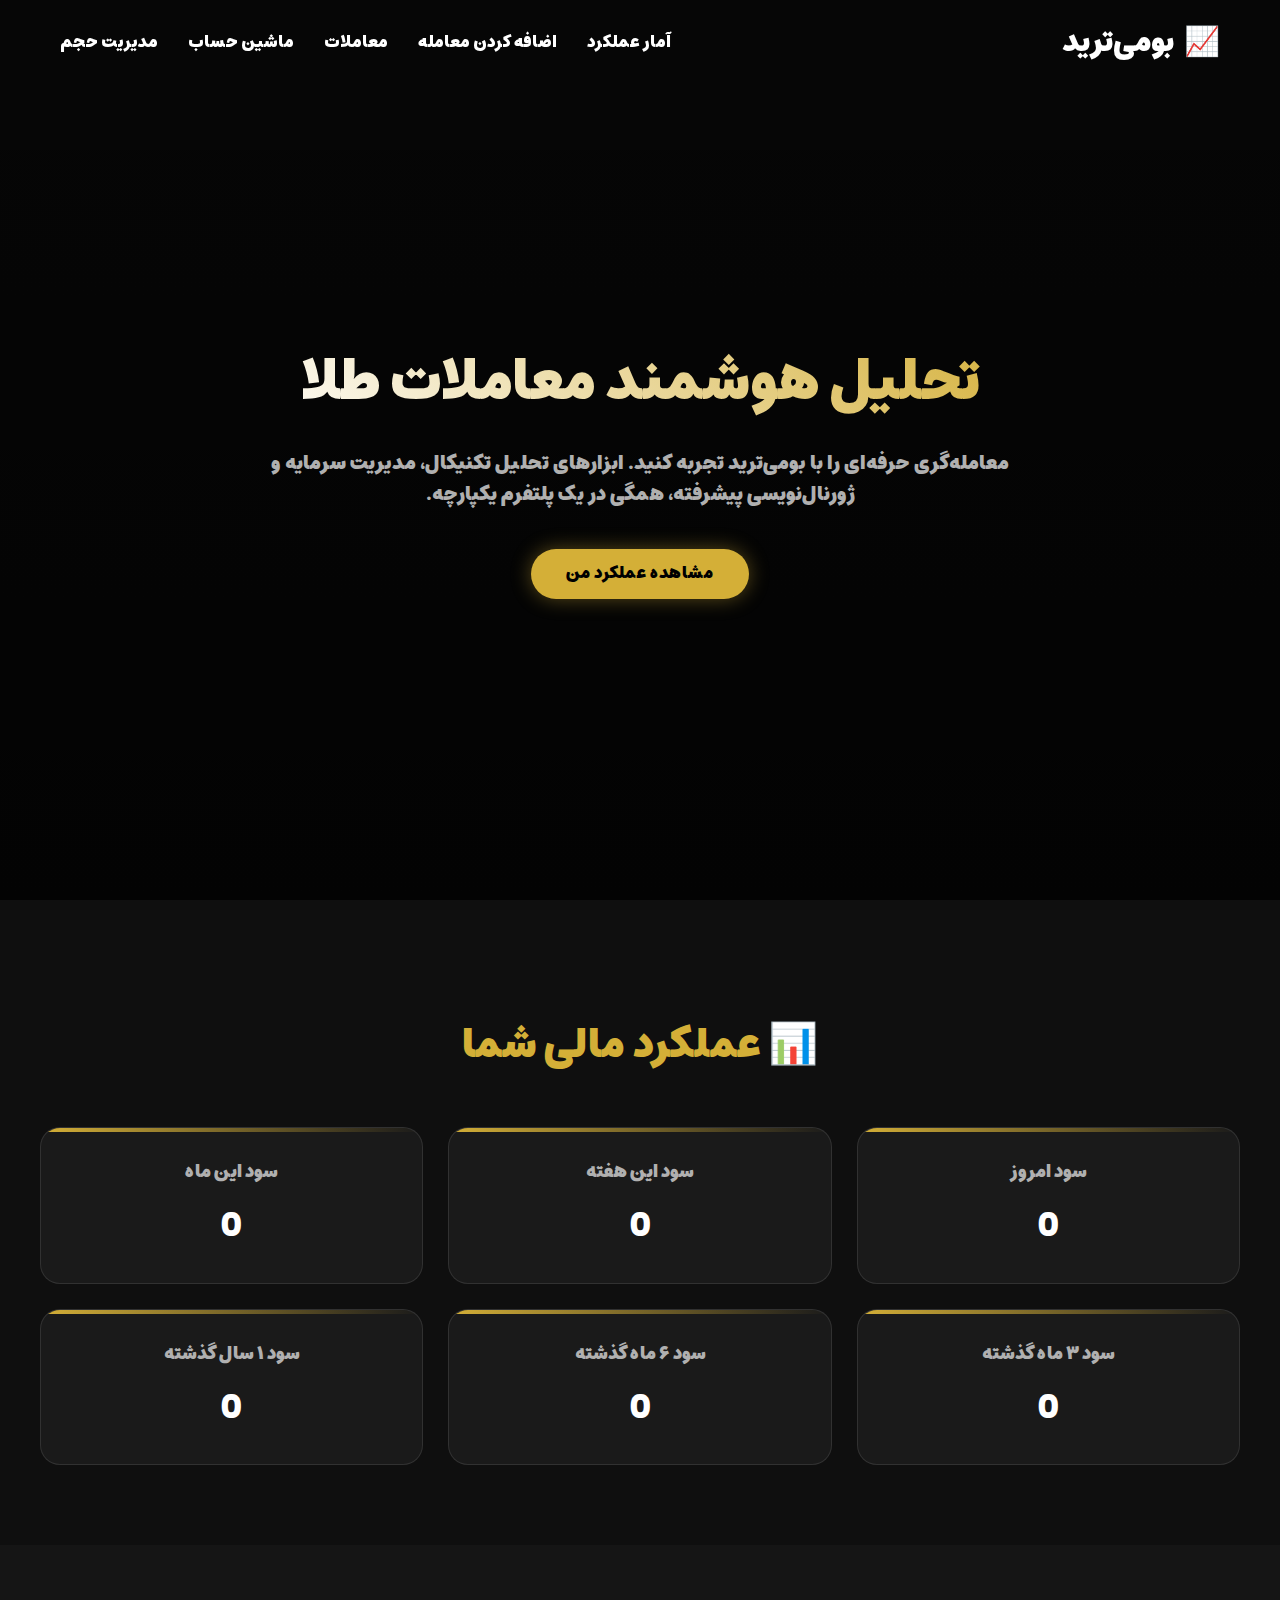
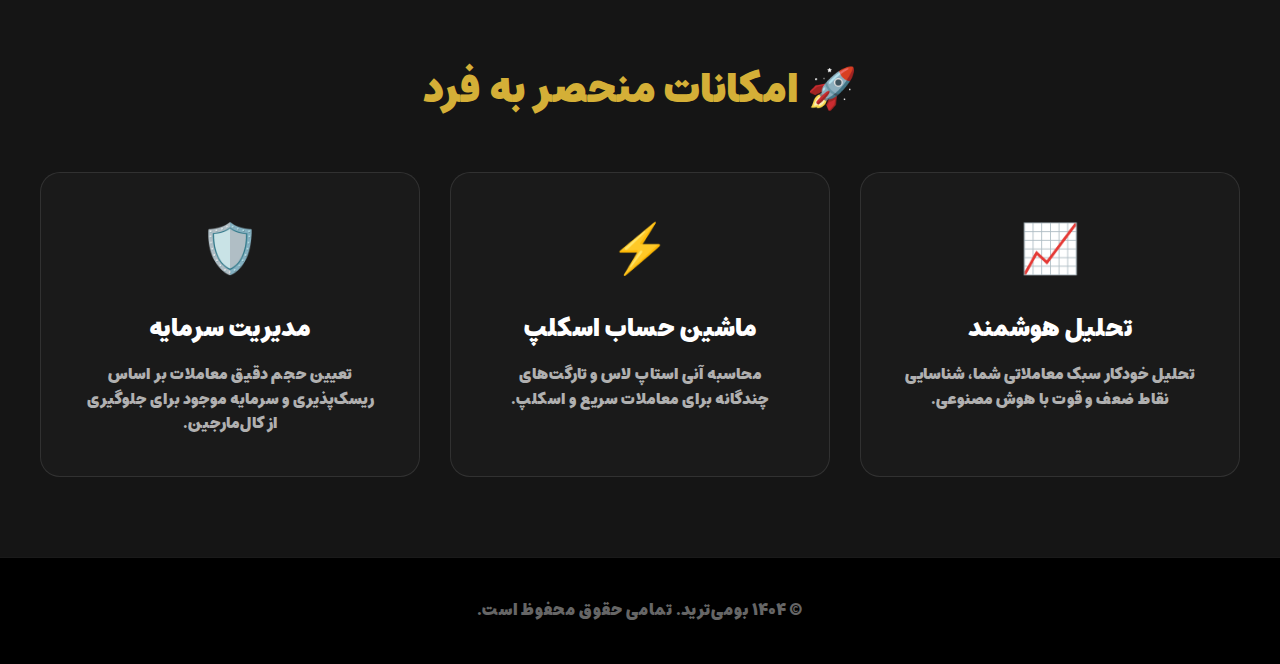
<file: index.html>
<!DOCTYPE html>
<html lang="fa" dir="rtl">
<head>
    <meta charset="UTF-8">
    <meta name="viewport" content="width=device-width, initial-scale=1.0">
    <title>بومی‌ترید | تحلیل هوشمند معاملات</title>
    <style>
        /* تنظیمات فونت و متغیرها */
        @font-face {
            font-family: 'Estedad';
            src: url('fonts/Estedad-Black.ttf') format('truetype');
            font-weight: normal;
            font-style: normal;
        }
        :root {
            --bg-color: #0f0f0f;
            --card-bg: #1a1a1a;
            --text-main: #ffffff;
            --text-muted: #b0b0b0;
            --accent: #d4af37; /* طلایی */
            --accent-hover: #f9ce48;
            --success: #00c853;
            --danger: #ff3d00;
            --glass-bg: rgba(20, 20, 20, 0.85);
            --border-color: rgba(255, 255, 255, 0.1);
        }
        * { box-sizing: border-box; outline: none; scroll-behavior: smooth; }
        body {
            font-family: 'Estedad', Tahoma, sans-serif;
            background-color: var(--bg-color);
            color: var(--text-main);
            margin: 0;
            padding: 0;
            line-height: 1.6;
            overflow-x: hidden;
        }

        /* --- هدر و ناوبری --- */
        header {
            position: fixed;
            top: 0;
            width: 100%;
            z-index: 1000;
            padding: 20px 0;
            transition: 0.4s;
            background: transparent;
        }
        header.scrolled {
            background: var(--glass-bg);
            backdrop-filter: blur(12px);
            border-bottom: 1px solid var(--border-color);
            padding: 10px 0;
            box-shadow: 0 4px 20px rgba(0,0,0,0.5);
        }
        .nav-container {
            max-width: 1200px;
            margin: 0 auto;
            display: flex;
            justify-content: space-between;
            align-items: center;
            padding: 0 20px;
        }
        .logo {
            font-size: 1.8rem;
            font-weight: bold;
            color: var(--accent);
            text-decoration: none;
            display: flex;
            align-items: center;
            gap: 10px;
        }
        .logo span { color: white; }
        nav ul {
            display: flex;
            list-style: none;
            gap: 30px;
            margin: 0;
            padding: 0;
        }
        nav a {
            color: var(--text-main);
            text-decoration: none;
            font-weight: 500;
            transition: 0.3s;
            position: relative;
        }
        nav a:hover { color: var(--accent); }
        nav a::after {
            content: '';
            position: absolute;
            width: 0;
            height: 2px;
            bottom: -5px;
            right: 0;
            background: var(--accent);
            transition: 0.3s;
        }
        nav a:hover::after { width: 100%; }

        /* --- بخش اصلی (Hero) --- */
        .hero {
            height: 100vh;
            background: linear-gradient(rgba(0,0,0,0.6), rgba(0,0,0,0.8)), url('https://images.unsplash.com/photo-1611974765270-ca12586343bb?q=80&w=1920&auto=format&fit=crop');
            background-size: cover;
            background-position: center;
            background-attachment: fixed;
            display: flex;
            align-items: center;
            justify-content: center;
            text-align: center;
            padding: 0 20px;
            position: relative;
        }
        .hero-content {
            max-width: 800px;
            animation: fadeInUp 1s ease-out;
        }
        .hero h1 {
            font-size: 3.5rem;
            margin-bottom: 20px;
            background: linear-gradient(45deg, #fff, var(--accent));
            -webkit-background-clip: text;
            -webkit-text-fill-color: transparent;
        }
        .hero p {
            font-size: 1.2rem;
            color: var(--text-muted);
            margin-bottom: 40px;
        }
        .btn {
            padding: 12px 35px;
            border-radius: 50px;
            text-decoration: none;
            font-weight: bold;
            transition: 0.3s;
            display: inline-block;
            cursor: pointer;
        }
        .btn-primary {
            background: var(--accent);
            color: #000;
            box-shadow: 0 0 20px rgba(212, 175, 55, 0.4);
        }
        .btn-primary:hover {
            background: var(--accent-hover);
            transform: translateY(-3px);
            box-shadow: 0 0 30px rgba(212, 175, 55, 0.6);
        }

        /* --- بخش آمار --- */
        .stats-section {
            padding: 80px 20px;
            background: var(--bg-color);
            position: relative;
        }
        .section-title {
            text-align: center;
            font-size: 2.5rem;
            margin-bottom: 50px;
            color: var(--accent);
        }
        .stats-grid {
            max-width: 1200px;
            margin: 0 auto;
            display: grid;
            grid-template-columns: repeat(auto-fit, minmax(300px, 1fr));
            gap: 25px;
        }
        .stat-card {
            background: var(--card-bg);
            padding: 30px;
            border-radius: 20px;
            border: 1px solid var(--border-color);
            text-align: center;
            transition: 0.3s;
            position: relative;
            overflow: hidden;
        }
        .stat-card::before {
            content: '';
            position: absolute;
            top: 0;
            left: 0;
            width: 100%;
            height: 4px;
            background: linear-gradient(90deg, var(--accent), transparent);
        }
        .stat-card:hover {
            transform: translateY(-10px);
            box-shadow: 0 10px 30px rgba(0,0,0,0.3);
            border-color: var(--accent);
        }
        .stat-label {
            font-size: 1.1rem;
            color: var(--text-muted);
            margin-bottom: 15px;
        }
        .stat-value {
            font-size: 2rem;
            font-weight: bold;
            color: var(--text-main);
        }
        .stat-value.profit { color: var(--success); text-shadow: 0 0 10px rgba(0,200,83,0.3); }
        .stat-value.loss { color: var(--danger); text-shadow: 0 0 10px rgba(255,61,0,0.3); }

        /* --- بخش امکانات --- */
        .features-section {
            padding: 80px 20px;
            background: #151515;
        }
        .features-grid {
            max-width: 1200px;
            margin: 0 auto;
            display: grid;
            grid-template-columns: repeat(auto-fit, minmax(300px, 1fr));
            gap: 30px;
        }
        .feature-card {
            background: var(--card-bg);
            padding: 40px;
            border-radius: 20px;
            text-align: center;
            border: 1px solid var(--border-color);
            transition: 0.3s;
        }
        .feature-card:hover {
            background: #222;
            transform: scale(1.02);
        }
        .feature-icon {
            font-size: 3rem;
            margin-bottom: 20px;
            color: var(--accent);
        }
        .feature-title {
            font-size: 1.5rem;
            margin-bottom: 15px;
            color: white;
        }
        .feature-desc {
            color: var(--text-muted);
            font-size: 0.95rem;
        }

        /* --- فوتر --- */
        footer {
            background: #000;
            padding: 40px 20px;
            text-align: center;
            border-top: 1px solid var(--border-color);
        }
        footer p { color: #666; margin: 0; }

        /* --- انیمیشن‌ها --- */
        @keyframes fadeInUp {
            from { opacity: 0; transform: translateY(30px); }
            to { opacity: 1; transform: translateY(0); }
        }

        /* --- واکنش‌گرا (موبایل) --- */
        @media (max-width: 768px) {
            .hero h1 { font-size: 2.5rem; }
            .nav-container { flex-direction: column; gap: 15px; }
            nav ul { gap: 15px; font-size: 0.9rem; }
        }
    </style>
</head>
<body>

    <!-- هدر -->
    <header id="mainHeader">
        <div class="nav-container">
            <a href="#" class="logo">📈 <span>بومی‌ترید</span></a>
            <nav>
                <ul>
                    <li><a href="#stats">آمار عملکرد</a></li>
                    <li><a href="add.html">اضافه کردن معامله</a></li>
                    <li><a href="data.html">معاملات</a></li>
                    <li><a href="scalpCalc.html">ماشین حساب</a></li>
                    <li><a href="vloume.html">مدیریت حجم</a></li>
                </ul>
            </nav>
        </div>
    </header>

    <!-- بخش اصلی (Hero) -->
    <section class="hero">
        <div class="hero-content">
            <h1>تحلیل هوشمند معاملات طلا</h1>
            <p>معامله‌گری حرفه‌ای را با بومی‌ترید تجربه کنید. ابزارهای تحلیل تکنیکال، مدیریت سرمایه و ژورنال‌نویسی پیشرفته، همگی در یک پلتفرم یکپارچه.</p>
            <a href="#stats" class="btn btn-primary">مشاهده عملکرد من</a>
        </div>
    </section>

    <!-- بخش آمار -->
    <section id="stats" class="stats-section">
        <h2 class="section-title">📊 عملکرد مالی شما</h2>
        <div class="stats-grid">
            <div class="stat-card">
                <div class="stat-label">سود امروز</div>
                <div class="stat-value" id="statToday">0</div>
            </div>
            <div class="stat-card">
                <div class="stat-label">سود این هفته</div>
                <div class="stat-value" id="statWeek">0</div>
            </div>
            <div class="stat-card">
                <div class="stat-label">سود این ماه</div>
                <div class="stat-value" id="statMonth">0</div>
            </div>
            <div class="stat-card">
                <div class="stat-label">سود ۳ ماه گذشته</div>
                <div class="stat-value" id="stat3Month">0</div>
            </div>
            <div class="stat-card">
                <div class="stat-label">سود ۶ ماه گذشته</div>
                <div class="stat-value" id="stat6Month">0</div>
            </div>
            <div class="stat-card">
                <div class="stat-label">سود ۱ سال گذشته</div>
                <div class="stat-value" id="stat1Year">0</div>
            </div>
        </div>
    </section>

    <!-- بخش امکانات -->
    <section id="features" class="features-section">
        <h2 class="section-title">🚀 امکانات منحصر به فرد</h2>
        <div class="features-grid">
            <div class="feature-card">
                <div class="feature-icon">📈</div>
                <div class="feature-title">تحلیل هوشمند</div>
                <div class="feature-desc">تحلیل خودکار سبک معاملاتی شما، شناسایی نقاط ضعف و قوت با هوش مصنوعی.</div>
            </div>
            <div class="feature-card">
                <div class="feature-icon">⚡</div>
                <div class="feature-title">ماشین حساب اسکلپ</div>
                <div class="feature-desc">محاسبه آنی استاپ لاس و تارگت‌های چندگانه برای معاملات سریع و اسکلپ.</div>
            </div>
            <div class="feature-card">
                <div class="feature-icon">🛡️</div>
                <div class="feature-title">مدیریت سرمایه</div>
                <div class="feature-desc">تعیین حجم دقیق معاملات بر اساس ریسک‌پذیری و سرمایه موجود برای جلوگیری از کال‌مارجین.</div>
            </div>
        </div>
    </section>

    <!-- فوتر -->
    <footer id="about">
        <p>© ۱۴۰۴ بومی‌ترید. تمامی حقوق محفوظ است.</p>
    </footer>

    <!-- بخش اسکریپت نهایی (جایگزین کنید) -->
    <script>
        // --- 1. مدیریت هدر استیکی ---
        window.addEventListener('scroll', () => {
            const header = document.getElementById('mainHeader');
            if (window.scrollY > 50) {
                header.classList.add('scrolled');
            } else {
                header.classList.remove('scrolled');
            }
        });

        // --- 2. تبدیل تاریخ میلادی به شمسی (برای فهمیدن امروز شمسی) ---
        function toJalali(gy, gm, gd) {
            const g_d_m = [0, 31, 59, 90, 120, 151, 181, 212, 243, 273, 304, 334];
            let jy = (gy <= 1600) ? 0 : 979;
            gy -= (gy <= 1600) ? 621 : 1600;
            let gy2 = (gm > 2) ? (gy + 1) : gy;
            let days = (365 * gy) + (Math.floor((gy2 + 3) / 4)) - (Math.floor((gy2 + 99) / 100)) + (Math.floor((gy2 + 399) / 400)) - 80 + gd + g_d_m[gm - 1];
            jy += 33 * Math.floor(days / 12053);
            days %= 12053;
            jy += 4 * Math.floor(days / 1461);
            days %= 1461;
            jy += Math.floor((days - 1) / 365);
            if (days > 365) days = (days - 1) % 365;
            let jm = (days < 186) ? 1 + Math.floor(days / 31) : 7 + Math.floor((days - 186) / 30);
            let jd = 1 + ((days < 186) ? (days % 31) : ((days - 186) % 30));
            return { year: jy, month: jm, day: jd };
        }

        // --- 3. مقایسه رشته‌های تاریخ شمسی ---
        // فرمت ورودی: "1403/10/29"
        function compareJalaliDates(dateStr1, dateStr2) {
            if (!dateStr1 || !dateStr2) return 0;
            const d1 = dateStr1.split('/').map(Number);
            const d2 = dateStr2.split('/').map(Number);
            
            // تبدیل به عدد برای مقایسه (مثلا 14031029)
            const num1 = d1[0] * 10000 + d1[1] * 100 + d1[2];
            const num2 = d2[0] * 10000 + d2[1] * 100 + d2[2];
            
            if (num1 < num2) return -1;
            if (num1 > num2) return 1;
            return 0;
        }

        // --- 4. محاسبه آمار ---
        let trades = [];

        function parseMoney(str) {
            if (!str) return 0;
            return parseFloat(str.toString().replace(/,/g, '')) || 0;
        }

        function calculateStats() {
            const savedData = localStorage.getItem('goldTrades');
            if (savedData) {
                try {
                    trades = JSON.parse(savedData);
                } catch (e) {
                    console.error("خطا در خواندن دیتا", e);
                    trades = [];
                }
            } else {
                console.log("داده‌ای یافت نشد.");
                return;
            }

            // 1. پیدا کردن تاریخ امروز به شمسی
            const now = new Date();
            const jToday = toJalali(now.getFullYear(), now.getMonth() + 1, now.getDate());
            const todayStr = `${jToday.year}/${jToday.month}/${jToday.day}`;

            // 2. محاسبه شروع هفته شمسی (فرض: شنبه اول هفته)
            // برای سادگی، ۶ روز از امروز کم میکنیم (تقریبی)
            // برای دقیق بودن نیاز به کتابخانه jalaali-js است، اما اینجا دستی انجام میدهیم
            const weekStartObj = new Date(now);
            weekStartObj.setDate(now.getDate() - 6); // ۷ روز قبل
            const jWeekStart = toJalali(weekStartObj.getFullYear(), weekStartObj.getMonth() + 1, weekStartObj.getDate());
            const weekStartStr = `${jWeekStart.year}/${jWeekStart.month}/${jWeekStart.day}`;

            // 3. محاسبه شروع ماه شمسی
            const monthStartStr = `${jToday.year}/${jToday.month}/01`;

            // 4. محاسبه ۳ ماه قبل (ساده شده: فقط ماه را کم میکنیم)
            let m3 = jToday.month - 3;
            let y3 = jToday.year;
            if (m3 <= 0) { m3 += 12; y3 -= 1; }
            const month3StartStr = `${y3}/${m3}/01`;

            // 5. محاسبه ۶ ماه قبل
            let m6 = jToday.month - 6;
            let y6 = jToday.year;
            if (m6 <= 0) { m6 += 12; y6 -= 1; }
            const month6StartStr = `${y6}/${m6}/01`;

            // 6. محاسبه ۱ سال قبل
            const year1StartStr = `${jToday.year - 1}/01/01`;

            const periods = {
                'statToday': todayStr,
                'statWeek': weekStartStr,
                'statMonth': monthStartStr,
                'stat3Month': month3StartStr,
                'stat6Month': month6StartStr,
                'stat1Year': year1StartStr
            };

            for (const [id, startDateStr] of Object.entries(periods)) {
                let total = 0;
                trades.forEach(t => {
                    // مقایسه رشته‌ای تاریخ شمسی
                    // اگر تاریخ معامله بزرگتر یا مساوی شروع بازه بود
                    if (compareJalaliDates(t.date, startDateStr) >= 0) {
                        total += parseMoney(t.profit);
                    }
                });

                const el = document.getElementById(id);
                if (el) {
                    el.innerText = total.toLocaleString();
                    el.className = 'stat-value ' + (total >= 0 ? 'profit' : 'loss');
                }
            }
        }

        // --- 5. تابع افزودن داده تست ---
        function addTestData() {
            // دریافت تاریخ امروز شمسی واقعی
            const now = new Date();
            const jToday = toJalali(now.getFullYear(), now.getMonth() + 1, now.getDate());
            const todayStr = `${jToday.year}/${jToday.month}/${jToday.day}`;

            const dummyTrade = {
                id: Date.now(),
                date: todayStr, 
                symbol: "XAUUSD",
                type: "Long",
                entry: "2800",
                exit: "2810",
                quantity: "1",
                status: "profit",
                profit: "5000000" 
            };

            const existing = JSON.parse(localStorage.getItem('goldTrades') || "[]");
            existing.push(dummyTrade);
            localStorage.setItem('goldTrades', JSON.stringify(existing));
            
            alert(`یک معامله تست با تاریخ امروز (${todayStr}) اضافه شد.`);
            calculateStats();
        }

        // اجرای اولیه
        document.addEventListener('DOMContentLoaded', () => {
            calculateStats();
            window.addTestData = addTestData;
        });
    </script>
</body>
</html>
</file>
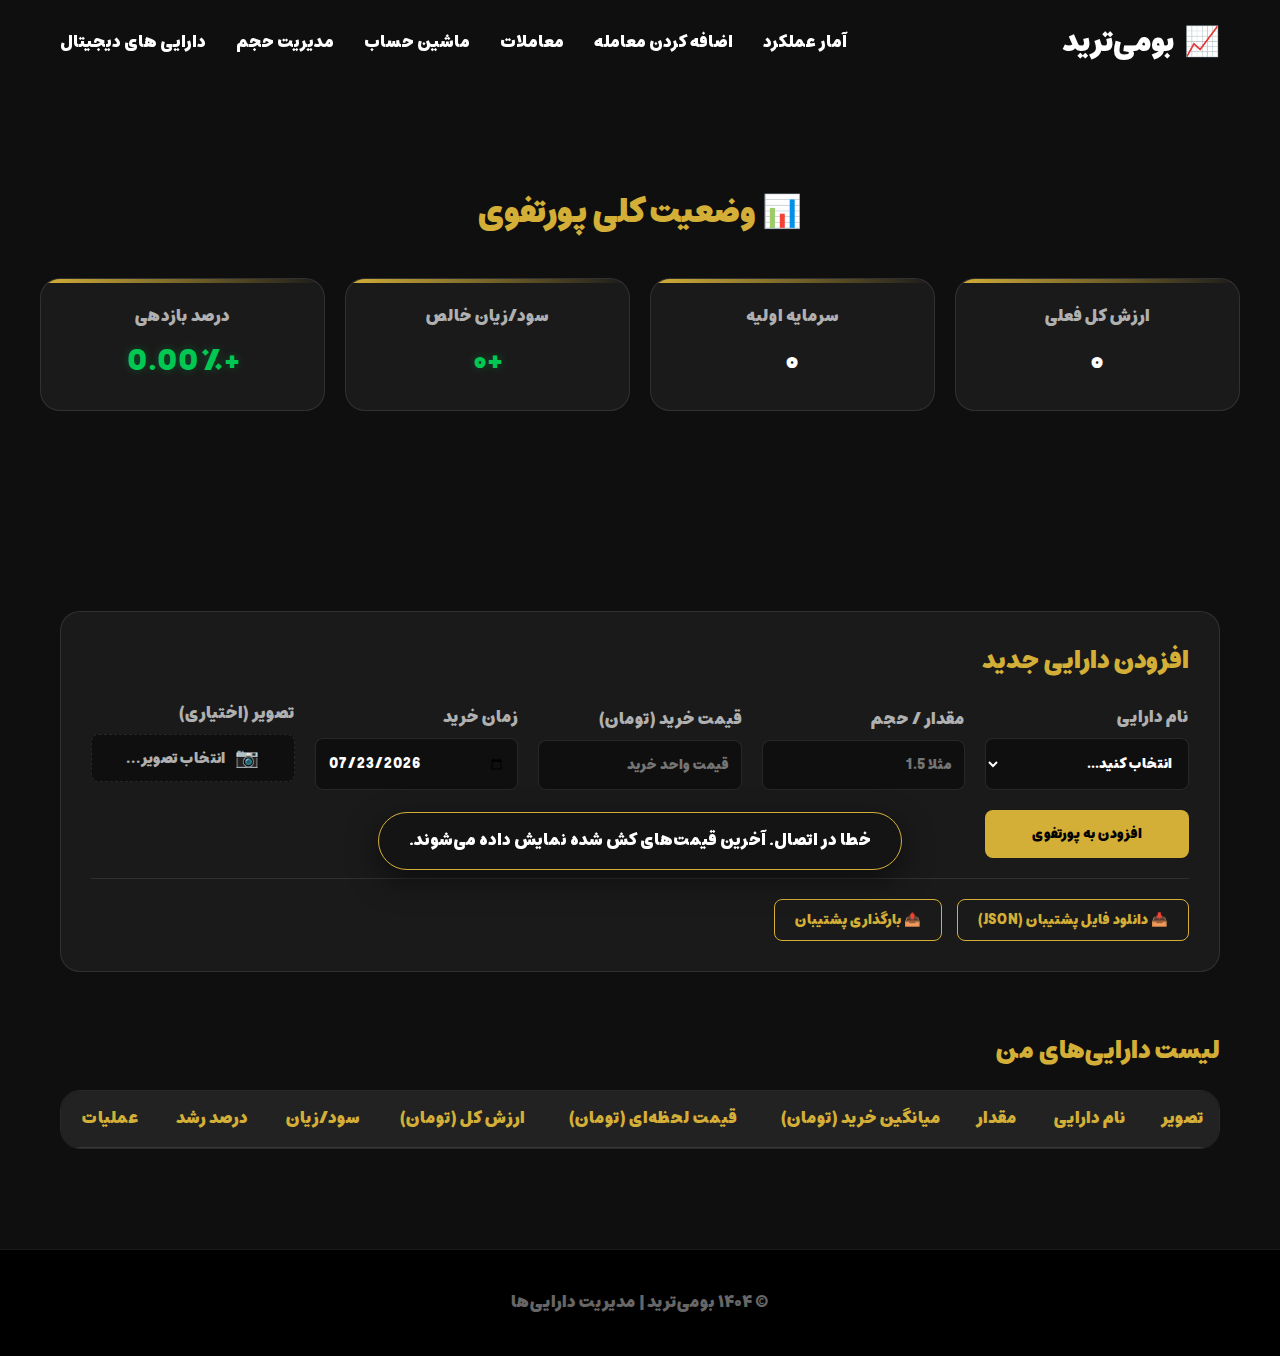
<file: assetManagement.html>
<!DOCTYPE html>
<html lang="fa" dir="rtl">
<head>
    <meta charset="UTF-8">
    <meta name="viewport" content="width=device-width, initial-scale=1.0">
    <title>بومی‌ترید | مدیریت دارایی</title>
    <style>
        /* تنظیمات فونت و متغیرها (همانند نمونه) */
        @font-face {
            font-family: 'Estedad';
            src: url('fonts/Estedad-Black.ttf') format('truetype');
            font-weight: normal;
            font-style: normal;
        }
        :root {
            --bg-color: #0f0f0f;
            --card-bg: #1a1a1a;
            --text-main: #ffffff;
            --text-muted: #b0b0b0;
            --accent: #d4af37; /* طلایی */
            --accent-hover: #f9ce48;
            --success: #00c853;
            --danger: #ff3d00;
            --glass-bg: rgba(20, 20, 20, 0.85);
            --border-color: rgba(255, 255, 255, 0.1);
        }
        * { box-sizing: border-box; outline: none; scroll-behavior: smooth; }
        body {
            font-family: 'Estedad', Tahoma, sans-serif;
            background-color: var(--bg-color);
            color: var(--text-main);
            margin: 0;
            padding: 0;
            line-height: 1.6;
            overflow-x: hidden;
        }

        /* --- هدر و ناوبری --- */
        header {
            position: fixed;
            top: 0;
            width: 100%;
            z-index: 1000;
            padding: 20px 0;
            transition: 0.4s;
            background: transparent;
        }
        header.scrolled {
            background: var(--glass-bg);
            backdrop-filter: blur(12px);
            border-bottom: 1px solid var(--border-color);
            padding: 10px 0;
            box-shadow: 0 4px 20px rgba(0,0,0,0.5);
        }
        .nav-container {
            max-width: 1200px;
            margin: 0 auto;
            display: flex;
            justify-content: space-between;
            align-items: center;
            padding: 0 20px;
        }
        .logo {
            font-size: 1.8rem;
            font-weight: bold;
            color: var(--accent);
            text-decoration: none;
            display: flex;
            align-items: center;
            gap: 10px;
        }
        .logo span { color: white; }
        nav ul {
            display: flex;
            list-style: none;
            gap: 30px;
            margin: 0;
            padding: 0;
        }
        nav a {
            color: var(--text-main);
            text-decoration: none;
            font-weight: 500;
            transition: 0.3s;
            position: relative;
        }
        nav a:hover { color: var(--accent); }
        nav a::after {
            content: '';
            position: absolute;
            width: 0;
            height: 2px;
            bottom: -5px;
            right: 0;
            background: var(--accent);
            transition: 0.3s;
        }
        nav a:hover::after { width: 100%; }

        /* --- بخش اصلی (Hero) --- */
        .hero {
            height: 60vh; /* کمی کوتاه‌تر برای داشتن فضای بیشتر برای محتوا */
            background: linear-gradient(rgba(0,0,0,0.7), rgba(0,0,0,0.9)), url('https://images.unsplash.com/photo-1611974765270-ca12586343bb?q=80&w=1920&auto=format&fit=crop');
            background-size: cover;
            background-position: center;
            background-attachment: fixed;
            display: flex;
            align-items: center;
            justify-content: center;
            text-align: center;
            padding: 0 20px;
            position: relative;
        }
        .hero-content {
            max-width: 800px;
            animation: fadeInUp 1s ease-out;
        }
        .hero h1 {
            font-size: 3rem;
            margin-bottom: 20px;
            background: linear-gradient(45deg, #fff, var(--accent));
            -webkit-background-clip: text;
            -webkit-text-fill-color: transparent;
        }
        .hero p {
            font-size: 1.2rem;
            color: var(--text-muted);
            margin-bottom: 30px;
        }
        .btn {
            padding: 12px 35px;
            border-radius: 50px;
            text-decoration: none;
            font-weight: bold;
            transition: 0.3s;
            display: inline-block;
            cursor: pointer;
            border: none;
        }
        .btn-primary {
            background: var(--accent);
            color: #000;
            box-shadow: 0 0 20px rgba(212, 175, 55, 0.4);
        }
        .btn-primary:hover {
            background: var(--accent-hover);
            transform: translateY(-3px);
            box-shadow: 0 0 30px rgba(212, 175, 55, 0.6);
        }

        /* --- استایل سفارشی برای اینپوت تصویر --- */
.custom-file-upload {
    position: relative;
    display: flex;
    align-items: center;
    justify-content: center;
    width: 100%;
    height: 48px; /* هم‌ارتفاع با اینپوت‌های دیگر */
    background: #0f0f0f;
    border: 1px dashed var(--border-color);
    border-radius: 8px;
    cursor: pointer;
    transition: all 0.3s ease;
    color: var(--text-muted);
    font-size: 0.9rem;
    gap: 10px;
}

.custom-file-upload:hover {
    border-color: var(--accent);
    background: rgba(212, 175, 55, 0.05);
    color: var(--accent);
}

/* مخفی کردن اینپوت اصلی */
.custom-file-upload input[type="file"] {
    position: absolute;
    width: 100%;
    height: 100%;
    opacity: 0;
    cursor: pointer;
    z-index: 2;
}

/* آیکون آپلود */
.upload-icon {
    font-size: 1.2rem;
    transition: transform 0.3s;
}

.custom-file-upload:hover .upload-icon {
    transform: translateY(-2px);
}
        /* --- بخش آمار (PNL) --- */
        .stats-section {
            padding: 60px 20px;
            background: var(--bg-color);
            position: relative;
            margin-top: -50px; /* تداخل زیبا با هیرو */
            z-index: 10;
        }
        .section-title {
            text-align: center;
            font-size: 2rem;
            margin-bottom: 40px;
            color: var(--accent);
        }
        .stats-grid {
            max-width: 1200px;
            margin: 0 auto;
            display: grid;
            grid-template-columns: repeat(auto-fit, minmax(240px, 1fr));
            gap: 20px;
        }
        .stat-card {
            background: var(--card-bg);
            padding: 25px;
            border-radius: 20px;
            border: 1px solid var(--border-color);
            text-align: center;
            transition: 0.3s;
            position: relative;
            overflow: hidden;
        }
        .stat-card::before {
            content: '';
            position: absolute;
            top: 0;
            left: 0;
            width: 100%;
            height: 4px;
            background: linear-gradient(90deg, var(--accent), transparent);
        }
        .stat-card:hover {
            transform: translateY(-5px);
            box-shadow: 0 10px 30px rgba(0,0,0,0.3);
            border-color: var(--accent);
        }
        .stat-label {
            font-size: 1rem;
            color: var(--text-muted);
            margin-bottom: 10px;
        }
        .stat-value {
            font-size: 1.8rem;
            font-weight: bold;
            color: var(--text-main);
        }
        .stat-value.profit { color: var(--success); text-shadow: 0 0 10px rgba(0,200,83,0.3); }
        .stat-value.loss { color: var(--danger); text-shadow: 0 0 10px rgba(255,61,0,0.3); }

        /* --- کانتینر اصلی محتوا --- */
        .main-container {
            max-width: 1200px;
            margin: 0 auto;
            padding: 40px 20px;
            display: grid;
            grid-template-columns: 1fr;
            gap: 40px;
        }

        /* --- فرم افزودن --- */
        .form-card {
            background: var(--card-bg);
            padding: 30px;
            border-radius: 20px;
            border: 1px solid var(--border-color);
        }
        .form-grid {
            display: grid;
            grid-template-columns: repeat(auto-fit, minmax(200px, 1fr));
            gap: 20px;
            align-items: end;
        }
        .form-group {
            display: flex;
            flex-direction: column;
        }
        label {
            margin-bottom: 8px;
            font-weight: 500;
            color: var(--text-muted);
        }
        input, select {
            padding: 12px;
            background: #0f0f0f;
            border: 1px solid var(--border-color);
            border-radius: 8px;
            color: white;
            font-family: inherit;
            transition: 0.3s;
        }
        input:focus, select:focus {
            border-color: var(--accent);
            box-shadow: 0 0 10px rgba(212, 175, 55, 0.2);
        }
        .btn-submit {
            background: var(--accent);
            color: #000;
            border: none;
            padding: 12px;
            border-radius: 8px;
            font-weight: bold;
            cursor: pointer;
            transition: 0.3s;
        }
        .btn-submit:hover {
            background: var(--accent-hover);
        }
        .backup-actions {
            margin-top: 20px;
            padding-top: 20px;
            border-top: 1px solid var(--border-color);
            display: flex;
            gap: 15px;
            flex-wrap: wrap;
        }
        .btn-outline {
            background: transparent;
            border: 1px solid var(--accent);
            color: var(--accent);
            padding: 8px 20px;
            border-radius: 8px;
            cursor: pointer;
            transition: 0.3s;
        }
        .btn-outline:hover {
            background: var(--accent);
            color: #000;
        }

        /* --- جدول دارایی‌ها --- */
        .table-responsive {
            overflow-x: auto;
            border-radius: 20px;
            border: 1px solid var(--border-color);
        }
        table {
            width: 100%;
            border-collapse: collapse;
            background: var(--card-bg);
            min-width: 800px;
        }
        th, td {
            padding: 15px;
            text-align: right;
            border-bottom: 1px solid var(--border-color);
        }
        th {
            background: #222;
            color: var(--accent);
            font-weight: bold;
        }
        tr:hover {
            background: rgba(255,255,255,0.02);
        }
        .asset-img {
            width: 40px;
            height: 40px;
            object-fit: cover;
            border-radius: 8px;
            background-color: #333;
        }
        .btn-delete {
            background: rgba(255, 61, 0, 0.1);
            color: var(--danger);
            border: 1px solid var(--danger);
            padding: 5px 10px;
            border-radius: 6px;
            cursor: pointer;
            font-size: 0.8rem;
            transition: 0.3s;
        }
        .btn-delete:hover {
            background: var(--danger);
            color: white;
        }

        /* --- فوتر --- */
        footer {
            background: #000;
            padding: 40px 20px;
            text-align: center;
            border-top: 1px solid var(--border-color);
            margin-top: 60px;
        }
        footer p { color: #666; margin: 0; }

        /* --- Toast Notification --- */
        .toast {
            position: fixed;
            bottom: 30px;
            left: 50%;
            transform: translateX(-50%);
            background: var(--glass-bg);
            backdrop-filter: blur(10px);
            color: white;
            padding: 15px 30px;
            border-radius: 50px;
            border: 1px solid var(--accent);
            box-shadow: 0 10px 30px rgba(0,0,0,0.5);
            opacity: 0;
            transition: opacity 0.3s, transform 0.3s;
            z-index: 2000;
            pointer-events: none;
        }
        .toast.show {
            opacity: 1;
            transform: translateX(-50%) translateY(0);
        }

        button {
            font-family: 'Estedad';
        }
        
        /* --- انیمیشن‌ها --- */
        @keyframes fadeInUp {
            from { opacity: 0; transform: translateY(30px); }
            to { opacity: 1; transform: translateY(0); }
        }

        /* --- واکنش‌گرا --- */
        @media (max-width: 768px) {
            .hero h1 { font-size: 2rem; }
            .nav-container { flex-direction: column; gap: 15px; }
            nav ul { gap: 15px; font-size: 0.9rem; }
            .stats-grid { grid-template-columns: 1fr 1fr; }
        }

    </style>
</head>
<body>

    <!-- هدر -->
    <header id="mainHeader">
        <div class="nav-container">
            <a href="index.html" class="logo">📈 <span>بومی‌ترید</span></a>
            <nav>
                <ul>
                    <li><a href="#stats">آمار عملکرد</a></li>
                    <li><a href="add.html">اضافه کردن معامله</a></li>
                    <li><a href="data.html">معاملات</a></li>
                    <li><a href="scalpCalc.html">ماشین حساب</a></li>
                    <li><a href="vloume.html">مدیریت حجم</a></li>
                    <li><a href="cryptoAsset.html">دارایی های دیجیتال</a></li>
                </ul>
            </nav>
        </div>
    </header>

    <!-- بخش اصلی (Hero) -->
    <!-- <section class="hero">
        <div class="hero-content">
            <h1>مدیریت هوشمند دارایی‌ها</h1>
            <p>ثبت و پیگیری لحظه‌ای طلا، ارز دیجیتال و نقره با قیمت‌های واقعی بازار</p>
            <a href="#add-asset" class="btn btn-primary">ثبت دارایی جدید</a>
        </div>
    </section> -->

    <!-- بخش آمار (PNL) -->
    <section id="stats" style="margin: 100px 0;" class="stats-section">
        <h2 class="section-title">📊 وضعیت کلی پورتفوی</h2>
        <div class="stats-grid">
            <div class="stat-card">
                <div class="stat-label">ارزش کل فعلی</div>
                <div class="stat-value" id="totalCurrentValue">۰</div>
            </div>
            <div class="stat-card">
                <div class="stat-label">سرمایه اولیه</div>
                <div class="stat-value" id="totalInvested">۰</div>
            </div>
            <div class="stat-card">
                <div class="stat-label">سود/زیان خالص</div>
                <div class="stat-value" id="totalPnl">۰</div>
            </div>
            <div class="stat-card">
                <div class="stat-label">درصد بازدهی</div>
                <div class="stat-value" id="totalPercent">۰٪</div>
            </div>
        </div>
    </section>

    <!-- کانتینر اصلی -->
    <div class="main-container">
        
        <!-- فرم افزودن دارایی -->
        <section id="add-asset" class="form-card">
            <h2 style="color: var(--accent); margin-top: 0;">افزودن دارایی جدید</h2>
            <form id="assetForm">
                <div class="form-grid">
                    <div class="form-group">
                        <label for="assetName">نام دارایی</label>
                        <select id="assetName" required>
                            <option value="">انتخاب کنید...</option>
                            <!-- توسط JS پر می‌شود -->
                        </select>
                    </div>
                    <div class="form-group">
                        <label for="assetAmount">مقدار / حجم</label>
                        <input type="number" id="assetAmount" step="any" placeholder="مثلا 1.5" required>
                    </div>
                    <div class="form-group">
                        <label for="assetPrice">قیمت خرید (تومان)</label>
                        <input type="number" id="assetPrice" step="any" placeholder="قیمت واحد خرید" required>
                    </div>
                    <div class="form-group">
                        <label for="assetDate">زمان خرید</label>
                        <input type="date" id="assetDate" required>
                    </div>
                    <div class="form-group">
                        <label for="assetImage">تصویر (اختیاری)</label>
                        <label class="custom-file-upload">
                            <input type="file" id="assetImage" accept="image/*">
                            <span class="upload-icon">📷</span>
                            <span id="fileName">انتخاب تصویر...</span>
                        </label>
                    </div>
                    <button type="submit" class="btn-submit">افزودن به پورتفوی</button>
                </div>

                <div class="backup-actions">
                    <button type="button" id="btnBackup" class="btn-outline">📥 دانلود فایل پشتیبان (JSON)</button>
                    <button type="button" id="btnUploadTrigger" class="btn-outline">📤 بارگذاری پشتیبان</button>
                    <input type="file" id="fileUpload" style="display: none;" accept=".json">
                </div>
            </form>
        </section>

        <!-- جدول دارایی‌ها -->
        <section id="list">
            <h2 style="color: var(--accent);">لیست دارایی‌های من</h2>
            <div class="table-responsive">
                <table id="assetsTable">
                    <thead>
                        <tr>
                            <th>تصویر</th>
                            <th>نام دارایی</th>
                            <th>مقدار</th>
                            <th>میانگین خرید (تومان)</th>
                            <th>قیمت لحظه‌ای (تومان)</th>
                            <th>ارزش کل (تومان)</th>
                            <th>سود/زیان</th>
                            <th>درصد رشد</th>
                            <th>عملیات</th>
                        </tr>
                    </thead>
                    <tbody>
                        <!-- توسط JS پر می‌شود -->
                    </tbody>
                </table>
            </div>
        </section>

    </div>

    <!-- فوتر -->
    <footer>
        <p>© ۱۴۰۴ بومی‌ترید | مدیریت دارایی‌ها</p>
    </footer>

    <!-- نوتیفیکیشن -->
    <div id="toast" class="toast">پیام سیستم</div>

    <script>
        // --- تنظیمات و متغیرهای سراسری ---
        const API_KEY = 'Bll5EW1kxdFEDWBseYMHTlUSmL7DdpcT';
        const API_URL_GOLD_CURRENCY = 'https://brsapi.ir/Api/Market/Gold_Currency.php?key=';
        const API_URL_COMMODITY = 'https://brsapi.ir/Api/Market/Commodity.php?key=';
        
        // لیست دارایی‌های پشتیبانی شده
        const SUPPORTED_ASSETS = [
            { id: 'gold_18k', name: 'طلای 18 عیار', type: 'gold', symbol: 'IR_GOLD_18K' },
            { id: 'tether', name: 'تتر', type: 'currency', symbol: 'USDT_IRT' },
            { id: 'bitcoin', name: 'بیتکوین', type: 'crypto', symbol: 'BTC' },
            { id: 'silver', name: 'نقره', type: 'commodity', symbol: 'XAGUSD' }
        ];

        let assets = [];
        let marketPrices = {};
        let lastApiFetchTime = 0;
        const API_FETCH_INTERVAL = 10 * 60 * 1000; // ۱۰ دقیقه

        // --- المان‌های DOM ---
        const assetForm = document.getElementById('assetForm');
        const assetNameSelect = document.getElementById('assetName');
        const assetsTableBody = document.querySelector('#assetsTable tbody');
        const toastEl = document.getElementById('toast');
        const fileUpload = document.getElementById('fileUpload');
        const header = document.getElementById('mainHeader');

        // --- مقداردهی اولیه ---
        document.addEventListener('DOMContentLoaded', () => {
            loadAssetsFromStorage();
            populateAssetSelect();
            renderTable();
            
            document.getElementById('assetDate').valueAsDate = new Date();
            fetchMarketPrices();
            setInterval(fetchMarketPrices, API_FETCH_INTERVAL);

            // اسکرول هدر
            window.addEventListener('scroll', () => {
                if (window.scrollY > 50) {
                    header.classList.add('scrolled');
                } else {
                    header.classList.remove('scrolled');
                }
            });
        });

        // --- مدیریت داده‌ها ---
        function loadAssetsFromStorage() {
            const stored = localStorage.getItem('myAssets');
            if (stored) assets = JSON.parse(stored);
        }

        function saveAssetsToStorage() {
            localStorage.setItem('myAssets', JSON.stringify(assets));
        }

        // --- منطق API ---
        async function fetchMarketPrices() {
            const now = Date.now();
            if (now - lastApiFetchTime < API_FETCH_INTERVAL && Object.keys(marketPrices).length > 0) return;

            try {
                const res1 = await fetch(`${API_URL_GOLD_CURRENCY}${API_KEY}`);
                const data1 = await res1.json();
                const res2 = await fetch(`${API_URL_COMMODITY}${API_KEY}`);
                const data2 = await res2.json();

                processApiData(data1, data2);
                lastApiFetchTime = now;
                savePricesToCache();
                renderTable();
                showToast('قیمت‌ها بروزرسانی شدند');
            } catch (error) {
                console.error('API Error:', error);
                loadPricesFromCache();
                showToast('خطا در اتصال. آخرین قیمت‌های کش شده نمایش داده می‌شوند.');
            }
        }

        function processApiData(data1, data2) {
            if (data1.gold) {
                const gold18 = data1.gold.find(i => i.symbol === 'IR_GOLD_18K');
                if (gold18) marketPrices['gold_18k'] = parseFloat(gold18.price);
            }
            if (data1.currency) {
                const tether = data1.currency.find(i => i.symbol === 'USDT_IRT');
                const usd = data1.currency.find(i => i.symbol === 'USD');
                if (tether) marketPrices['tether'] = parseFloat(tether.price);
                if (usd) marketPrices['USD'] = parseFloat(usd.price);
            }
            if (data1.cryptocurrency) {
                const btc = data1.cryptocurrency.find(i => i.symbol === 'BTC');
                if (btc) marketPrices['bitcoin'] = parseFloat(btc.price);
            }
            // محاسبه نقره
            if (data2.metal_precious && marketPrices['USD']) {
                const silverOunce = data2.metal_precious.find(i => i.symbol === 'XAGUSD');
                if (silverOunce) {
                    const ouncePriceUSD = parseFloat(silverOunce.price);
                    const dollarPriceIRT = marketPrices['USD'];
                    const silverPricePerGramIRT = (ouncePriceUSD / 31.1035) * dollarPriceIRT;
                    marketPrices['silver'] = silverPricePerGramIRT;
                }
            }
        }

        function savePricesToCache() {
            localStorage.setItem('marketPricesCache', JSON.stringify({ prices: marketPrices, timestamp: Date.now() }));
        }

        function loadPricesFromCache() {
            const cached = localStorage.getItem('marketPricesCache');
            if (cached) {
                const data = JSON.parse(cached);
                marketPrices = data.prices;
                renderTable();
            }
        }

        // --- UI Helpers ---
        function populateAssetSelect() {
            SUPPORTED_ASSETS.forEach(asset => {
                const option = document.createElement('option');
                option.value = asset.id;
                option.textContent = asset.name;
                assetNameSelect.appendChild(option);
            });
        }

        function showToast(msg) {
            toastEl.textContent = msg;
            toastEl.classList.add('show');
            setTimeout(() => toastEl.classList.remove('show'), 3000);
        }

        // --- افزودن دارایی ---
        assetForm.addEventListener('submit', async (e) => {
            e.preventDefault();
            const assetId = document.getElementById('assetName').value;
            const amount = parseFloat(document.getElementById('assetAmount').value);
            const buyPrice = parseFloat(document.getElementById('assetPrice').value);
            const date = document.getElementById('assetDate').value;
            const imageFile = document.getElementById('assetImage').files[0];

            if (!assetId || isNaN(amount) || isNaN(buyPrice)) return showToast('لطفا فیلدها را کامل کنید');

            let imageData = null;
            if (imageFile) imageData = await toBase64(imageFile);

            assets.push({ id: Date.now(), assetId, amount, buyPrice, date, image: imageData });
            saveAssetsToStorage();
            renderTable();
            assetForm.reset();
            document.getElementById('assetDate').valueAsDate = new Date();
            showToast('دارایی با موفقیت اضافه شد');
        });

        function toBase64(file) {
            return new Promise((resolve, reject) => {
                const reader = new FileReader();
                reader.readAsDataURL(file);
                reader.onload = () => resolve(reader.result);
                reader.onerror = error => reject(error);
            });
        }

        window.deleteAsset = function(id) {
            if(confirm('آیا از حذف این دارایی اطمینان دارید؟')) {
                assets = assets.filter(a => a.id !== id);
                saveAssetsToStorage();
                renderTable();
                showToast('دارایی حذف شد');
            }
        };

        // --- رندر جدول و PNL ---
        function renderTable() {
            assetsTableBody.innerHTML = '';
            let totalCurrentValue = 0;
            let totalInvested = 0;

            assets.forEach(asset => {
                const assetConfig = SUPPORTED_ASSETS.find(a => a.id === asset.assetId);
                const currentPrice = marketPrices[asset.assetId] || 0;
                
                const totalBuyValue = asset.amount * asset.buyPrice;
                const totalCurrentValueItem = asset.amount * currentPrice;
                const pnl = totalCurrentValueItem - totalBuyValue;
                const pnlPercent = totalBuyValue > 0 ? (pnl / totalBuyValue) * 100 : 0;

                totalInvested += totalBuyValue;
                totalCurrentValue += totalCurrentValueItem;

                const row = document.createElement('tr');
                const imgHtml = asset.image 
                    ? `<img src="${asset.image}" class="asset-img" alt="asset">` 
                    : `<div class="asset-img" style="display:flex;align-items:center;justify-content:center;font-size:10px;color:#777;">-</div>`;

                const formatMoney = (num) => num.toLocaleString('fa-IR');
                const pnlClass = pnl >= 0 ? 'profit' : 'loss';
                const pnlSign = pnl >= 0 ? '+' : '';

                row.innerHTML = `
                    <td>${imgHtml}</td>
                    <td>${assetConfig ? assetConfig.name : asset.assetId}</td>
                    <td>${asset.amount.toLocaleString('fa-IR')}</td>
                    <td>${formatMoney(asset.buyPrice)}</td>
                    <td>${currentPrice > 0 ? formatMoney(currentPrice) : '...'}</td>
                    <td>${formatMoney(totalCurrentValueItem)}</td>
                    <td class="${pnlClass}">${pnlSign}${formatMoney(pnl)}</td>
                    <td class="${pnlClass}">${pnlSign}${pnlPercent.toFixed(2)}٪</td>
                    <td><button class="btn-delete" onclick="deleteAsset(${asset.id})">حذف</button></td>
                `;
                assetsTableBody.appendChild(row);
            });

            updatePnlBox(totalCurrentValue, totalInvested);
        }

        function updatePnlBox(current, invested) {
            const pnl = current - invested;
            const pnlPercent = invested > 0 ? (pnl / invested) * 100 : 0;
            const pnlClass = pnl >= 0 ? 'profit' : 'loss';
            const pnlSign = pnl >= 0 ? '+' : '';

            document.getElementById('totalCurrentValue').textContent = current.toLocaleString('fa-IR');
            document.getElementById('totalInvested').textContent = invested.toLocaleString('fa-IR');
            
            const pnlEl = document.getElementById('totalPnl');
            pnlEl.textContent = `${pnlSign}${pnl.toLocaleString('fa-IR')}`;
            pnlEl.className = `stat-value ${pnlClass}`;

            const percentEl = document.getElementById('totalPercent');
            percentEl.textContent = `${pnlSign}${pnlPercent.toFixed(2)}٪`;
            percentEl.className = `stat-value ${pnlClass}`;
        }

        // --- بک‌آپ ---
        document.getElementById('btnBackup').addEventListener('click', () => {
            const dataStr = JSON.stringify(assets, null, 2);
            const blob = new Blob([dataStr], { type: 'application/json' });
            const url = URL.createObjectURL(blob);
            const a = document.createElement('a');
            a.href = url;
            a.download = `assets_backup_${new Date().toISOString().slice(0,10)}.json`;
            document.body.appendChild(a);
            a.click();
            document.body.removeChild(a);
            URL.revokeObjectURL(url);
            showToast('فایل پشتیبان دانلود شد');
        });

        document.getElementById('btnUploadTrigger').addEventListener('click', () => fileUpload.click());

        fileUpload.addEventListener('change', (e) => {
            const file = e.target.files[0];
            if (!file) return;
            const reader = new FileReader();
            reader.onload = (event) => {
                try {
                    const importedAssets = JSON.parse(event.target.result);
                    if (Array.isArray(importedAssets)) {
                        assets = [...assets, ...importedAssets];
                        saveAssetsToStorage();
                        renderTable();
                        showToast('فایل بارگذاری و داده‌ها ترکیب شدند');
                    } else {
                        showToast('فرمت فایل نامعتبر است');
                    }
                } catch (err) {
                    showToast('خطا در خواندن فایل');
                }
                fileUpload.value = '';
            };
            reader.readAsText(file);
        });
    </script>
</body>

</html>
</file>
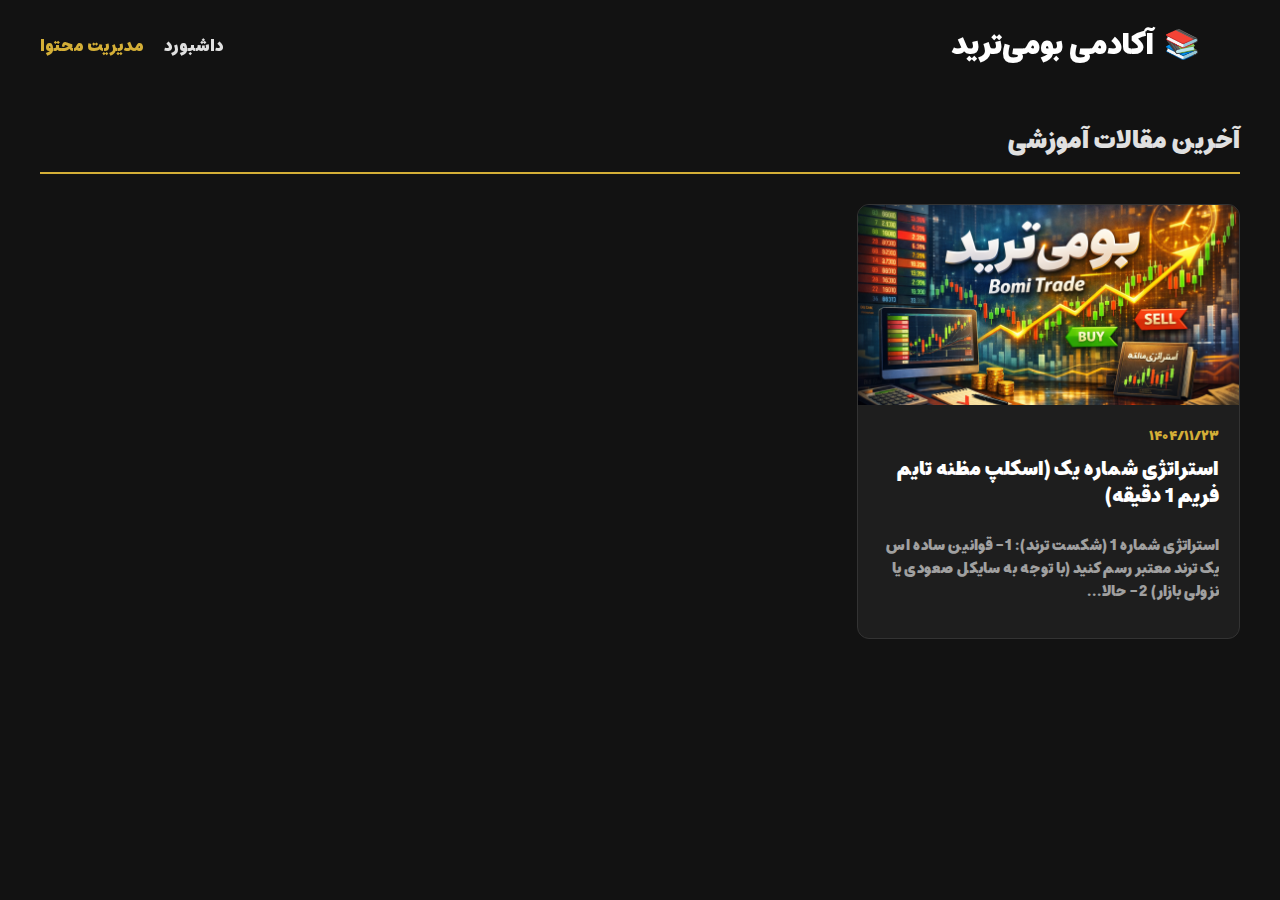
<file: blog.html>
<!DOCTYPE html>
<html lang="fa" dir="rtl">
<head>
    <meta charset="UTF-8">
    <meta name="viewport" content="width=device-width, initial-scale=1.0">
    <title>وبلاگ آموزشی - بومی‌ترید</title>
    <style>
        @font-face {
            font-family: 'Estedad';
            src: url('fonts/Estedad-Black.ttf') format('truetype');
            font-weight: normal;
            font-style: normal;
        }
        :root {
            --bg-color: #121212;
            --card-bg: #1e1e1e;
            --text-main: #e0e0e0;
            --text-muted: #a0a0a0;
            --accent: #d4af37;
            --border-radius: 12px;
            --glass-bg: rgba(30, 30, 30, 0.85);
            --border-color: #333;
        }

        * { box-sizing: border-box; outline: none; }
        
        body {
            font-family: 'Estedad', sans-serif;
            background-color: var(--bg-color);
            color: var(--text-main);
            margin: 0;
            padding: 20px;
            padding-top: 100px;
        }

        .container {
            max-width: 1200px;
            margin: 0 auto;
        }

        /* --- هدر --- */
        header {
            position: fixed;
            top: 0;
            width: 100%;
            z-index: 1000;
            padding: 20px 0;
            transition: 0.4s;
            background: transparent;
        }
        header.scrolled {
            background: var(--glass-bg);
            backdrop-filter: blur(12px);
            border-bottom: 1px solid var(--border-color);
            padding: 10px 0;
            box-shadow: 0 4px 20px rgba(0,0,0,0.5);
        }
        .nav-container {
            max-width: 1200px;
            margin: 0 auto;
            display: flex;
            justify-content: space-between;
            align-items: center;
            padding: 0 20px;
        }
        .logo {
            font-size: 1.8rem;
            font-weight: bold;
            color: var(--accent);
            text-decoration: none;
            display: flex;
            align-items: center;
            gap: 10px;
        }
        .logo span { color: white; }

        /* --- گرید مقالات --- */
        .blog-grid {
            display: grid;
            grid-template-columns: repeat(auto-fill, minmax(300px, 1fr));
            gap: 25px;
            margin-top: 30px;
        }

        .blog-card {
            background: var(--card-bg);
            border-radius: var(--border-radius);
            overflow: hidden;
            border: 1px solid #333;
            transition: transform 0.3s, box-shadow 0.3s;
            cursor: pointer;
            display: flex;
            flex-direction: column;
            text-decoration: none; /* حذف زیرخط لینک */
        }

        .blog-card:hover {
            transform: translateY(-5px);
            box-shadow: 0 10px 20px rgba(0,0,0,0.4);
            border-color: var(--accent);
        }

        .card-image {
            width: 100%;
            height: 200px;
            object-fit: cover;
            background-color: #000;
        }

        .card-content {
            padding: 20px;
            flex-grow: 1;
            display: flex;
            flex-direction: column;
        }

        .card-date {
            font-size: 0.8rem;
            color: var(--accent);
            margin-bottom: 8px;
        }

        .card-title {
            font-size: 1.2rem;
            font-weight: bold;
            margin: 0 0 10px 0;
            color: white;
            line-height: 1.4;
        }

        .card-excerpt {
            font-size: 0.9rem;
            color: var(--text-muted);
            line-height: 1.6;
            display: -webkit-box;
            -webkit-line-clamp: 3;
            -webkit-box-orient: vertical;
            overflow: hidden;
        }

        .loading-msg {
            text-align: center;
            color: var(--text-muted);
            margin-top: 50px;
            font-size: 1.2rem;
        }
    </style>
</head>
<body>

    <!-- هدر -->
    <header id="mainHeader">
        <div class="nav-container">
            <a href="index.html" class="logo">📚 <span>آکادمی بومی‌ترید</span></a>
            <nav>
                <ul style="display: flex; list-style: none; gap: 20px; margin: 0; padding: 0;">
                    <li><a href="index.html" style="color: var(--text-main); text-decoration: none;">داشبورد</a></li>
                    <li><a href="blog-admin.html" style="color: var(--accent); text-decoration: none;">مدیریت محتوا</a></li>
                </ul>
            </nav>
        </div>
    </header>

    <div class="container">
        <h2 style="border-bottom: 2px solid var(--accent); padding-bottom: 10px; margin-top: 20px;">آخرین مقالات آموزشی</h2>
        
        <!-- کانتینر لیست مقالات -->
        <div id="blogGrid" class="blog-grid">
            <div class="loading-msg">در حال بارگذاری مقالات...</div>
        </div>
    </div>

    <script>
        let allBlogs = [];

        document.addEventListener('DOMContentLoaded', () => {
            fetchBlogs();
        });

        async function fetchBlogs() {
            try {
                const response = await fetch('blogs.json');
                if (!response.ok) throw new Error("فایل پیدا نشد");
                allBlogs = await response.json();
                renderBlogGrid(allBlogs);
            } catch (error) {
                console.error("Error loading blogs:", error);
                document.getElementById('blogGrid').innerHTML = `
                    <div style="grid-column: 1/-1; text-align: center; color: var(--danger); padding: 40px;">
                        <h3>خطا در بارگذاری مقالات</h3>
                        <p>لطفاً فایل 'blogs.json' را در کنار این فایل HTML قرار دهید.</p>
                    </div>
                `;
            }
        }

        function renderBlogGrid(blogs) {
            const grid = document.getElementById('blogGrid');
            grid.innerHTML = '';
            blogs.sort((a, b) => b.id - a.id);

            blogs.forEach(blog => {
                const excerpt = blog.content && blog.content.length > 0 
                    ? blog.content[0].substring(0, 120) + '...' 
                    : 'بدون توضیحات';
                const imgSrc = blog.headerImage ? blog.headerImage : 'https://via.placeholder.com/400x200/333/999?text=No+Image';

                // ایجاد لینک به جای دیو
                const link = document.createElement('a');
                link.href = `blog-single.html?id=${blog.id}`; // هدایت به صفحه تک مقاله
                link.className = 'blog-card';
                
                link.innerHTML = `
                    <img src="${imgSrc}" class="card-image" alt="${blog.title}">
                    <div class="card-content">
                        <div class="card-date">${blog.date}</div>
                        <h3 class="card-title">${blog.title}</h3>
                        <p class="card-excerpt">${excerpt}</p>
                    </div>
                `;
                grid.appendChild(link);
            });
        }

        window.addEventListener('scroll', () => {
            const header = document.getElementById('mainHeader');
            if (window.scrollY > 50) {
                header.classList.add('scrolled');
            } else {
                header.classList.remove('scrolled');
            }
        });
    </script>
</body>
</html>
</file>
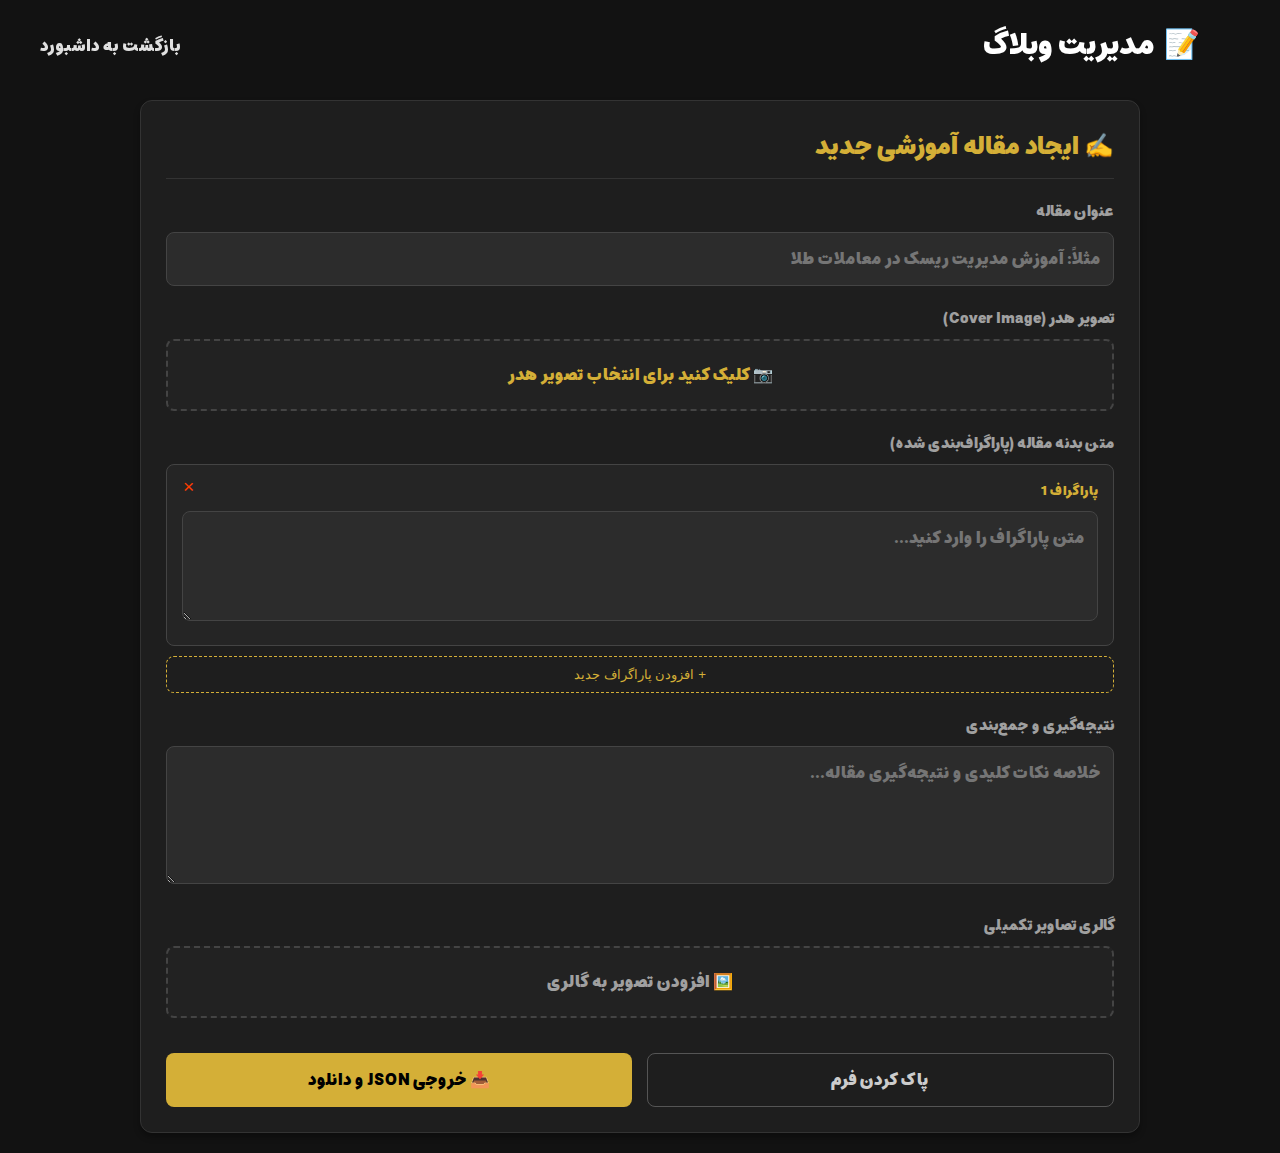
<file: blogAdmin.html>
<!DOCTYPE html>
<html lang="fa" dir="rtl">
<head>
    <meta charset="UTF-8">
    <meta name="viewport" content="width=device-width, initial-scale=1.0">
    <title>مدیریت محتوای آموزشی - بومی‌ترید</title>
    <style>
        /* --- استفاده از فونت و متغیرهای مشابه اصلی --- */
        @font-face {
            font-family: 'Estedad';
            src: url('fonts/Estedad-Black.ttf') format('truetype');
            font-weight: normal;
            font-style: normal;
        }
        :root {
            --bg-color: #121212;
            --card-bg: #1e1e1e;
            --input-bg: #2c2c2c;
            --text-main: #e0e0e0;
            --text-muted: #a0a0a0;
            --accent: #d4af37;
            --accent-hover: #f9ce4e;
            --success: #00c853;
            --danger: #ff3d00;
            --border-radius: 12px;
            --glass-bg: rgba(30, 30, 30, 0.85);
            --border-color: #333;
        }

        * { box-sizing: border-box; outline: none; }
        
        body {
            font-family: 'Estedad', sans-serif; /* فونت فال‌بک اضافه شد */
            background-color: var(--bg-color);
            color: var(--text-main);
            margin: 0;
            padding: 20px;
            padding-top: 100px; /* فضای خالی برای هدر فیکس */
        }

        .container {
            max-width: 1000px;
            margin: 0 auto;
            display: grid;
            grid-template-columns: 1fr;
            gap: 20px;
        }

        /* --- استایل هدر (مشابه اصلی) --- */
        header {
            position: fixed;
            top: 0;
            width: 100%;
            z-index: 1000;
            padding: 20px 0;
            transition: 0.4s;
            background: transparent;
        }
        header.scrolled {
            background: var(--glass-bg);
            backdrop-filter: blur(12px);
            border-bottom: 1px solid var(--border-color);
            padding: 10px 0;
            box-shadow: 0 4px 20px rgba(0,0,0,0.5);
        }
        .nav-container {
            max-width: 1200px;
            margin: 0 auto;
            display: flex;
            justify-content: space-between;
            align-items: center;
            padding: 0 20px;
        }
        .logo {
            font-size: 1.8rem;
            font-weight: bold;
            color: var(--accent);
            text-decoration: none;
            display: flex;
            align-items: center;
            gap: 10px;
        }
        .logo span { color: white; }
        
        /* --- کارت‌ها و فرم --- */
        .card {
            background: var(--card-bg);
            padding: 25px;
            border-radius: var(--border-radius);
            border: 1px solid #333;
            box-shadow: 0 4px 6px rgba(0,0,0,0.3);
        }

        h2 { margin-top: 0; color: var(--accent); border-bottom: 1px solid #333; padding-bottom: 10px; }
        h3 { color: white; margin-bottom: 15px; font-size: 1.1rem; }

        .form-group { margin-bottom: 20px; }
        
        label {
            display: block;
            margin-bottom: 8px;
            color: var(--text-muted);
            font-size: 0.9rem;
        }

        input[type="text"], 
        textarea {
            width: 100%;
            background: var(--input-bg);
            border: 1px solid #444;
            color: white;
            padding: 12px;
            border-radius: 8px;
            font-family: inherit;
            font-size: 1rem;
            transition: 0.3s;
            resize: vertical;
        }

        input[type="text"]:focus, 
        textarea:focus {
            border-color: var(--accent);
            box-shadow: 0 0 0 2px rgba(212, 175, 55, 0.2);
        }

        /* --- آپلود فایل --- */
        .file-upload-wrapper {
            border: 2px dashed #444;
            padding: 20px;
            text-align: center;
            border-radius: 8px;
            cursor: pointer;
            transition: 0.3s;
            background: rgba(255,255,255,0.02);
        }
        .file-upload-wrapper:hover {
            border-color: var(--accent);
            background: rgba(212, 175, 55, 0.05);
        }
        input[type="file"] { display: none; }

        /* --- مدیریت پاراگراف‌ها --- */
        .paragraphs-container {
            display: flex;
            flex-direction: column;
            gap: 15px;
        }
        .paragraph-item {
            background: #252525;
            padding: 15px;
            border-radius: 8px;
            border: 1px solid #444;
            position: relative;
        }
        .btn-remove {
            position: absolute;
            top: 10px;
            left: 10px;
            background: none;
            border: none;
            color: var(--danger);
            cursor: pointer;
            font-size: 1.2rem;
        }
        .btn-add {
            background: transparent;
            border: 1px dashed var(--accent);
            color: var(--accent);
            padding: 10px;
            width: 100%;
            border-radius: 8px;
            cursor: pointer;
            margin-top: 10px;
            transition: 0.2s;
        }
        .btn-add:hover { background: rgba(212, 175, 55, 0.1); }

        /* --- گالری تصاویر --- */
        .gallery-grid {
            display: grid;
            grid-template-columns: repeat(auto-fill, minmax(100px, 1fr));
            gap: 10px;
            margin-top: 15px;
        }
        .gallery-item {
            position: relative;
            aspect-ratio: 1;
            border-radius: 6px;
            overflow: hidden;
            border: 1px solid #444;
        }
        .gallery-item img {
            width: 100%;
            height: 100%;
            object-fit: cover;
        }
        .gallery-remove {
            position: absolute;
            top: 2px;
            right: 2px;
            background: rgba(0,0,0,0.7);
            color: white;
            border: none;
            border-radius: 50%;
            width: 24px;
            height: 24px;
            cursor: pointer;
            display: flex;
            align-items: center;
            justify-content: center;
            font-size: 14px;
        }
        .gallery-remove:hover { background: var(--danger); }

        /* --- دکمه‌ها --- */
        .action-bar {
            display: flex;
            gap: 15px;
            margin-top: 20px;
        }
        .btn {
            padding: 12px 25px;
            border-radius: 8px;
            border: none;
            cursor: pointer;
            font-weight: bold;
            font-family: inherit;
            transition: 0.2s;
            flex: 1;
            font-size: 1rem;
        }
        .btn-primary { background: var(--accent); color: #000; }
        .btn-primary:hover { background: var(--accent-hover); transform: translateY(-2px); }
        .btn-outline { background: transparent; border: 1px solid #555; color: #ccc; }
        .btn-outline:hover { border-color: var(--text-main); color: var(--text-main); }

        /* --- پیش‌نمایش هدر --- */
        .header-preview {
            width: 100%;
            height: 200px;
            background-color: #000;
            border-radius: 8px;
            margin-top: 10px;
            overflow: hidden;
            display: none; /* پیش‌فرض مخفی */
            position: relative;
        }
        .header-preview img {
            width: 100%;
            height: 100%;
            object-fit: cover;
        }
        .preview-placeholder {
            display: flex;
            align-items: center;
            justify-content: center;
            height: 100%;
            color: #555;
            font-size: 0.9rem;
        }

    </style>
</head>
<body>

    <!-- هدر -->
    <header id="mainHeader">
        <div class="nav-container">
            <a href="index.html" class="logo">📝 <span>مدیریت وبلاگ</span></a>
            <nav>
                <ul style="display: flex; list-style: none; gap: 20px; margin: 0; padding: 0;">
                    <li><a href="index.html" style="color: var(--text-main); text-decoration: none;">بازگشت به داشبورد</a></li>
                </ul>
            </nav>
        </div>
    </header>

    <div class="container">
        <!-- فرم اصلی -->
        <div class="card">
            <h2>✍️ ایجاد مقاله آموزشی جدید</h2>
            
            <!-- عنوان -->
            <div class="form-group">
                <label>عنوان مقاله</label>
                <input type="text" id="postTitle" placeholder="مثلاً: آموزش مدیریت ریسک در معاملات طلا">
            </div>

            <!-- تصویر هدر -->
            <div class="form-group">
                <label>تصویر هدر (Cover Image)</label>
                <div class="file-upload-wrapper" onclick="document.getElementById('headerInput').click()">
                    <span style="color: var(--accent);">📷 کلیک کنید برای انتخاب تصویر هدر</span>
                    <input type="file" id="headerInput" accept="image/*" onchange="handleHeaderUpload(this)">
                </div>
                <div id="headerPreview" class="header-preview">
                    <div class="preview-placeholder">پیش‌نمایش تصویر هدر</div>
                </div>
            </div>

            <!-- بدنه متن -->
            <div class="form-group">
                <label>متن بدنه مقاله (پاراگراف‌بندی شده)</label>
                <div id="paragraphsContainer" class="paragraphs-container">
                    <!-- پاراگراف‌ها اینجا اضافه می‌شوند -->
                </div>
                <button class="btn-add" onclick="addParagraph()">+ افزودن پاراگراف جدید</button>
            </div>

            <!-- نتیجه‌گیری -->
            <div class="form-group">
                <label>نتیجه‌گیری و جمع‌بندی</label>
                <textarea id="postConclusion" rows="4" placeholder="خلاصه نکات کلیدی و نتیجه‌گیری مقاله..."></textarea>
            </div>

            <!-- گالری تصاویر -->
            <div class="form-group">
                <label>گالری تصاویر تکمیلی</label>
                <div class="file-upload-wrapper" onclick="document.getElementById('galleryInput').click()">
                    <span style="color: var(--text-muted);">🖼️ افزودن تصویر به گالری</span>
                    <input type="file" id="galleryInput" accept="image/*" multiple onchange="handleGalleryUpload(this)">
                </div>
                <div id="galleryGrid" class="gallery-grid"></div>
            </div>

            <!-- دکمه‌های عملیات -->
            <div class="action-bar">
                <button class="btn btn-outline" onclick="resetForm()">پاک کردن فرم</button>
                <button class="btn btn-primary" onclick="generateJSON()">📥 خروجی JSON و دانلود</button>
            </div>
        </div>
    </div>

    <script>
        // --- متغیرهای سراسری ---
        let headerImageBase64 = null;
        let galleryImagesBase64 = [];

        // --- مدیریت هدر اسکرول ---
        window.addEventListener('scroll', () => {
            const header = document.getElementById('mainHeader');
            if (window.scrollY > 50) {
                header.classList.add('scrolled');
            } else {
                header.classList.remove('scrolled');
            }
        });

        // --- مدیریت تصویر هدر ---
        function handleHeaderUpload(input) {
            if (input.files && input.files[0]) {
                const reader = new FileReader();
                reader.onload = function(e) {
                    headerImageBase64 = e.target.result;
                    const preview = document.getElementById('headerPreview');
                    preview.style.display = 'block';
                    preview.innerHTML = `<img src="${headerImageBase64}" alt="Header Preview">`;
                }
                reader.readAsDataURL(input.files[0]);
            }
        }

        // --- مدیریت پاراگراف‌ها ---
        function addParagraph() {
            const container = document.getElementById('paragraphsContainer');
            const index = container.children.length + 1;
            
            const div = document.createElement('div');
            div.className = 'paragraph-item';
            div.innerHTML = `
                <button class="btn-remove" onclick="this.parentElement.remove()" title="حذف پاراگراف">×</button>
                <label style="font-size:0.8rem; color:var(--accent)">پاراگراف ${index}</label>
                <textarea class="para-text" rows="3" placeholder="متن پاراگراف را وارد کنید..."></textarea>
            `;
            container.appendChild(div);
        }

        // --- مدیریت گالری تصاویر ---
        function handleGalleryUpload(input) {
            if (input.files) {
                Array.from(input.files).forEach(file => {
                    const reader = new FileReader();
                    reader.onload = function(e) {
                        const imgData = e.target.result;
                        galleryImagesBase64.push(imgData);
                        renderGallery();
                    }
                    reader.readAsDataURL(file);
                });
            }
            // ریست کردن اینپوت برای اینکه بتوانیم همان فایل را دوباره انتخاب کنیم (اگر خواستیم)
            input.value = '';
        }

        function renderGallery() {
            const grid = document.getElementById('galleryGrid');
            grid.innerHTML = '';
            galleryImagesBase64.forEach((src, idx) => {
                const item = document.createElement('div');
                item.className = 'gallery-item';
                item.innerHTML = `
                    <img src="${src}">
                    <button class="gallery-remove" onclick="removeGalleryImage(${idx})">×</button>
                `;
                grid.appendChild(item);
            });
        }

        function removeGalleryImage(index) {
            galleryImagesBase64.splice(index, 1);
            renderGallery();
        }

        // --- تولید و دانلود JSON ---
        function generateJSON() {
            const title = document.getElementById('postTitle').value.trim();
            const conclusion = document.getElementById('postConclusion').value.trim();
            
            // جمع‌آوری پاراگراف‌ها
            const paragraphs = [];
            document.querySelectorAll('.para-text').forEach(textarea => {
                if(textarea.value.trim()) {
                    paragraphs.push(textarea.value.trim());
                }
            });

            // اعتبارسنجی ساده
            if (!title) {
                alert('لطفاً عنوان مقاله را وارد کنید.');
                return;
            }
            if (paragraphs.length === 0) {
                alert('لطفاً حداقل یک پاراگراف برای متن مقاله بنویسید.');
                return;
            }

            // ساخت آبجکت JSON
            const blogData = {
                id: Date.now(), // شناسه یکتا بر اساس زمان
                title: title,
                date: new Date().toLocaleDateString('fa-IR'), // تاریخ شمسی
                headerImage: headerImageBase64,
                content: paragraphs,
                conclusion: conclusion,
                gallery: galleryImagesBase64
            };

            // تبدیل به رشته JSON
            const jsonString = JSON.stringify(blogData, null, 2);

            // ایجاد لینک دانلود
            const blob = new Blob([jsonString], { type: "application/json" });
            const url = URL.createObjectURL(blob);
            const a = document.createElement('a');
            a.href = url;
            a.download = `blog_${title.replace(/\s+/g, '_')}.json`;
            document.body.appendChild(a);
            a.click();
            document.body.removeChild(a);
            URL.revokeObjectURL(url);

            alert('فایل JSON با موفقیت ساخته و دانلود شد!');
        }

        function resetForm() {
            if(confirm('آیا مطمئن هستید که می‌خواهید فرم را پاک کنید؟')) {
                document.getElementById('postTitle').value = '';
                document.getElementById('postConclusion').value = '';
                document.getElementById('paragraphsContainer').innerHTML = '';
                document.getElementById('headerPreview').style.display = 'none';
                document.getElementById('headerPreview').innerHTML = '<div class="preview-placeholder">پیش‌نمایش تصویر هدر</div>';
                document.getElementById('galleryGrid').innerHTML = '';
                headerImageBase64 = null;
                galleryImagesBase64 = [];
            }
        }

        // اضافه کردن یک پاراگراف پیش‌فرض در شروع
        window.onload = function() {
            addParagraph();
        };
    </script>
</body>
</html>
</file>
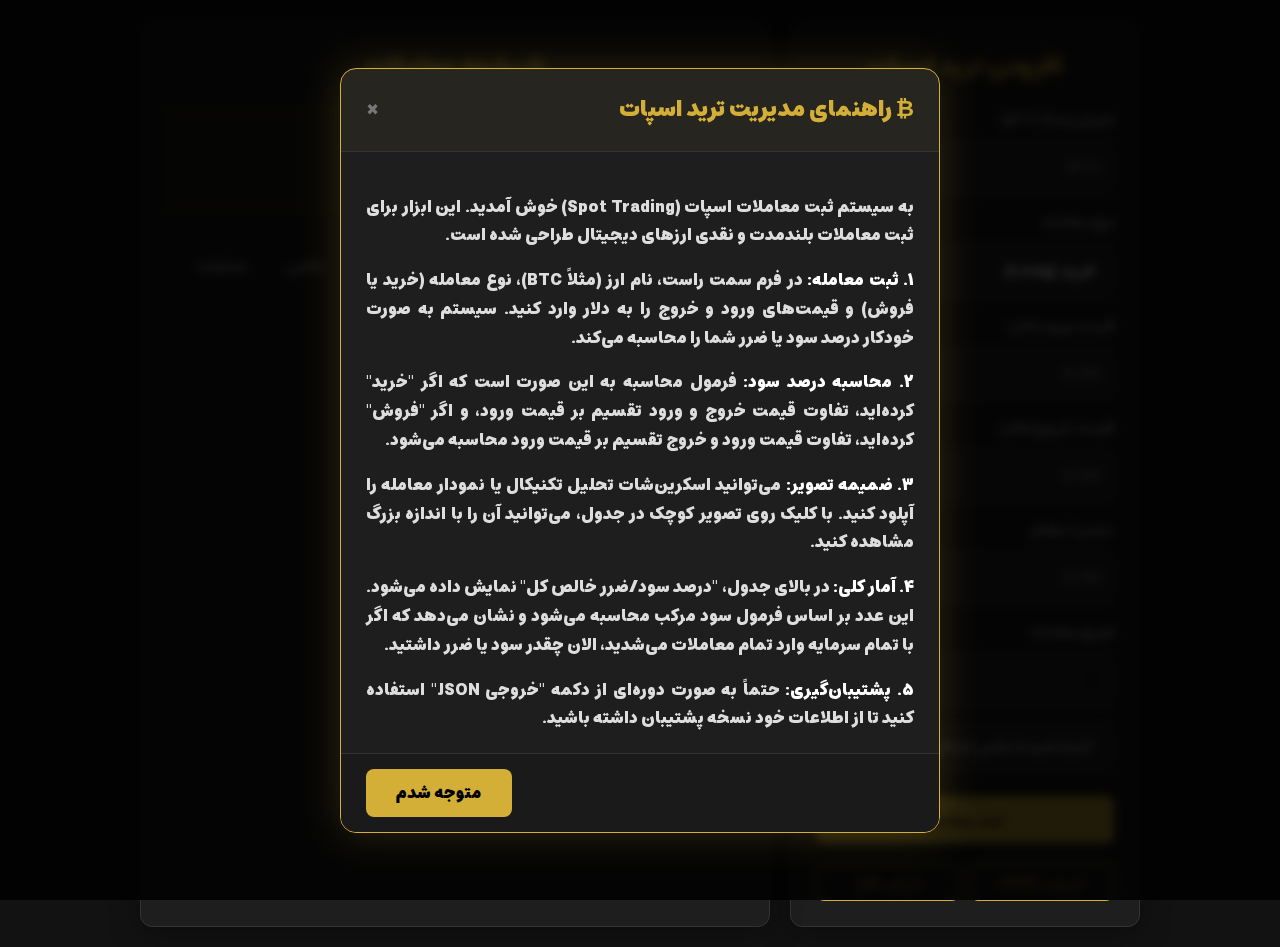
<file: cryptoAsset.html>
<!DOCTYPE html>
<html lang="fa" dir="rtl">
<head>
    <meta charset="UTF-8">
    <meta name="viewport" content="width=device-width, initial-scale=1.0">
    <title>مدیریت ترید اسپات</title>
    <style>
        @font-face {
            font-family: 'Estedad';
            src: url('fonts/Estedad-Black.ttf') format('truetype');
            font-weight: normal;
            font-style: normal;
        }
        :root {
            --bg-color: #121212;
            --card-bg: #1e1e1e;
            --input-bg: #2c2c2c;
            --text-main: #e0e0e0;
            --text-muted: #a0a0a0;
            --accent: #d4af37;
            --accent-hover: #b5952f;
            --success: #00c853;
            --danger: #ff3d00;
            --border-radius: 12px;
            --transition: all 0.3s ease;
        }

        * {
            box-sizing: border-box;
            outline: none;
        }

        body {
            font-family: 'Estedad', 'Segoe UI', sans-serif;
            background-color: var(--bg-color);
            color: var(--text-main);
            margin: 0;
            padding: 20px;
            display: flex;
            justify-content: center;
            min-height: 100vh;
        }

        .container {
            width: 100%;
            max-width: 1000px;
            display: grid;
            grid-template-columns: 1fr;
            gap: 20px;
        }

        @media (min-width: 768px) {
            .container {
                grid-template-columns: 350px 1fr;
            }
        }

        .card {
            background-color: var(--card-bg);
            padding: 25px;
            border-radius: var(--border-radius);
            box-shadow: 0 8px 32px rgba(0, 0, 0, 0.3);
            border: 1px solid #333;
        }

        h2, h3 {
            margin-top: 0;
            color: var(--accent);
            font-weight: 600;
            text-align: center;
        }

        .form-group {
            margin-bottom: 15px;
        }

        label {
            display: block;
            margin-bottom: 8px;
            color: var(--text-muted);
            font-size: 0.9rem;
        }

        input, select {
            width: 100%;
            padding: 12px;
            background-color: var(--input-bg);
            border: 1px solid #444;
            border-radius: 8px;
            color: white;
            font-size: 1rem;
            transition: var(--transition);
            font-family: 'Estedad', sans-serif;
        }

        input:focus, select:focus {
            border-color: var(--accent);
            box-shadow: 0 0 8px rgba(212, 175, 55, 0.2);
        }

        /* استایل دکمه آپلود عکس */
        .file-upload-wrapper {
            position: relative;
            margin-bottom: 15px;
        }

        .file-upload-label {
            display: flex;
            align-items: center;
            justify-content: center;
            padding: 10px;
            background-color: var(--input-bg);
            border: 1px dashed #555;
            border-radius: 8px;
            cursor: pointer;
            color: var(--text-muted);
            transition: var(--transition);
        }

        .file-upload-label:hover {
            border-color: var(--accent);
            color: var(--accent);
        }

        #imageInput {
            display: none;
        }

        #imagePreview {
            max-width: 100%;
            height: auto;
            border-radius: 8px;
            margin-top: 10px;
            display: none;
            border: 1px solid #444;
        }

        .btn-submit {
            width: 100%;
            padding: 14px;
            background-color: var(--accent);
            color: #000;
            border: none;
            border-radius: 8px;
            font-size: 1rem;
            font-weight: bold;
            cursor: pointer;
            transition: var(--transition);
            margin-top: 10px;
        }

        .btn-submit:hover {
            background-color: var(--accent-hover);
            transform: translateY(-2px);
        }

        .file-controls {
            display: flex;
            gap: 10px;
            margin-top: 20px;
        }

        .btn-outline {
            flex: 1;
            padding: 10px;
            background: transparent;
            border: 1px solid var(--accent);
            color: var(--accent);
            border-radius: 8px;
            cursor: pointer;
            font-size: 0.9rem;
            transition: var(--transition);
        }

        .btn-outline:hover {
            background: rgba(212, 175, 55, 0.1);
        }

        /* استایل جدول */
        .table-responsive {
            overflow-x: auto;
        }

        table {
            width: 100%;
            border-collapse: collapse;
            margin-top: 10px;
        }

        th {
            text-align: right;
            padding: 12px;
            color: var(--text-muted);
            border-bottom: 1px solid #333;
            font-size: 0.9rem;
        }

        td {
            padding: 12px;
            border-bottom: 1px solid #333;
            font-size: 0.95rem;
            vertical-align: middle;
        }

        .profit-text { color: var(--success); }
        .loss-text { color: var(--danger); }

        .btn-delete {
            background: none;
            border: none;
            color: #666;
            cursor: pointer;
            font-size: 1.2rem;
            transition: color 0.2s;
        }

        .btn-delete:hover { color: var(--danger); }

        /* استایل کارت خلاصه سود و ضرر */
        .summary-card {
            background: rgba(212, 175, 55, 0.05);
            border: 1px solid rgba(212, 175, 55, 0.2);
            border-radius: 8px;
            padding: 15px;
            margin-bottom: 20px;
            text-align: center;
        }

        .summary-title {
            color: var(--text-muted);
            font-size: 0.9rem;
            margin-bottom: 5px;
        }

        .summary-value {
            font-size: 1.5rem;
            font-weight: bold;
        }

        .trade-img-thumb {
            width: 40px;
            height: 40px;
            object-fit: cover;
            border-radius: 4px;
            cursor: pointer;
            border: 1px solid #444;
        }

        /* مودال نمایش عکس */
        .modal {
            display: none;
            position: fixed;
            z-index: 1000;
            left: 0;
            top: 0;
            width: 100%;
            height: 100%;
            background-color: rgba(0,0,0,0.9);
            justify-content: center;
            align-items: center;
        }
        .modal-content {
            max-width: 90%;
            max-height: 90%;
            border-radius: 8px;
        }
        .close-modal {
            position: absolute;
            top: 20px;
            right: 30px;
            color: #f1f1f1;
            font-size: 40px;
            font-weight: bold;
            cursor: pointer;
        }

        ::-webkit-scrollbar { width: 8px; height: 8px; }
        ::-webkit-scrollbar-track { background: var(--bg-color); }
        ::-webkit-scrollbar-thumb { background: #444; border-radius: 4px; }
        ::-webkit-scrollbar-thumb:hover { background: #555; }
            /* استایل‌های مودال آموزشی */
    .edu-modal-overlay {
        position: fixed;
        top: 0;
        left: 0;
        width: 100%;
        height: 100%;
        background: rgba(0, 0, 0, 0.85); /* پس‌زمینه تیره */
        backdrop-filter: blur(5px);
        z-index: 10000;
        display: none; /* پیش‌فرض مخفی */
        justify-content: center;
        align-items: center;
        opacity: 0;
        transition: opacity 0.3s ease;
    }

    .edu-modal-overlay.active {
        display: flex;
        opacity: 1;
    }

    .edu-modal-box {
        background: var(--card-bg);
        width: 90%;
        max-width: 600px;
        max-height: 85vh; /* حداکثر ارتفاع */
        border-radius: 16px;
        border: 1px solid var(--accent);
        box-shadow: 0 0 40px rgba(212, 175, 55, 0.2);
        display: flex;
        flex-direction: column;
        animation: slideUpFade 0.4s ease-out;
        overflow: hidden; /* برای اینکه اسکرول فقط داخل متن باشد */
    }

    @keyframes slideUpFade {
        from { transform: translateY(30px); opacity: 0; }
        to { transform: translateY(0); opacity: 1; }
    }

    /* هدر مودال */
    .edu-modal-header {
        padding: 20px 25px;
        border-bottom: 1px solid #333;
        background: rgba(212, 175, 55, 0.05);
        display: flex;
        justify-content: space-between;
        align-items: center;
        flex-shrink: 0; /* هدر ثابت می‌ماند */
    }

    .edu-modal-title {
        color: var(--accent);
        font-size: 1.4rem;
        font-weight: bold;
        margin: 0;
        display: flex;
        align-items: center;
        gap: 10px;
    }

    /* بدنه مودال (قابل اسکرول) */
    .edu-modal-body {
        padding: 25px;
        overflow-y: auto; /* اسکرول فقط در این بخش فعال است */
        color: #ddd;
        font-size: 1rem;
        line-height: 1.8;
        text-align: justify;
    }

    /* استایل پاراگراف‌ها */
    .edu-modal-body p {
        margin-bottom: 15px;
    }

    .edu-modal-body strong {
        color: white;
    }

    /* فوتر مودال */
    .edu-modal-footer {
        padding: 15px 25px;
        border-top: 1px solid #333;
        display: flex;
        justify-content: flex-end;
        background: #1a1a1a;
        flex-shrink: 0; /* فوتر ثابت می‌ماند */
    }

    .edu-btn {
        background: var(--accent);
        color: #000;
        border: none;
        padding: 10px 30px;
        border-radius: 8px;
        font-family: inherit;
        font-weight: bold;
        font-size: 1rem;
        cursor: pointer;
        transition: 0.2s;
    }

    .edu-btn:hover {
        background: var(--accent-hover);
        transform: translateY(-2px);
    }

    /* اسکرول بار زیبا برای متن */
    .edu-modal-body::-webkit-scrollbar {
        width: 8px;
    }
    .edu-modal-body::-webkit-scrollbar-track {
        background: #1e1e1e;
    }
    .edu-modal-body::-webkit-scrollbar-thumb {
        background: #444;
        border-radius: 4px;
    }
    .edu-modal-body::-webkit-scrollbar-thumb:hover {
        background: var(--accent);
    }
    </style>
</head>
<body>

<div class="container">
    <!-- بخش فرم -->
    <div class="card">
        <h2>افزودن ترید اسپات</h2>
        <form id="tradeForm">
            <div class="form-group">
                <label>نام ارز (مثلاً BTC)</label>
                <input type="text" id="coinName" placeholder="BTC" required>
            </div>

            <div class="form-group">
                <label>نوع معامله</label>
                <select id="tradeType">
                    <option value="buy">خرید (Long)</option>
                    <option value="sell">فروش (Short)</option>
                </select>
            </div>

            <div class="form-group">
                <label>قیمت ورود (دلار)</label>
                <input type="number" id="entryPrice" placeholder="0.00" step="any" required>
            </div>

            <div class="form-group">
                <label>قیمت خروج (دلار)</label>
                <input type="number" id="exitPrice" placeholder="0.00" step="any" required>
            </div>

            <div class="form-group">
                <label>حجم / مقدار</label>
                <input type="number" id="amount" placeholder="0.00" step="any" required>
            </div>

            <div class="form-group">
                <label>تاریخ معامله</label>
                <input type="date" id="tradeDate" required>
            </div>

            <!-- بخش آپلود عکس -->
            <div class="file-upload-wrapper">
                <label for="imageInput" class="file-upload-label">
                    <span id="uploadText">کلیک کنید تا عکس اضافه شود (اختیاری)</span>
                </label>
                <input type="file" id="imageInput" accept="image/*">
                <img id="imagePreview" alt="پیش‌نمایش">
            </div>

            <button type="submit" class="btn-submit">ثبت معامله</button>
        </form>

        <div class="file-controls">
            <button class="btn-outline" onclick="exportData()">خروجی JSON</button>
            <button class="btn-outline" onclick="document.getElementById('importInput').click()">بازیابی فایل</button>
            <input type="file" id="importInput" style="display: none;" accept=".json" onchange="importData(this)">
        </div>
    </div>

    <!-- بخش لیست و آمار -->
    <div class="card">
        <h2>تاریخچه معاملات</h2>

        <!-- کارت آمار -->
        <div class="summary-card">
            <div class="summary-title">درصد سود/ضرر خالص کل</div>
            <div class="summary-value" id="totalProfitPercent">۰٪</div>
        </div>

        <div class="table-responsive">
            <table id="tradeTable">
                <thead>
                <tr>
                    <th>تاریخ</th>
                    <th>ارز</th>
                    <th>نوع</th>
                    <th>ورود/خروج</th>
                    <th>سود/ضرر</th>
                    <th>عکس</th>
                    <th>عملیات</th>
                </tr>
                </thead>
                <tbody id="tradeList">
                <!-- آیتم‌ها اینجا اضافه می‌شوند -->
                </tbody>
            </table>
        </div>
    </div>
</div>

<!-- مودال نمایش عکس بزرگ -->
<div id="imageModal" class="modal" onclick="closeModal()">
    <span class="close-modal">&times;</span>
    <img class="modal-content" id="modalImg">
</div>
<!-- المان‌های HTML مودال آموزشی -->
<div id="eduModal" class="edu-modal-overlay">
    <div class="edu-modal-box">
        <div class="edu-modal-header">
            <h3 class="edu-modal-title">₿ راهنمای مدیریت ترید اسپات</h3>
            <span onclick="closeEduModal()" style="cursor:pointer; font-size:1.5rem; color:#777;">&times;</span>
        </div>
        
        <div class="edu-modal-body" id="eduModalContent">
            <p>
                به سیستم ثبت معاملات اسپات (Spot Trading) خوش آمدید. این ابزار برای ثبت معاملات بلندمدت و نقدی ارزهای دیجیتال طراحی شده است.
            </p>
            <p>
                <strong>۱. ثبت معامله:</strong> در فرم سمت راست، نام ارز (مثلاً BTC)، نوع معامله (خرید یا فروش) و قیمت‌های ورود و خروج را به دلار وارد کنید. سیستم به صورت خودکار درصد سود یا ضرر شما را محاسبه می‌کند.
            </p>
            <p>
                <strong>۲. محاسبه درصد سود:</strong> فرمول محاسبه به این صورت است که اگر "خرید" کرده‌اید، تفاوت قیمت خروج و ورود تقسیم بر قیمت ورود، و اگر "فروش" کرده‌اید، تفاوت قیمت ورود و خروج تقسیم بر قیمت ورود محاسبه می‌شود.
            </p>
            <p>
                <strong>۳. ضمیمه تصویر:</strong> می‌توانید اسکرین‌شات تحلیل تکنیکال یا نمودار معامله را آپلود کنید. با کلیک روی تصویر کوچک در جدول، می‌توانید آن را با اندازه بزرگ مشاهده کنید.
            </p>
            <p>
                <strong>۴. آمار کلی:</strong> در بالای جدول، "درصد سود/ضرر خالص کل" نمایش داده می‌شود. این عدد بر اساس فرمول سود مرکب محاسبه می‌شود و نشان می‌دهد که اگر با تمام سرمایه وارد تمام معاملات می‌شدید، الان چقدر سود یا ضرر داشتید.
            </p>
            <p>
                <strong>۵. پشتیبان‌گیری:</strong> حتماً به صورت دوره‌ای از دکمه "خروجی JSON" استفاده کنید تا از اطلاعات خود نسخه پشتیبان داشته باشید.
            </p>
        </div>

        <div class="edu-modal-footer">
            <button class="edu-btn" onclick="closeEduModal()">متوجه شدم</button>
        </div>
    </div>
</div>
<script>
    let trades = JSON.parse(localStorage.getItem('cryptoTrades')) || [];
    let currentImageBase64 = null;

    // تنظیم تاریخ پیش‌فرض به امروز
    document.getElementById('tradeDate').valueAsDate = new Date();

    // هندل کردن انتخاب عکس و تبدیل به Base64
    document.getElementById('imageInput').addEventListener('change', function(e) {
        const file = e.target.files[0];
        if (file) {
            const reader = new FileReader();
            reader.onloadend = function() {
                currentImageBase64 = reader.result;
                const preview = document.getElementById('imagePreview');
                preview.src = currentImageBase64;
                preview.style.display = 'block';
                document.getElementById('uploadText').innerText = file.name;
            }
            reader.readAsDataURL(file);
        }
    });

    // ثبت معامله جدید
    document.getElementById('tradeForm').addEventListener('submit', function(e) {
        e.preventDefault();

        const entryPrice = parseFloat(document.getElementById('entryPrice').value);
        const exitPrice = parseFloat(document.getElementById('exitPrice').value);
        const amount = parseFloat(document.getElementById('amount').value);
        const type = document.getElementById('tradeType').value;

        // محاسبه سود یا ضرر
        let profitPercent = 0;
        if (type === 'buy') {
            profitPercent = ((exitPrice - entryPrice) / entryPrice) * 100;
        } else {
            profitPercent = ((entryPrice - exitPrice) / entryPrice) * 100;
        }

        const newTrade = {
            id: Date.now(),
            coin: document.getElementById('coinName').value.toUpperCase(),
            type: type,
            entry: entryPrice,
            exit: exitPrice,
            amount: amount,
            date: document.getElementById('tradeDate').value,
            image: currentImageBase64, // ذخیره رشته Base64
            profitPercent: profitPercent
        };

        trades.push(newTrade);
        saveAndRender();

        // ریست کردن فرم
        this.reset();
        document.getElementById('imagePreview').style.display = 'none';
        document.getElementById('uploadText').innerText = 'کلیک کنید تا عکس اضافه شود (اختیاری)';
        currentImageBase64 = null;
        document.getElementById('tradeDate').valueAsDate = new Date();
    });

    // ذخیره در لوکال استوریج و رندر کردن
    function saveAndRender() {
        localStorage.setItem('cryptoTrades', JSON.stringify(trades));
        renderTrades();
        calculateTotalProfit();
    }

    // نمایش لیست
    function renderTrades() {
        const list = document.getElementById('tradeList');
        list.innerHTML = '';

        // مرتب‌سازی بر اساس تاریخ (جدیدترین بالا)
        const sortedTrades = [...trades].sort((a, b) => new Date(b.date) - new Date(a.date));

        sortedTrades.forEach(trade => {
            const row = document.createElement('tr');

            const profitClass = trade.profitPercent >= 0 ? 'profit-text' : 'loss-text';
            const profitSign = trade.profitPercent >= 0 ? '+' : '';
            const typeLabel = trade.type === 'buy' ? 'خرید' : 'فروش';
            const typeClass = trade.type === 'buy' ? 'badge-long' : 'badge-short';

            // ستون عکس
            let imgHtml = '<span style="color:#555">-</span>';
            if (trade.image) {
                imgHtml = `<img src="${trade.image}" class="trade-img-thumb" onclick="openModal('${trade.image}')" alt="Trade">`;
            }

            row.innerHTML = `
                <td>${trade.date}</td>
                <td><strong>${trade.coin}</strong></td>
                <td><span class="badge ${typeClass}">${typeLabel}</span></td>
                <td>
                    <div style="font-size:0.85rem">ورود: ${trade.entry}</div>
                    <div style="font-size:0.85rem">خروج: ${trade.exit}</div>
                </td>
                <td class="${profitClass}" style="font-weight:bold; direction:ltr">
                    ${profitSign}${trade.profitPercent.toFixed(2)}%
                </td>
                <td>${imgHtml}</td>
                <td>
                    <button class="btn-delete" onclick="deleteTrade(${trade.id})">&times;</button>
                </td>
            `;
            list.appendChild(row);
        });
    }

    // محاسبه درصد کل سود
    function calculateTotalProfit() {
        if (trades.length === 0) {
            document.getElementById('totalProfitPercent').innerText = '۰٪';
            document.getElementById('totalProfitPercent').style.color = 'var(--text-muted)';
            return;
        }

        // فرمول محاسبه سود مرکب: (1 + p1/100) * (1 + p2/100) ... - 1
        let totalMultiplier = 1;
        trades.forEach(t => {
            totalMultiplier *= (1 + t.profitPercent / 100);
        });

        const totalPercent = (totalMultiplier - 1) * 100;
        const el = document.getElementById('totalProfitPercent');
        el.innerText = (totalPercent >= 0 ? '+' : '') + totalPercent.toFixed(2) + '%';
        el.style.color = totalPercent >= 0 ? 'var(--success)' : 'var(--danger)';
    }

    // حذف ترید
    function deleteTrade(id) {
        if(confirm('آیا از حذف این معامله مطمئن هستید؟')) {
            trades = trades.filter(t => t.id !== id);
            saveAndRender();
        }
    }

    // خروجی گرفتن
    function exportData() {
        const dataStr = "data:text/json;charset=utf-8," + encodeURIComponent(JSON.stringify(trades));
        const downloadAnchorNode = document.createElement('a');
        downloadAnchorNode.setAttribute("href", dataStr);
        downloadAnchorNode.setAttribute("download", "trades_backup.json");
        document.body.appendChild(downloadAnchorNode);
        downloadAnchorNode.click();
        downloadAnchorNode.remove();
    }

    // بازیابی فایل
    function importData(input) {
        const file = input.files[0];
        if (!file) return;

        const reader = new FileReader();
        reader.onload = function(e) {
            try {
                const importedTrades = JSON.parse(e.target.result);
                if (Array.isArray(importedTrades)) {
                    if(confirm('آیا می‌خواهید داده‌های فعلی را با فایل جایگزین کنید؟')) {
                        trades = importedTrades;
                        saveAndRender();
                    }
                } else {
                    alert('فرمت فایل نامعتبر است.');
                }
            } catch (err) {
                alert('خطا در خواندن فایل.');
            }
        };
        reader.readAsText(file);
    }

    // مودال عکس
    function openModal(src) {
        const modal = document.getElementById('imageModal');
        const modalImg = document.getElementById('modalImg');
        modal.style.display = "flex";
        modalImg.src = src;
    }

    function closeModal() {
        document.getElementById('imageModal').style.display = "none";
    }

    // اجرای اولیه
    renderTrades();
    calculateTotalProfit();
     // --- تنظیمات ---
    // نام یکتای صفحه برای اینکه هر صفحه راهنمای خودش را داشته باشد
    const PAGE_ID = "cryptoAsset_guide"; 

    document.addEventListener('DOMContentLoaded', () => {
        // بررسی اینکه آیا کاربر قبلاً این راهنما را دیده است یا خیر
        const hasSeenGuide = localStorage.getItem(`edu_seen_${PAGE_ID}`);
        
        // اگر ندیده، نمایش بده
        if (!hasSeenGuide) {
            // کمی تاخیر برای لود شدن کامل صفحه
            setTimeout(() => {
                openEduModal();
            }, 500);
        }
    });

    function openEduModal() {
        document.getElementById('eduModal').classList.add('active');
        document.body.style.overflow = 'hidden'; // جلوگیری از اسکرول صفحه اصلی
    }

    function closeEduModal() {
        document.getElementById('eduModal').classList.remove('active');
        document.body.style.overflow = 'auto'; // فعال کردن اسکرول صفحه اصلی
        
        // ذخیره در حافظه مرورگر که دیگر نشان داده نشود
        localStorage.setItem(`edu_seen_${PAGE_ID}`, 'true');
    }
</script>

</body>
</html>
</file>
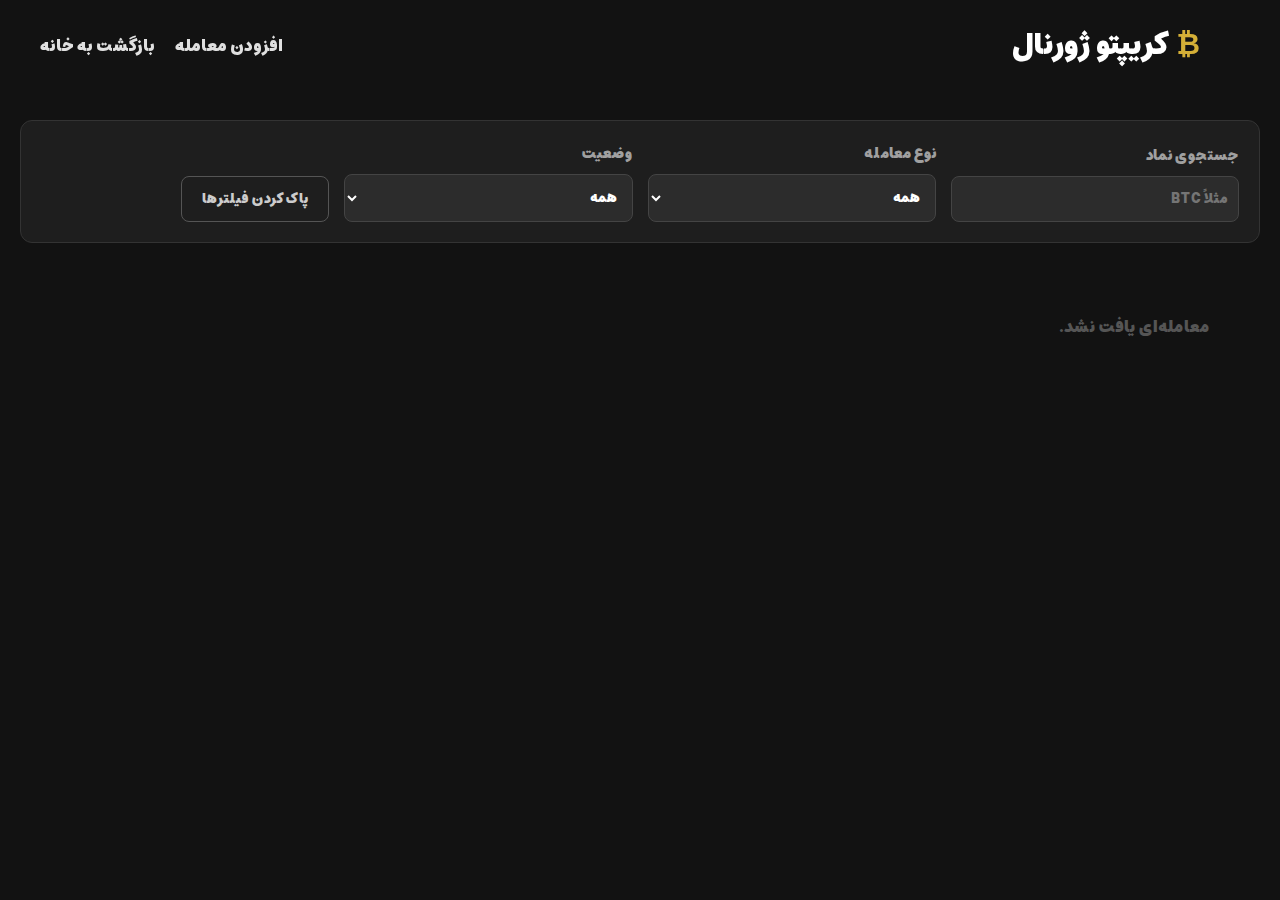
<file: cryptoData.html>
<!DOCTYPE html>
<html lang="fa" dir="rtl">
<head>
    <meta charset="UTF-8">
    <meta name="viewport" content="width=device-width, initial-scale=1.0">
    <title>معاملات کریپتو - بومی‌ترید</title>
    <style>
        @font-face {
            font-family: 'Estedad';
            src: url('fonts/Estedad-Black.ttf') format('truetype');
            font-weight: normal;
            font-style: normal;
        }
        :root {
            --bg-color: #121212;
            --card-bg: #1e1e1e;
            --input-bg: #2c2c2c;
            --text-main: #e0e0e0;
            --text-muted: #a0a0a0;
            --accent: #d4af37;
            --success: #00c853;
            --danger: #ff3d00;
            --border-radius: 12px;
        }
        * { box-sizing: border-box; outline: none; }
        body {
            font-family: 'Estedad', sans-serif;
            background-color: var(--bg-color);
            color: var(--text-main);
            margin: 0;
            padding: 20px;
        }
        .container {
            max-width: 1400px;
            margin: 0 auto;
            display: flex;
            flex-direction: column;
            gap: 20px;
        }
        /* هدر */
        header {
            position: fixed; top: 0; width: 100%; z-index: 1000; padding: 20px 0; transition: 0.4s; background: transparent;
        }
        header.scrolled {
            background: rgba(18, 18, 18, 0.95); backdrop-filter: blur(12px); border-bottom: 1px solid #333; padding: 10px 0;
        }
        .nav-container { max-width: 1200px; margin: 0 auto; display: flex; justify-content: space-between; align-items: center; padding: 0 20px; }
        .logo { font-size: 1.8rem; font-weight: bold; color: var(--accent); text-decoration: none; display: flex; align-items: center; gap: 10px; }
        .logo span { color: white; }
        nav ul { display: flex; list-style: none; gap: 20px; margin: 0; padding: 0; }
        nav a { color: var(--text-main); text-decoration: none; font-weight: 500; transition: 0.3s; }
        nav a:hover { color: var(--accent); }

        /* بخش فیلترها */
        .filters-card {
            background: var(--card-bg);
            padding: 20px;
            border-radius: var(--border-radius);
            border: 1px solid #333;
            display: grid;
            grid-template-columns: repeat(auto-fit, minmax(200px, 1fr));
            gap: 15px;
            align-items: end;
        }
        .filter-group label { display: block; margin-bottom: 8px; color: var(--text-muted); font-size: 0.9rem; }
        .filter-input {
            width: 100%; padding: 10px; background: var(--input-bg); border: 1px solid #444;
            color: white; border-radius: 8px; font-family: inherit;
        }
        .btn {
            padding: 10px 20px; border-radius: 8px; border: none; cursor: pointer; font-weight: bold; font-family: inherit; transition: 0.2s;
        }
        .btn-primary { background: var(--accent); color: #000; }
        .btn-outline { background: transparent; border: 1px solid #555; color: #ccc; }

        /* گرید کارت‌ها */
        .cards-grid {
            display: flex;
            flex-wrap: wrap;
            gap: 20px;
            justify-content: flex-start;
        }
        
        /* استایل کارت معامله */
        .trade-card {
            background: var(--card-bg);
            border: 1px solid #333;
            border-radius: var(--border-radius);
            padding: 20px;
            width: 300px;
            flex-shrink: 0;
            position: relative;
            transition: transform 0.2s, box-shadow 0.2s;
            display: flex;
            flex-direction: column;
            justify-content: space-between;
            cursor: pointer; /* <-- این خط را اضافه کنید */
        }
        .trade-card:hover {
            transform: translateY(-5px);
            box-shadow: 0 10px 20px rgba(0,0,0,0.4);
            border-color: var(--accent);
        }
        .card-header {
            display: flex;
            justify-content: space-between;
            align-items: center;
            margin-bottom: 15px;
            border-bottom: 1px solid #333;
            padding-bottom: 10px;
        }
        .card-symbol { font-size: 1.2rem; font-weight: bold; color: white; }
        .card-date { font-size: 0.8rem; color: var(--text-muted); }
        
        .card-body { margin-bottom: 15px; }
        .card-row { display: flex; justify-content: space-between; margin-bottom: 8px; font-size: 0.95rem; }
        .card-label { color: var(--text-muted); }
        .card-value { font-weight: bold; }
        
        .badge {
            padding: 4px 8px; border-radius: 4px; font-size: 0.75rem; font-weight: bold;
        }
        .badge-long { background: rgba(0, 200, 83, 0.2); color: #00c853; }
        .badge-short { background: rgba(255, 61, 0, 0.2); color: #ff3d00; }
        .badge-leverage { background: rgba(212, 175, 55, 0.2); color: var(--accent); }
        
        .card-footer {
            display: flex;
            justify-content: space-between;
            align-items: center;
            margin-top: auto;
            border-top: 1px solid #333;
            padding-top: 10px;
        }
        .pnl-value { font-size: 1.1rem; font-weight: bold; }
        .text-success { color: var(--success); }
        .text-danger { color: var(--danger); }
        
        .btn-delete-card {
            background: none; border: none; color: #555; cursor: pointer; font-size: 1.2rem;
            transition: color 0.2s;
        }
        .btn-delete-card:hover { color: var(--danger); }

        /* --- استایل تصویر کوچک (Thumbnail) --- */
        .card-thumb {
            width: 100%;
            height: 140px; /* ارتفاع ثابت برای نظم */
            object-fit: cover; /* برش خوردن تصویر برای پر کردن کادر */
            border-radius: 8px;
            margin-bottom: 15px;
            border: 1px solid #444;
            cursor: zoom-in;
            display: none; /* پیش‌فرض مخفی */
            transition: transform 0.2s;
        }
        .noimage-thump {
            display: flex;
            width: 100%;
            height: 140px;
            text-align: center;
            font-family: "Estedad";
            border-radius: 8px;
            margin-bottom: 15px;
            border: 1px solid #444;
            cursor: zoom-in;
            transition: transform 0.2s;
        }
        .noimage-thump p {
            margin: auto;
            text-align: center;
        }
        .card-thumb:hover {
            transform: scale(1.02);
            border-color: var(--accent);
        }
        .card-thumb.show { display: block; }

        .empty-state {
            text-align: center; color: #555; padding: 50px; grid-column: 1 / -1;
        }
    </style>
</head>
<body>
<header id="mainHeader">
    <div class="nav-container">
        <a href="index.html" class="logo">₿ <span>کریپتو ژورنال</span></a>
        <nav>
            <ul>
                <li><a href="cryptoadd.html">افزودن معامله</a></li>
                <li><a href="index.html">بازگشت به خانه</a></li>
            </ul>
        </nav>
    </div>
</header>

<div class="container" style="margin-top: 100px;">
    <!-- بخش فیلترها -->
    <div class="filters-card">
        <div class="filter-group">
            <label>جستجوی نماد</label>
            <input type="text" id="filterSymbol" class="filter-input" placeholder="مثلاً BTC" oninput="applyFilters()">
        </div>
        <div class="filter-group">
            <label>نوع معامله</label>
            <select id="filterType" class="filter-input" onchange="applyFilters()">
                <option value="all">همه</option>
                <option value="Long">لانگ</option>
                <option value="Short">شورت</option>
            </select>
        </div>
        <div class="filter-group">
            <label>وضعیت</label>
            <select id="filterStatus" class="filter-input" onchange="applyFilters()">
                <option value="all">همه</option>
                <option value="profit">سودده</option>
                <option value="loss">ضررده</option>
            </select>
        </div>
        <div class="filter-group">
            <button class="btn btn-outline" onclick="resetFilters()">پاک کردن فیلترها</button>
        </div>
    </div>

    <!-- گرید کارت‌ها -->
    <div id="cardsContainer" class="cards-grid">
        <!-- کارت‌ها اینجا اضافه می‌شوند -->
    </div>
</div>

<script>
    let trades = [];
    let filteredTrades = [];

    document.addEventListener('DOMContentLoaded', () => {
        const savedData = localStorage.getItem('cryptoTrades');
        if (savedData) {
            trades = JSON.parse(savedData);
        }
        filteredTrades = [...trades];
        renderCards();
    });

    function applyFilters() {
        const symbolQuery = document.getElementById('filterSymbol').value.toLowerCase();
        const typeQuery = document.getElementById('filterType').value;
        const statusQuery = document.getElementById('filterStatus').value;

        filteredTrades = trades.filter(trade => {
            const matchSymbol = trade.symbol.toLowerCase().includes(symbolQuery);
            const matchType = typeQuery === 'all' || trade.type === typeQuery;
            const matchStatus = statusQuery === 'all' || trade.status === statusQuery;
            return matchSymbol && matchType && matchStatus;
        });

        renderCards();
    }

    function resetFilters() {
        document.getElementById('filterSymbol').value = '';
        document.getElementById('filterType').value = 'all';
        document.getElementById('filterStatus').value = 'all';
        filteredTrades = [...trades];
        renderCards();
    }

    // function renderCards() {
    //     const container = document.getElementById('cardsContainer');
    //     container.innerHTML = '';

    //     if (filteredTrades.length === 0) {
    //         container.innerHTML = '<div class="empty-state">معامله‌ای یافت نشد.</div>';
    //         return;
    //     }

    //     const sortedTrades = [...filteredTrades].sort((a, b) => b.id - a.id);

    //     sortedTrades.forEach(trade => {
    //         const card = document.createElement('div');
    //         card.className = 'trade-card';
            
    //         const isProfit = trade.pnl >= 0;
    //         const pnlClass = isProfit ? 'text-success' : 'text-danger';
    //         const pnlSign = isProfit ? '+' : '';
    //         const typeClass = trade.type === 'Long' ? 'badge-long' : 'badge-short';
            
    //         // مدیریت تصویر: اگر تصویر وجود دارد، کلاس show اضافه می‌شود
    //         let imageHtml = '';
    //         if (trade.image) {
    //             imageHtml = `<img src="${trade.image}" class="card-thumb show" onclick="openLightbox('${trade.image}')" alt="تحلیل">`;
    //         } else {
    //             imageHtml = `<div class="noimage-thump">
    //                 <p>تصویری موجود نیست</p>
    //                 </div>`
    //         }

    //         card.innerHTML = `
    //             ${imageHtml}
    //             <div class="card-header">
    //                 <span class="card-symbol">${trade.symbol}</span>
    //                 <span class="card-date">${trade.date}</span>
    //             </div>
    //             <div class="card-body">
    //                 <div class="card-row">
    //                     <span class="card-label">نوع:</span>
    //                     <span class="badge ${typeClass}">${trade.type}</span>
    //                 </div>
    //                 <div class="card-row">
    //                     <span class="card-label">اهرم:</span>
    //                     <span class="badge badge-leverage">x${trade.leverage}</span>
    //                 </div>
    //                 <div class="card-row">
    //                     <span class="card-label">سرمایه:</span>
    //                     <span class="card-value">$${trade.capital.toLocaleString()}</span>
    //                 </div>
    //                 <div class="card-row">
    //                     <span class="card-label">حجم:</span>
    //                     <span class="card-value">${trade.volume}</span>
    //                 </div>
    //             </div>
    //             <div class="card-footer">
    //                 <span class="pnl-value ${pnlClass}">${pnlSign}$${trade.pnl.toLocaleString()}</span>
    //                 <button class="btn-delete-card" onclick="deleteTrade(${trade.id})">×</button>
    //             </div>
    //         `;
    //         container.appendChild(card);
    //     });
    // }
    function renderCards() {
        const container = document.getElementById('cardsContainer');
        container.innerHTML = '';
        
        if (filteredTrades.length === 0) {
            container.innerHTML = '<div class="empty-state">معامله‌ای یافت نشد.</div>';
            return;
        }

        const sortedTrades = [...filteredTrades].sort((a, b) => b.id - a.id);

        sortedTrades.forEach(trade => {
            const card = document.createElement('div');
            card.className = 'trade-card';
            
            // --- اضافه کردن رویداد کلیک برای هدایت به صفحه جزئیات ---
            card.onclick = function(e) {
                // اگر روی دکمه حذف کلیک شد، کاری نکن (تابع deleteTrade خودش اجرا می‌شود)
                if (e.target.closest('.btn-delete-card')) return;
                
                // اگر روی تصویر کلیک شد، کاری نکن (تابع openLightbox خودش اجرا می‌شود)
                if (e.target.closest('.card-thumb')) return;

                // در غیر این صورت به صفحه جزئیات برو
                window.location.href = `cryptoDetail.html?id=${trade.id}`;
            };
            // -----------------------------------------------------------

            const isProfit = trade.pnl >= 0;
            const pnlClass = isProfit ? 'text-success' : 'text-danger';
            const pnlSign = isProfit ? '+' : '';
            const typeClass = trade.type === 'Long' ? 'badge-long' : 'badge-short';
            
            // مدیریت تصویر
            let imageHtml = '';
            if (trade.image) {
                imageHtml = `<img src="${trade.image}" class="card-thumb show" onclick="openLightbox('${trade.image}')" alt="تحلیل">`;
            } else {
                // استایل برای حالت بدون تصویر
                imageHtml = `
                    <div class="card-thumb noimage-thumb" style="display: flex; align-items: center; justify-content: center; background: #252525; color: #555; font-size: 0.8rem; border: 1px dashed #444;">
                        <p>بدون تصویر</p>
                    </div>
                `;
            }

            card.innerHTML = `
                ${imageHtml}
                <div class="card-header">
                    <span class="card-symbol">${trade.symbol}</span>
                    <span class="card-date">${trade.date}</span>
                </div>
                <div class="card-body">
                    <div class="card-row">
                        <span class="card-label">نوع:</span>
                        <span class="badge ${typeClass}">${trade.type}</span>
                    </div>
                    <div class="card-row">
                        <span class="card-label">اهرم:</span>
                        <span class="badge badge-leverage">x${trade.leverage}</span>
                    </div>
                    <div class="card-row">
                        <span class="card-label">سرمایه:</span>
                        <span class="card-value">$${trade.capital.toLocaleString()}</span>
                    </div>
                    <div class="card-row">
                        <span class="card-label">حجم:</span>
                        <span class="card-value">${trade.volume}</span>
                    </div>
                </div>
                <div class="card-footer">
                    <span class="pnl-value ${pnlClass}">${pnlSign}$${trade.pnl.toLocaleString()}</span>
                    <button class="btn-delete-card" onclick="deleteTrade(${trade.id})">×</button>
                </div>
            `;
            container.appendChild(card);
        });
    }

    function deleteTrade(id) {
        if(confirm('آیا از حذف این معامله اطمینان دارید؟')) {
            trades = trades.filter(t => t.id !== id);
            filteredTrades = filteredTrades.filter(t => t.id !== id);
            localStorage.setItem('cryptoTrades', JSON.stringify(trades));
            renderCards();
        }
    }

    // لایت‌باکس برای نمایش تصویر بزرگ
    function openLightbox(src) {
        const lightbox = document.createElement('div');
        lightbox.style.cssText = `
            position: fixed; top: 0; left: 0; width: 100%; height: 100%;
            background: rgba(0,0,0,0.9); z-index: 2000; display: flex;
            justify-content: center; align-items: center; cursor: zoom-out;
        `;
        const img = document.createElement('img');
        img.src = src;
        img.style.cssText = `max-width: 90%; max-height: 90%; border-radius: 8px; border: 1px solid #444;`;
        lightbox.appendChild(img);
        document.body.appendChild(lightbox);
        lightbox.onclick = function() {
            document.body.removeChild(lightbox);
        };
    }

    window.addEventListener('scroll', () => {
        const header = document.getElementById('mainHeader');
        if (window.scrollY > 50) header.classList.add('scrolled');
        else header.classList.remove('scrolled');
    });
</script>
</body>
</html>
</file>
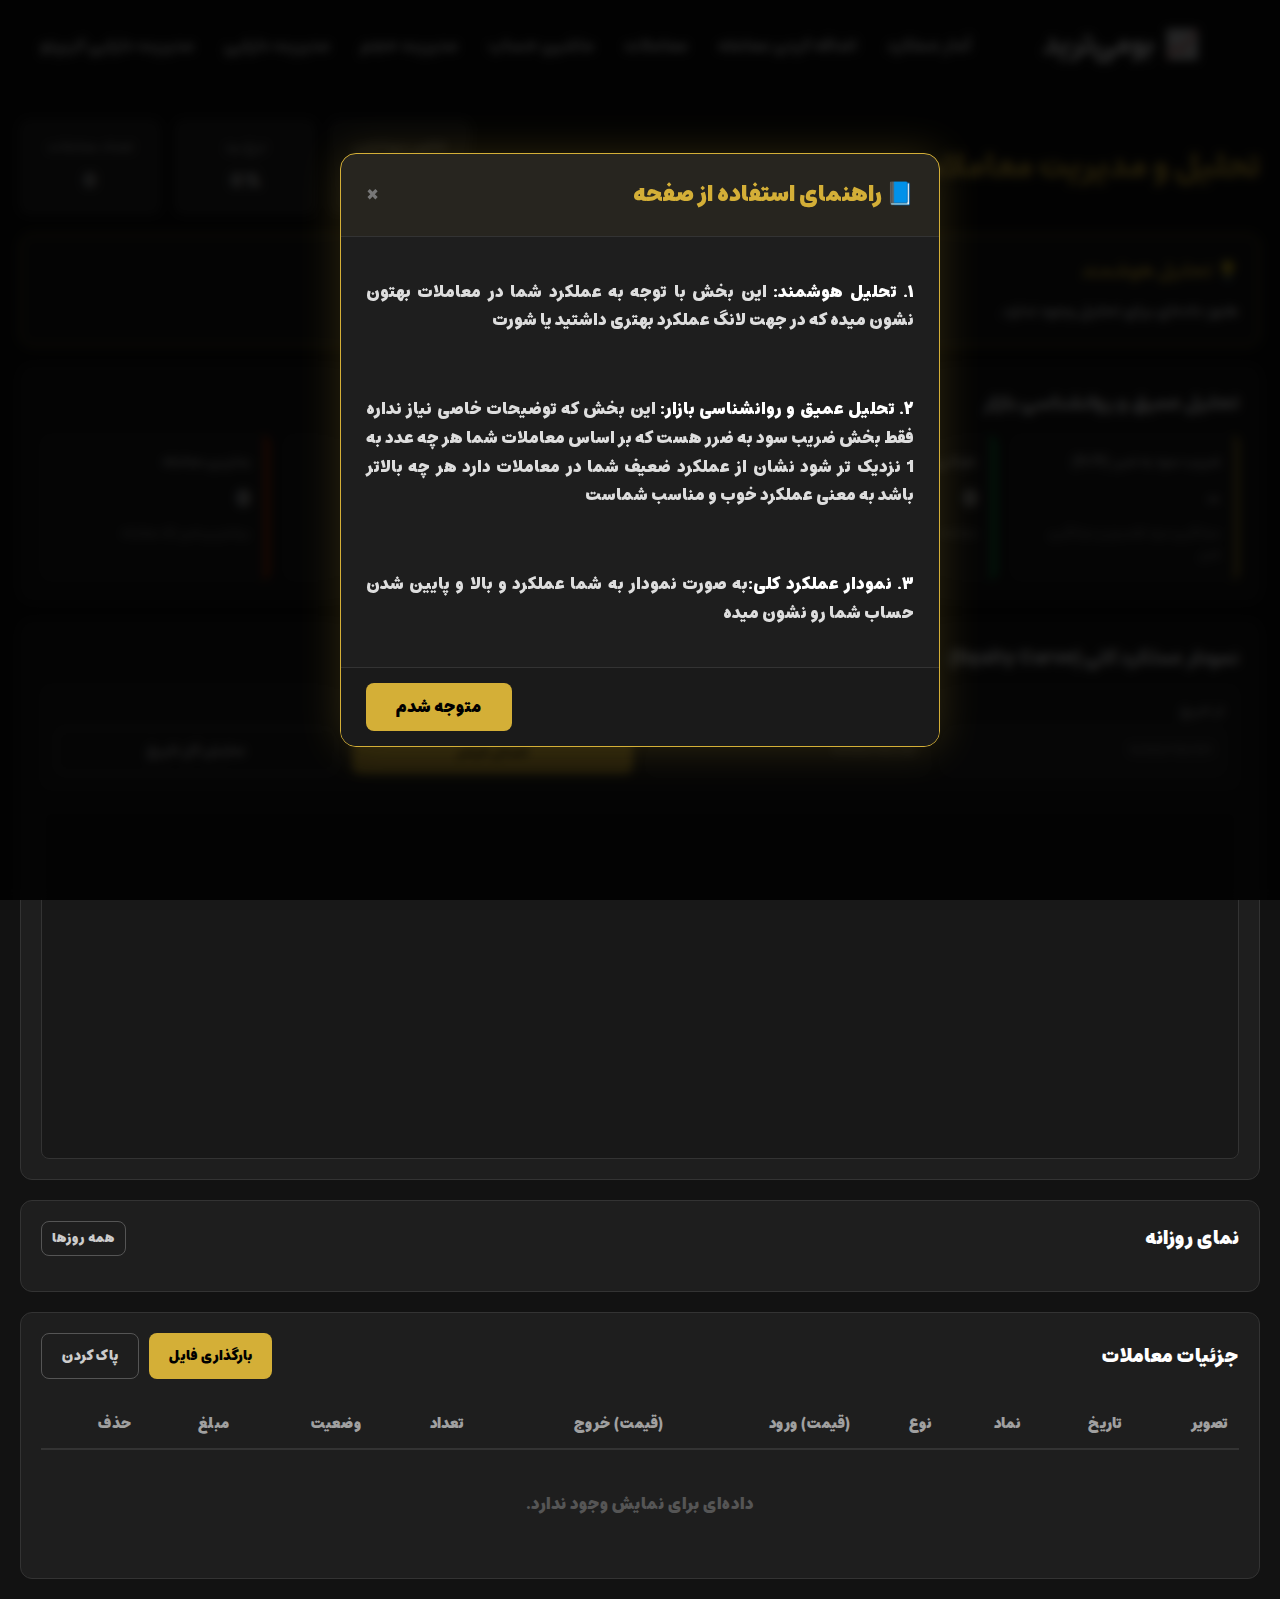
<file: data.html>
<!DOCTYPE html>
<html lang="fa" dir="rtl">
<head>
    <meta charset="UTF-8">
    <meta name="viewport" content="width=device-width, initial-scale=1.0">
    <title>مدیریت و تحلیل داده‌ها - ژورنال طلا</title>
    <style>
            @font-face {
            font-family: 'Estedad';
            src: url('fonts/Estedad-Black.ttf') format('truetype');
            font-weight: normal;
            font-style: normal;
        }
        :root {
            --bg-color: #121212;
            --card-bg: #1e1e1e;
            --input-bg: #2c2c2c;
            --text-main: #e0e0e0;
            --text-muted: #a0a0a0;
            --accent: #d4af37;
            --success: #00c853;
            --danger: #ff3d00;
            --border-radius: 12px;
        }
        * { box-sizing: border-box; outline: none; }
        body {
            font-family: 'Estedad';
            background-color: var(--bg-color);
            color: var(--text-main);
            margin: 0;
            padding: 20px;
        }
        .container {
            max-width: 1400px;
            margin: 0 auto;
            display: grid;
            grid-template-columns: 1fr;
            gap: 20px;
        }
        .card {
            background: var(--card-bg);
            padding: 20px;
            border-radius: var(--border-radius);
            border: 1px solid #333;
        }
        /* هدر */
        .header-section {
            display: flex;
            justify-content: space-between;
            align-items: center;
            flex-wrap: wrap;
            gap: 20px;
        }
        .stats-cards {
            display: flex;
            gap: 15px;
            flex-wrap: wrap;
        }
        .stat-card {
            background: var(--input-bg);
            padding: 15px 20px;
            border-radius: 8px;
            min-width: 140px;
            text-align: center;
            border: 1px solid #444;
            display: flex;
            flex-direction: column;
            justify-content: center;
        }
        .stat-value { font-size: 1.2rem; font-weight: bold; margin-top: 5px; }
        .stat-sub { font-size: 0.75rem; color: #777; margin-top: 2px; }
        .text-success { color: var(--success); }
        .text-danger { color: var(--danger); }
        /* --- بخش مدیریت سرمایه --- */
        .mm-grid {
            display: grid;
            grid-template-columns: repeat(auto-fit, minmax(280px, 1fr));
            gap: 20px;
            align-items: start;
        }
        .mm-input-group {
            background: #252525;
            padding: 15px;
            border-radius: 8px;
            border: 1px solid #444;
        }
        .mm-result-box {
            background: #1a1a1a;
            padding: 20px;
            border-radius: 8px;
            border: 2px solid var(--accent);
            text-align: center;
            display: flex;
            flex-direction: column;
            justify-content: center;
            min-height: 160px;
        }
        .mm-label { font-size: 0.9rem; color: #aaa; margin-bottom: 8px; display: block; }
        .mm-input {
            width: 100%; background: var(--input-bg); border: 1px solid #555;
            color: white; padding: 10px; border-radius: 6px; margin-bottom: 10px; font-family: inherit;
        }
        .mm-input:focus { border-color: var(--accent); }
        .mm-big-value { font-size: 2.2rem; font-weight: bold; color: var(--accent); margin: 10px 0; }
        .mm-sub-text { font-size: 0.85rem; color: #888; }
        .risk-warning {
            margin-top: 10px;
            padding: 10px;
            background: rgba(255, 61, 0, 0.1);
            border: 1px solid var(--danger);
            color: var(--danger);
            border-radius: 6px;
            font-size: 0.85rem;
            display: none;
        }
        .exposure-info {
            margin-top: 10px;
            padding: 8px;
            background: rgba(0, 200, 83, 0.1);
            border: 1px solid var(--success);
            color: var(--success);
            border-radius: 6px;
            font-size: 0.85rem;
            display: none;
        }
        /* آمار پیشرفته */
        .advanced-stats-grid {
            display: grid;
            grid-template-columns: repeat(auto-fit, minmax(200px, 1fr));
            gap: 15px;
            margin-top: 15px;
        }
        .adv-stat-box {
            background: #252525;
            padding: 15px;
            border-radius: 8px;
            border-right: 4px solid #555;
            transition: 0.3s;
        }
        .adv-stat-box:hover { transform: translateY(-3px); background: #2a2a2a; }
        .adv-stat-box.good { border-right-color: var(--success); }
        .adv-stat-box.bad { border-right-color: var(--danger); }
        .adv-stat-box.neutral { border-right-color: var(--accent); }
        .adv-title { font-size: 0.85rem; color: #aaa; margin-bottom: 8px; }
        .adv-value { font-size: 1.3rem; font-weight: bold; color: white; }
        .adv-desc { font-size: 0.75rem; color: #777; margin-top: 5px; }
        /* نمودار */
        .chart-container {
            position: relative;
            height: 350px;
            width: 100%;
            margin-top: 20px;
            background: #181818;
            border-radius: 8px;
            border: 1px solid #333;
            padding: 10px;
            overflow: hidden;
        }
        svg { width: 100%; height: 100%; overflow: visible; }
        .chart-line { 
            fill: none; 
            stroke: var(--accent); 
            stroke-width: 3; 
            stroke-linecap: round; 
            stroke-linejoin: round;
            filter: drop-shadow(0 0 10px rgba(212, 175, 55, 0.6));
        }
        .chart-area { fill: url(#goldGradient); stroke: none; }
        
        /* استایل تولتیپ */
        .chart-tooltip { 
            position: fixed; 
            background: rgba(30, 30, 30, 0.95); 
            color: white; 
            padding: 12px; 
            border-radius: 8px; 
            font-size: 0.85rem; 
            pointer-events: none; 
            display: none; 
            border: 1px solid var(--accent); 
            box-shadow: 0 4px 15px rgba(0,0,0,0.5);
            z-index: 1000;
            min-width: 160px;
            backdrop-filter: blur(4px);
            transform: translate(15px, -50%);
        }
        .tooltip-row {
            display: flex;
            justify-content: space-between;
            margin-bottom: 4px;
        }
        .tooltip-title {
            font-weight: bold;
            color: var(--accent);
            border-bottom: 1px solid #444;
            padding-bottom: 4px;
            margin-bottom: 6px;
            display: block;
        }
        /* کنترل‌ها */
        .analysis-controls {
            display: grid;
            grid-template-columns: repeat(auto-fit, minmax(200px, 1fr));
            gap: 15px;
            margin-bottom: 15px;
            background: #252525;
            padding: 15px;
            border-radius: 8px;
        }
        input, select { background: var(--input-bg); border: 1px solid #444; color: white; padding: 10px; border-radius: 8px; width: 100%; font-family: inherit; }
        .btn { padding: 10px 20px; border-radius: 8px; border: none; cursor: pointer; font-weight: bold; font-family: inherit; transition: 0.2s; }
        .btn-primary { background: var(--accent); color: #000; }
        .btn-outline { background: transparent; border: 1px solid #555; color: #ccc; }
        /* تقویم */
        .calendar-grid { display: grid; grid-template-columns: repeat(auto-fill, minmax(90px, 1fr)); gap: 10px; margin-top: 15px; }
        .day-card { background: var(--input-bg); border: 1px solid #444; border-radius: 8px; padding: 10px; text-align: center; cursor: pointer; transition: 0.2s; }
        .day-card:hover { transform: translateY(-2px); }
        .day-card.active { border-color: var(--accent); box-shadow: 0 0 0 2px var(--accent); }
        .bg-profit { background: rgba(0, 200, 83, 0.15); border-color: var(--success); }
        .bg-loss { background: rgba(255, 61, 0, 0.15); border-color: var(--danger); }
        .text-profit { color: var(--success); }
        .text-loss { color: var(--danger); }
        /* جدول */
        .table-container { overflow-x: auto; margin-top: 20px; }
        table { width: 100%; border-collapse: collapse; font-size: 0.9rem; }
        th { text-align: right; padding: 12px; color: var(--text-muted); border-bottom: 2px solid #333; }
        td { padding: 12px; border-bottom: 1px solid #333; }
        .badge { padding: 4px 8px; border-radius: 4px; font-size: 0.75rem; font-weight: bold; }
        .badge-long { background: rgba(0, 200, 83, 0.15); color: #00c853; }
        .badge-short { background: rgba(255, 61, 0, 0.15); color: #ff3d00; }
        .btn-delete { background: none; border: none; color: #666; cursor: pointer; font-size: 1.2rem; }
        .btn-delete:hover { color: var(--danger); }
        #fileInput { display: none; }
        .empty-msg { text-align: center; color: #555; padding: 40px; }
        
        /* --- NEW: استایل برای نمودار روزانه --- */
        .daily-chart-container {
            display: none; /* پیش‌فرض مخفی */
            border: 1px solid var(--accent);
            background: #1a1a1a;
        }
        .daily-chart-container.active {
            display: block;
            animation: fadeIn 0.5s;
        }
        @keyframes fadeIn {
            from { opacity: 0; transform: translateY(10px); }
            to { opacity: 1; transform: translateY(0); }
        }
        .chart-line-daily {
            fill: none;
            stroke: var(--success);
            stroke-width: 2;
            stroke-linecap: round;
            stroke-linejoin: round;
        }

        /* --- استایل‌های جدید برای تصاویر --- */
        .table-thumb {
            width: 50px;
            height: 50px;
            object-fit: cover;
            border-radius: 6px;
            cursor: zoom-in;
            border: 1px solid #444;
            transition: transform 0.2s;
            display: block;
        }
        .table-thumb:hover {
            transform: scale(1.1);
            border-color: var(--accent);
        }
        .no-image {
            color: #555;
            font-size: 0.8rem;
        }
        .lightbox-img-link {
            display: inline-block;
            margin-top: 5px;
            font-size: 0.75rem;
            color: var(--accent);
            text-decoration: underline;
            cursor: pointer;
        }
        .lightbox-img-link:hover {
            color: #fff;
        }

        /* --- استایل کول‌آپ (Lightbox) --- */
        .lightbox {
            display: none;
            position: fixed;
            z-index: 2000;
            left: 0;
            top: 0;
            width: 100%;
            height: 100%;
            overflow: auto;
            background-color: rgba(0, 0, 0, 0.9);
            backdrop-filter: blur(8px);
            justify-content: center;
            align-items: center;
            flex-direction: column;
        }
        .lightbox-content {
            margin: auto;
            display: block;
            max-width: 90%;
            max-height: 85vh;
            border-radius: 4px;
            box-shadow: 0 0 30px rgba(0,0,0,0.8);
            animation: zoomIn 0.3s ease;
            border: 1px solid #444;
        }
        .close-lightbox {
            position: absolute;
            top: 20px;
            right: 35px;
            color: #f1f1f1;
            font-size: 50px;
            font-weight: bold;
            transition: 0.3s;
            cursor: pointer;
            z-index: 2001;
        }
        .close-lightbox:hover {
            color: var(--danger);
        }
        @keyframes zoomIn {
            from {transform:scale(0.9); opacity: 0;} 
            to {transform:scale(1); opacity: 1;}
        }
            /* استایل‌های مودال آموزشی */
    .edu-modal-overlay {
        position: fixed;
        top: 0;
        left: 0;
        width: 100%;
        height: 100%;
        background: rgba(0, 0, 0, 0.85); /* پس‌زمینه تیره */
        backdrop-filter: blur(5px);
        z-index: 10000;
        display: none; /* پیش‌فرض مخفی */
        justify-content: center;
        align-items: center;
        opacity: 0;
        transition: opacity 0.3s ease;
    }

    .edu-modal-overlay.active {
        display: flex;
        opacity: 1;
    }

    .edu-modal-box {
        background: var(--card-bg);
        width: 90%;
        max-width: 600px;
        max-height: 85vh; /* حداکثر ارتفاع */
        border-radius: 16px;
        border: 1px solid var(--accent);
        box-shadow: 0 0 40px rgba(212, 175, 55, 0.2);
        display: flex;
        flex-direction: column;
        animation: slideUpFade 0.4s ease-out;
        overflow: hidden; /* برای اینکه اسکرول فقط داخل متن باشد */
    }

    @keyframes slideUpFade {
        from { transform: translateY(30px); opacity: 0; }
        to { transform: translateY(0); opacity: 1; }
    }

    /* هدر مودال */
    .edu-modal-header {
        padding: 20px 25px;
        border-bottom: 1px solid #333;
        background: rgba(212, 175, 55, 0.05);
        display: flex;
        justify-content: space-between;
        align-items: center;
        flex-shrink: 0; /* هدر ثابت می‌ماند */
    }

    .edu-modal-title {
        color: var(--accent);
        font-size: 1.4rem;
        font-weight: bold;
        margin: 0;
        display: flex;
        align-items: center;
        gap: 10px;
    }

    /* بدنه مودال (قابل اسکرول) */
    .edu-modal-body {
        padding: 25px;
        overflow-y: auto; /* اسکرول فقط در این بخش فعال است */
        color: #ddd;
        font-size: 1rem;
        line-height: 1.8;
        text-align: justify;
    }

    /* استایل پاراگراف‌ها */
    .edu-modal-body p {
        margin-bottom: 15px;
    }

    .edu-modal-body strong {
        color: white;
    }

    /* فوتر مودال */
    .edu-modal-footer {
        padding: 15px 25px;
        border-top: 1px solid #333;
        display: flex;
        justify-content: flex-end;
        background: #1a1a1a;
        flex-shrink: 0; /* فوتر ثابت می‌ماند */
    }

    .edu-btn {
        background: var(--accent);
        color: #000;
        border: none;
        padding: 10px 30px;
        border-radius: 8px;
        font-family: inherit;
        font-weight: bold;
        font-size: 1rem;
        cursor: pointer;
        transition: 0.2s;
    }

    .edu-btn:hover {
        background: var(--accent-hover);
        transform: translateY(-2px);
    }

    /* اسکرول بار زیبا برای متن */
    .edu-modal-body::-webkit-scrollbar {
        width: 8px;
    }
    .edu-modal-body::-webkit-scrollbar-track {
        background: #1e1e1e;
    }
    .edu-modal-body::-webkit-scrollbar-thumb {
        background: #444;
        border-radius: 4px;
    }
    .edu-modal-body::-webkit-scrollbar-thumb:hover {
        background: var(--accent);
    }
        /* --- تنظیمات کلی هدر --- */
header {
    position: fixed; /* هدر همیشه در بالای صفحه ثابت می‌ماند */
    top: 0;
    width: 100%;
    z-index: 1000; /* برای اینکه روی سایر المان‌ها قرار گیرد */
    padding: 20px 0;
    transition: 0.4s; /* انیمیشن نرم برای تغییر حالت */
    background: transparent; /* در حالت عادی پس‌زمینه شفاف است */
}

/* استایل هدر وقتی کاربر اسکرول می‌کند (کلاس scrolled توسط JS اضافه می‌شود) */
header.scrolled {
    background: var(--glass-bg); /* پس‌زمینه شیشه‌ای تیره */
    backdrop-filter: blur(12px); /* تاری کردن پشت هدر */
    border-bottom: 1px solid var(--border-color);
    padding: 10px 0; /* کاهش ارتفاع هدر هنگام اسکرول */
    box-shadow: 0 4px 20px rgba(0,0,0,0.5);
}

/* کانتینر وسط‌چین برای لوگو و منو */
.nav-container {
    max-width: 1200px;
    margin: 0 auto;
    display: flex;
    justify-content: space-between; /* لوگو راست، منو چپ (در حالت RTL) */
    align-items: center;
    padding: 0 20px;
}

/* --- استایل لوگو --- */
.logo {
    font-size: 1.8rem;
    font-weight: bold;
    color: var(--accent); /* رنگ طلایی */
    text-decoration: none;
    display: flex;
    align-items: center;
    gap: 10px;
    transition: 0.3s;
}

.logo span { 
    color: white; 
}

.logo:hover {
    color: var(--accent-hover);
    transform: scale(1.02);
}

/* --- استایل منو --- */
nav ul {
    display: flex;
    list-style: none;
    gap: 30px; /* فاصله بین آیتم‌های منو */
    margin: 0;
    padding: 0;
}

nav a {
    color: var(--text-main);
    text-decoration: none;
    font-weight: 500;
    transition: 0.3s;
    position: relative;
    padding-bottom: 5px;
}

nav a:hover { 
    color: var(--accent); 
}

/* خط زیرین متحرک برای لینک‌ها */
nav a::after {
    content: '';
    position: absolute;
    width: 0;
    height: 2px;
    bottom: 0;
    right: 0; /* شروع از راست به چپ */
    background: var(--accent);
    transition: 0.3s;
}

nav a:hover::after { 
    width: 100%; 
}

/* --- واکنش‌گرا برای موبایل --- */
@media (max-width: 768px) {
    .nav-container { 
        flex-direction: column; 
        gap: 15px; 
    }
    nav ul { 
        gap: 15px; 
        font-size: 0.9rem; 
        flex-wrap: wrap; 
        justify-content: center;
    }
}
    </style>
</head>
<body>
        <!-- هدر -->
        <header id="mainHeader">
            <div class="nav-container">
                <a href="index.html" class="logo">📈 <span>بومی‌ترید</span></a>
                <nav>
                    <ul>
                        <li><a href="#stats">آمار عملکرد</a></li>
                        <li><a href="add.html">اضافه کردن معامله</a></li>
                        <li><a href="data.html">معاملات</a></li>
                        <li><a href="scalpCalc.html">ماشین حساب</a></li>
                        <li><a href="vloume.html">مدیریت حجم</a></li>
                        <li><a href="assetManagement.html">مدیریت دارایی</a></li>
                        <li><a href="cryptoAsset.html">مدیریت دارایی کریپتو</a></li>
                    </ul>
                </nav>
            </div>
        </header>
<div class="container" style="margin-top: 100px;">
    <!-- هدر -->
    <div class="header-section">
        <h1 style="margin:0; color:var(--accent)">تحلیل و مدیریت معاملات</h1>
        <div class="stats-cards">
            <div class="stat-card">
                <div style="color:var(--text-muted); font-size:0.8rem">خالص سود/ضرر</div>
                <div class="stat-value" id="netPnl">0</div>
            </div>
            <div class="stat-card">
                <div style="color:var(--text-muted); font-size:0.8rem">نرخ برد</div>
                <div class="stat-value" id="winRate">0%</div>
            </div>
            <div class="stat-card">
                <div style="color:var(--text-muted); font-size:0.8rem">تعداد معاملات</div>
                <div class="stat-value" id="totalCount">0</div>
                <div class="stat-sub" id="tradeTypeBreakdown" style="display:none; margin-top:5px; border-top:1px solid #444; padding-top:5px;">
                    <span class="text-success">لانگ: <span id="longCount">0</span></span> | 
                    <span class="text-danger">شورت: <span id="shortCount">0</span></span>
                </div>
            </div>
        </div>
    </div>
    <!-- بخش تحلیل هوشمند -->
    <div class="card" style="border-color: var(--accent);">
        <h3 style="margin:0 0 10px 0; color:var(--accent);">💡 تحلیل هوشمند</h3>
        <div id="smartAnalysisText" style="color: #ccc; font-size: 0.95rem;">
            هنوز داده‌ای برای تحلیل وجود ندارد.
        </div>
    </div>
    <!-- بخش مدیریت سرمایه -->
    <!-- <div class="card">
        <h3 style="margin:0 0 15px 0; color:white;">ماشین حساب مدیریت سرمایه</h3>
        <div class="mm-grid">
            <div class="mm-input-group">
                <label class="mm-label">سرمایه کل (تومان)</label>
                <input type="number" id="mmCapital" class="mm-input" placeholder="مثلا: 100000000" oninput="calculateMM()">
                <label class="mm-label">درصد ریسک در این معامله (%)</label>
                <input type="number" id="mmRiskPercent" class="mm-input" value="2" step="0.5" oninput="calculateMM()">
                <label class="mm-label">استاپ لاس (تفاوت قیمت ورود و خروج)</label>
                <input type="number" id="mmStopLoss" class="mm-input" placeholder="مثلا: 5000" oninput="calculateMM()">
                <label class="mm-label">ارزش هر واحد (تومان)</label>
                <input type="number" id="mmUnitValue" class="mm-input" placeholder="مثلا: 2300000" oninput="calculateMM()">
            </div>
            <div class="mm-result-box">
                <div style="color:#aaa; font-size:0.9rem">حداکثر حجم مجاز (واحد)</div>
                <div class="mm-big-value" id="mmResult">-</div>
                <div class="mm-sub-text" id="mmRiskAmount">مقدار پول در خطر: 0 تومان</div>
                <div id="mmExposure" class="exposure-info"></div>
                <div id="mmWarning" class="risk-warning"></div>
            </div>
        </div>
    </div> -->
    <!-- بخش آمار پیشرفته -->
    <div class="card">
        <h3 style="margin:0 0 15px 0; color:white;">تحلیل عمیق و روانشناسی بازار</h3>
        <div class="advanced-stats-grid">
            <div class="adv-stat-box neutral" id="boxRR">
                <div class="adv-title">ضریب سود به ضرر (R/R)</div>
                <div class="adv-value" id="valRR">-</div>
                <div class="adv-desc">میانگین سود تقسیم بر میانگین ضرر</div>
            </div>
            <div class="adv-stat-box good">
                <div class="adv-title">طولانی‌ترین روند برد</div>
                <div class="adv-value text-success" id="valWinStreak">0</div>
                <div class="adv-desc">معامله</div>
            </div>
            <div class="adv-stat-box bad">
                <div class="adv-title">طولانی‌ترین روند باخت</div>
                <div class="adv-value text-danger" id="valLossStreak">0</div>
                <div class="adv-desc">معامله (هشدار تیلت)</div>
            </div>
            <div class="adv-stat-box good">
                <div class="adv-title">بهترین معامله</div>
                <div class="adv-value text-success" id="valBestTrade">0</div>
                <div class="adv-desc">بیشترین سود تک معامله</div>
            </div>
            <div class="adv-stat-box bad">
                <div class="adv-title">بدترین معامله</div>
                <div class="adv-value text-danger" id="valWorstTrade">0</div>
                <div class="adv-desc">بیشترین ضرر تک معامله</div>
            </div>
        </div>
    </div>
    
    <!-- --- NEW: بخش نمودار روزانه (پنهان تا زمانی که روزی انتخاب شود) --- -->
    <div class="card daily-chart-container" id="dailyChartCard">
        <div style="display:flex; justify-content:space-between; align-items:center; margin-bottom:10px;">
            <h3 style="margin:0; color:var(--success);">📅 نمودار روند روزانه: <span id="dailyChartDateLabel"></span></h3>
            <button class="btn btn-outline" style="font-size:0.8rem; padding:5px 10px;" onclick="closeDailyChart()">بستن</button>
        </div>
        <div class="chart-container" style="height: 250px; border-color: var(--success);">
            <div id="tooltipDaily" class="chart-tooltip"></div>
            <svg id="dailyChartSvg" preserveAspectRatio="none"></svg>
        </div>
    </div>
    <!-- بخش نمودار اصلی -->
    <div class="card">
        <div style="display:flex; justify-content:space-between; align-items:center; margin-bottom:10px;">
            <h3 style="margin:0; color:white;">نمودار عملکرد کلی (Equity Curve)</h3>
        </div>
        <div class="analysis-controls">
            <div><label style="font-size:0.8rem; color:#aaa; display:block; margin-bottom:5px;">از تاریخ</label><input type="text" id="startDate" placeholder="1403/10/01"></div>
            <div><label style="font-size:0.8rem; color:#aaa; display:block; margin-bottom:5px;">تا تاریخ</label><input type="text" id="endDate" placeholder="1403/10/30"></div>
            <div style="display:flex; align-items:flex-end;"><button class="btn btn-primary" style="width:100%" onclick="applyDateFilter()">اعمال فیلتر</button></div>
            <div style="display:flex; align-items:flex-end;"><button class="btn btn-outline" style="width:100%" onclick="resetFilters()">نمایش کل تاریخ</button></div>
        </div>
        <div class="chart-container" id="chartContainer">
            <div id="tooltip" class="chart-tooltip"></div>
            <svg id="equityChart" preserveAspectRatio="none">
                <defs>
                    <linearGradient id="goldGradient" x1="0" x2="0" y1="0" y2="1">
                        <stop offset="0%" stop-color="#d4af37" stop-opacity="0.4"/>
                        <stop offset="100%" stop-color="#d4af37" stop-opacity="0"/>
                    </linearGradient>
                </defs>
            </svg>
        </div>
    </div>
    <!-- بخش تقویم -->
    <div class="card" >
        <div style="display:flex; justify-content:space-between; align-items:center; ">
            <h3 style="margin:0; color:white;">نمای روزانه</h3>
            <button class="btn btn-outline" style="font-size:0.8rem; padding:5px 10px;" onclick="resetCalendarFilter()">همه روزها</button>
        </div>
        <div class="calendar-grid" style="display: flex;" id="calendarGrid"></div>
    </div>
    <!-- جدول -->
    <div class="card">
        <div style="display:flex; justify-content:space-between; align-items:center; margin-bottom:15px;">
            <h3 style="margin:0; color:white;">جزئیات معاملات</h3>
            <div style="display:flex; gap:10px;">
                <button class="btn btn-primary" onclick="document.getElementById('fileInput').click()">بارگذاری فایل</button>
                <button class="btn btn-outline" onclick="clearData()">پاک کردن</button>
                <input type="file" id="fileInput" accept=".json" onchange="uploadData(this)">
            </div>
        </div>
        <div class="table-container">
            <table id="mainTable">
                <thead>
                    <tr>
                        <th>تصویر</th>
                        <th>تاریخ</th>
                        <th>نماد</th>
                        <th>نوع</th>
                        <th>(قیمت) ورود</th>
                        <th>(قیمت) خروج</th>
                        <th>تعداد</th>
                        <th>وضعیت</th>
                        <th>مبلغ</th>
                        <th>حذف</th>
                    </tr>
                </thead>
                <tbody id="tableBody"></tbody>
            </table>
            <div id="emptyState" class="empty-msg">داده‌ای برای نمایش وجود ندارد.</div>
        </div>
    </div>
</div>

<!-- المان کول‌آپ -->
<div id="lightbox" class="lightbox" onclick="closeLightbox(event)">
    <span class="close-lightbox" onclick="closeLightbox(event)">&times;</span>
    <img class="lightbox-content" id="lightboxImg">
</div>
<!-- المان‌های HTML مودال -->
<div id="eduModal" class="edu-modal-overlay">
    <div class="edu-modal-box">
        <div class="edu-modal-header">
            <h3 class="edu-modal-title">📘 راهنمای استفاده از صفحه</h3>
            <!-- دکمه ضربدر کوچک (اختیاری) -->
            <span onclick="closeEduModal()" style="cursor:pointer; font-size:1.5rem; color:#777;">&times;</span>
        </div>
        
        <div class="edu-modal-body" id="eduModalContent">
            <!-- متن‌های خود را اینجا قرار دهید -->
            <p>
                <strong>۱.  تحلیل هوشمند:</strong> این بخش با توجه به عملکرد شما در معاملات بهتون نشون میده که در جهت لانگ عملکرد بهتری داشتید یا شورت
            </p>
            <br>
            <p>
                <strong>۲.    تحلیل عمیق و روانشناسی بازار:</strong> این بخش که توضیحات خاصی نیاز نداره فقط بخش ضریب سود به ضرر هست که بر اساس معاملات شما هر چه عدد به 1 نزدیک تر شود نشان از عملکرد ضعیف شما در معاملات دارد هر چه بالاتر باشد به معنی عملکرد خوب و مناسب شماست
            </p>
            <br>
            <p>
                <strong>۳. نمودار عملکرد کلی:</strong>به صورت نمودار به شما عملکرد و بالا و پایین شدن حساب شما رو نشون میده
            </p> 
        </div>

        <div class="edu-modal-footer">
            <button class="edu-btn" onclick="closeEduModal()">متوجه شدم</button>
        </div>
    </div>
</div>

<script>
    let trades = [];
    let filteredTrades = [];
    let selectedDate = null;
    
    function parseMoney(str) {
        if (!str) return 0;
        return parseFloat(str.toString().replace(/,/g, '')) || 0;
    }
    document.addEventListener('DOMContentLoaded', () => {
        const savedCapital = localStorage.getItem('mmCapital');
        if (savedCapital) document.getElementById('mmCapital').value = savedCapital;
        const savedUnitValue = localStorage.getItem('mmUnitValue');
        if (savedUnitValue) document.getElementById('mmUnitValue').value = savedUnitValue;
        const savedData = localStorage.getItem('goldTrades');
        if (savedData) {
            trades = JSON.parse(savedData);
            filteredTrades = [...trades];
            updateAll();
        }
    });
    function updateAll() {
        renderCalendar();
        renderTable(filteredTrades);
        updateBasicStats(filteredTrades);
        updateAdvancedStats(filteredTrades);
        drawChart(filteredTrades);
        updateSmartAnalysis(filteredTrades);
    }
    function updateSmartAnalysis(data) {
        const textEl = document.getElementById('smartAnalysisText');
        if (data.length === 0) {
            textEl.innerHTML = 'هنوز داده‌ای برای تحلیل وجود ندارد.';
            return;
        }
        let longPnl = 0, shortPnl = 0;
        let longCount = 0, shortCount = 0;
        data.forEach(t => {
            const val = parseMoney(t.profit);
            if (t.type === 'Long') {
                longCount++;
                longPnl += val;
            } else if (t.type === 'Short') {
                shortCount++;
                shortPnl += val;
            }
        });
        let message = '';
        if (longPnl > shortPnl && longCount > 0) {
            message = `📈 بهترین عملکرد شما در معاملات <strong style="color:var(--success)">لانگ</strong> بوده است (سود خالص: ${longPnl.toLocaleString()}).`;
        } else if (shortPnl > longPnl && shortCount > 0) {
            message = `📉 بهترین عملکرد شما در معاملات <strong style="color:var(--danger)">شورت</strong> بوده است (سود خالص: ${shortPnl.toLocaleString()}).`;
        } else {
            message = 'عملکرد شما در معاملات لانگ و شورت تقریباً برابر است.';
        }
        if (longCount > shortCount * 2) {
            message += '<br>💡 نکته: شما تمایل زیادی به معاملات لانگ دارید.';
        } else if (shortCount > longCount * 2) {
            message += '<br>💡 نکته: شما تمایل زیادی به معاملات شورت دارید.';
        }
        textEl.innerHTML = message;
    }
    function calculateMM() {
        const capital = parseFloat(document.getElementById('mmCapital').value);
        const riskPercent = parseFloat(document.getElementById('mmRiskPercent').value);
        const stopLoss = parseFloat(document.getElementById('mmStopLoss').value);
        const unitValue = parseFloat(document.getElementById('mmUnitValue').value);
        const resultEl = document.getElementById('mmResult');
        const riskAmountEl = document.getElementById('mmRiskAmount');
        const warningEl = document.getElementById('mmWarning');
        const exposureEl = document.getElementById('mmExposure');
        
        if (capital) localStorage.setItem('mmCapital', capital);
        if (unitValue) localStorage.setItem('mmUnitValue', unitValue);
        
        warningEl.style.display = 'none';
        exposureEl.style.display = 'none';
        
        if (!capital || !riskPercent || !stopLoss || stopLoss <= 0) {
            resultEl.innerText = "-";
            riskAmountEl.innerText = "مقدار پول در خطر: 0 تومان";
            if (stopLoss === 0) warningEl.style.display = 'block';
            return;
        }
        
        const riskAmount = capital * (riskPercent / 100);
        let positionSize = riskAmount / stopLoss;
        positionSize = Math.floor(positionSize);
        
        let totalPositionValue = 0;
        let exposurePercent = 0;
        let hasUnitValue = false;
        if (unitValue && unitValue > 0) {
            hasUnitValue = true;
            totalPositionValue = positionSize * unitValue;
            exposurePercent = (totalPositionValue / capital) * 100;
        }
        
        resultEl.innerText = positionSize.toLocaleString();
        riskAmountEl.innerText = `مقدار پول در خطر: ${Math.round(riskAmount).toLocaleString()} تومان`;
        
        if (hasUnitValue) {
            if (totalPositionValue > capital) {
                warningEl.innerText = `⚠️ سرمایه ناکافی! نیاز به ${totalPositionValue.toLocaleString()} تومان`;
                warningEl.style.display = 'block';
                resultEl.style.color = 'var(--danger)';
            } else {
                exposureEl.innerText = `ارزش کل پوزیشن: ${totalPositionValue.toLocaleString()} تومان (${exposurePercent.toFixed(1)}% سرمایه)`;
                exposureEl.style.display = 'block';
                resultEl.style.color = 'var(--accent)';
            }
        } else {
            resultEl.style.color = 'var(--accent)';
        }
    }
    function updateBasicStats(data) {
        let net = 0, wins = 0;
        let longCount = 0, shortCount = 0;
        
        data.forEach(t => {
            const val = parseMoney(t.profit);
            net += val;
            if (val > 0) wins++;
            if (t.type === 'Long') longCount++;
            else if (t.type === 'Short') shortCount++;
        });
        
        const wr = data.length ? ((wins/data.length)*100).toFixed(1) : 0;
        const pnlEl = document.getElementById('netPnl');
        pnlEl.innerText = net.toLocaleString();
        pnlEl.className = 'stat-value ' + (net >= 0 ? 'text-success' : 'text-danger');
        
        document.getElementById('winRate').innerText = wr + '%';
        document.getElementById('totalCount').innerText = data.length;
        
        const breakdownEl = document.getElementById('tradeTypeBreakdown');
        if (data.length > 0) {
            breakdownEl.style.display = 'block';
            document.getElementById('longCount').innerText = longCount;
            document.getElementById('shortCount').innerText = shortCount;
        } else {
            breakdownEl.style.display = 'none';
        }
    }
    function updateAdvancedStats(data) {
        if (data.length === 0) {
            ['valRR', 'valWinStreak', 'valLossStreak', 'valBestTrade', 'valWorstTrade'].forEach(id => document.getElementById(id).innerText = '-');
            return;
        }
        let totalWin = 0, winCount = 0, totalLoss = 0, lossCount = 0;
        let bestTrade = -Infinity, worstTrade = Infinity;
        
        data.forEach(t => {
            const val = parseMoney(t.profit);
            if (val > 0) {
                totalWin += val; winCount++;
                if (val > bestTrade) bestTrade = val;
            } else {
                totalLoss += val; lossCount++;
                if (val < worstTrade) worstTrade = val;
            }
        });
        
        const avgWin = winCount ? totalWin / winCount : 0;
        const avgLoss = lossCount ? Math.abs(totalLoss) / lossCount : 0;
        
        let rrRatio = 0;
        if (avgLoss > 0) rrRatio = avgWin / avgLoss;
        else if (avgWin > 0) rrRatio = 999;
        
        const rrEl = document.getElementById('valRR');
        rrEl.innerText = rrRatio === 999 ? '∞' : rrRatio.toFixed(2);
        document.getElementById('boxRR').className = 'adv-stat-box ' + (rrRatio >= 1.5 ? 'good' : (rrRatio >= 1 ? 'neutral' : 'bad'));
        
        let currentWinStreak = 0, maxWinStreak = 0;
        let currentLossStreak = 0, maxLossStreak = 0;
        const sortedData = [...data].sort((a, b) => a.date.localeCompare(b.date) || a.id - b.id);
        
        sortedData.forEach(t => {
            const val = parseMoney(t.profit);
            if (val > 0) {
                currentWinStreak++; currentLossStreak = 0;
                if (currentWinStreak > maxWinStreak) maxWinStreak = currentWinStreak;
            } else {
                currentLossStreak++; currentWinStreak = 0;
                if (currentLossStreak > maxLossStreak) maxLossStreak = currentLossStreak;
            }
        });
        
        document.getElementById('valWinStreak').innerText = maxWinStreak;
        document.getElementById('valLossStreak').innerText = maxLossStreak;
        document.getElementById('valBestTrade').innerText = bestTrade === -Infinity ? 0 : bestTrade.toLocaleString();
        document.getElementById('valWorstTrade').innerText = worstTrade === Infinity ? 0 : worstTrade.toLocaleString();
    }
    // --- 4. نمودار اصلی ---
    function drawChart(data) {
        const svg = document.getElementById('equityChart');
        const tooltip = document.getElementById('tooltip');
        svg.innerHTML = '';
        
        // تعریف گرادینت
        const defs = document.createElementNS("http://www.w3.org/2000/svg", "defs");
        defs.innerHTML = `
            <linearGradient id="goldGradient" x1="0" x2="0" y1="0" y2="1">
                <stop offset="0%" stop-color="#d4af37" stop-opacity="0.4"/>
                <stop offset="100%" stop-color="#d4af37" stop-opacity="0"/>
            </linearGradient>
        `;
        svg.appendChild(defs);
        if (data.length === 0) return;
        
        // محاسبه نقاط نمودار بر اساس داده‌های فیلتر شده
        const sortedData = [...data].sort((a, b) => a.date.localeCompare(b.date));
        const dailyPnl = {};
        sortedData.forEach(t => {
            if (!dailyPnl[t.date]) dailyPnl[t.date] = { pnl: 0, trades: [] };
            const val = parseMoney(t.profit);
            dailyPnl[t.date].pnl += val;
            dailyPnl[t.date].trades.push(t);
        });
        
        const dates = Object.keys(dailyPnl).sort((a, b) => a.localeCompare(b));
        let cumulativePnl = 0;
        const chartPoints = dates.map(date => {
            cumulativePnl += dailyPnl[date].pnl;
            return { date, value: cumulativePnl, trades: dailyPnl[date].trades };
        });
        
        const width = svg.clientWidth || 800;
        const height = svg.clientHeight || 350;
        const padding = 20;
        const values = chartPoints.map(p => p.value);
        const maxVal = Math.max(...values, 0);
        const minVal = Math.min(...values, 0);
        const range = maxVal - minVal || 100;
        
        const getX = (index) => padding + (index / (chartPoints.length - 1 || 1)) * (width - 2 * padding);
        const getY = (val) => height - padding - ((val - minVal) / range) * (height - 2 * padding);
        
        let pathD = `M ${getX(0)} ${getY(chartPoints[0].value)}`;
        let areaD = `M ${getX(0)} ${height - padding} L ${getX(0)} ${getY(chartPoints[0].value)}`;
        
        chartPoints.forEach((p, i) => {
            if (i === 0) return;
            const x = getX(i);
            const y = getY(p.value);
            pathD += ` L ${x} ${y}`;
            areaD += ` L ${x} ${y}`;
        });
        areaD += ` L ${getX(chartPoints.length - 1)} ${height - padding} Z`;
        
        const areaPath = document.createElementNS("http://www.w3.org/2000/svg", "path");
        areaPath.setAttribute("d", areaD);
        areaPath.setAttribute("class", "chart-area");
        svg.appendChild(areaPath);
        
        const linePath = document.createElementNS("http://www.w3.org/2000/svg", "path");
        linePath.setAttribute("d", pathD);
        linePath.setAttribute("class", "chart-line");
        svg.appendChild(linePath);
        
        // رسم نقاط تعاملی
        chartPoints.forEach((p, i) => {
            const circle = document.createElementNS("http://www.w3.org/2000/svg", "circle");
            const cx = getX(i);
            const cy = getY(p.value);
            circle.setAttribute("cx", cx);
            circle.setAttribute("cy", cy);
            circle.setAttribute("r", 5);
            circle.setAttribute("fill", "#121212");
            circle.setAttribute("stroke", "#d4af37");
            circle.setAttribute("stroke-width", 2);
            circle.style.cursor = "pointer";
            circle.style.transition = "all 0.2s";
            circle.addEventListener('mouseenter', (e) => {
                circle.setAttribute("r", 8);
                circle.setAttribute("fill", "#d4af37");
                
                const dayTrades = p.trades;
                const dayPnl = dayTrades.reduce((sum, t) => sum + parseMoney(t.profit), 0);
                const pnlClass = dayPnl >= 0 ? 'text-success' : 'text-danger';
                const pnlSign = dayPnl >= 0 ? '+' : '';
                
                tooltip.style.display = 'block';
                tooltip.style.left = e.clientX + 15 + 'px';
                tooltip.style.top = e.clientY + 'px';
                
                // بررسی وجود عکس برای نمایش در تولتیپ
                let imageLinksHtml = '';
                dayTrades.forEach(t => {
                    if (t.image) {
                        imageLinksHtml += `<div class="tooltip-row"><span class="lightbox-img-link" onclick="openLightbox('${t.image}')">📷 مشاهده تصویر (${t.symbol})</span></div>`;
                    }
                });

                tooltip.innerHTML = `
                    <span class="tooltip-title">${p.date}</span>
                    <div class="tooltip-row">
                        <span>تعداد معاملات:</span>
                        <span style="font-weight:bold">${dayTrades.length}</span>
                    </div>
                    <div class="tooltip-row">
                        <span>سود/ضرر روز:</span>
                        <span class="${pnlClass}" style="font-weight:bold">${pnlSign}${dayPnl.toLocaleString()}</span>
                    </div>
                    <div class="tooltip-row" style="margin-top:4px; padding-top:4px; border-top:1px solid #444; font-size:0.8rem; color:#aaa;">
                        <span>سود انباشته:</span>
                        <span>${p.value.toLocaleString()}</span>
                    </div>
                    ${imageLinksHtml}
                `;
            });
            
            circle.addEventListener('mouseleave', () => {
                circle.setAttribute("r", 5);
                circle.setAttribute("fill", "#121212");
                tooltip.style.display = 'none';
            });
            
            svg.appendChild(circle);
        });
        
        if (minVal < 0 && maxVal > 0) {
            const zeroY = getY(0);
            const zeroLine = document.createElementNS("http://www.w3.org/2000/svg", "line");
            zeroLine.setAttribute("x1", padding);
            zeroLine.setAttribute("y1", zeroY);
            zeroLine.setAttribute("x2", width - padding);
            zeroLine.setAttribute("y2", zeroY);
            zeroLine.setAttribute("stroke", "#555");
            zeroLine.setAttribute("stroke-dasharray", "4");
            svg.appendChild(zeroLine);
        }
    }
    /* --- NEW: تابع رسم نمودار روزانه --- */
    function drawDailyChart(date) {
        const svg = document.getElementById('dailyChartSvg');
        const tooltip = document.getElementById('tooltipDaily');
        svg.innerHTML = '';
        
        // فیلتر کردن معاملات روز انتخاب شده
        const dayTrades = trades.filter(t => t.date === date);
        
        if (dayTrades.length === 0) return;
        // مرتب‌سازی معاملات بر اساس ID (ترتیب انجام معامله)
        dayTrades.sort((a, b) => a.id - b.id);
        let cumulativePnl = 0;
        const chartPoints = dayTrades.map((t, index) => {
            const val = parseMoney(t.profit);
            cumulativePnl += val;
            return { 
                index: index + 1, 
                value: cumulativePnl, 
                symbol: t.symbol,
                pnl: val,
                image: t.image // اضافه کردن تصویر
            };
        });
        const width = svg.clientWidth || 800;
        const height = svg.clientHeight || 250;
        const padding = 30;
        const values = chartPoints.map(p => p.value);
        const maxVal = Math.max(...values, 0);
        const minVal = Math.min(...values, 0);
        const range = maxVal - minVal || 100;
        const getX = (index) => padding + (index / (chartPoints.length - 1 || 1)) * (width - 2 * padding);
        const getY = (val) => height - padding - ((val - minVal) / range) * (height - 2 * padding);
        let pathD = `M ${getX(0)} ${getY(chartPoints[0].value)}`;
        
        chartPoints.forEach((p, i) => {
            if (i === 0) return;
            const x = getX(i);
            const y = getY(p.value);
            pathD += ` L ${x} ${y}`;
        });
        const linePath = document.createElementNS("http://www.w3.org/2000/svg", "path");
        linePath.setAttribute("d", pathD);
        linePath.setAttribute("class", "chart-line-daily");
        svg.appendChild(linePath);
        // رسم نقاط تعاملی
        chartPoints.forEach((p, i) => {
            const circle = document.createElementNS("http://www.w3.org/2000/svg", "circle");
            const cx = getX(i);
            const cy = getY(p.value);
            circle.setAttribute("cx", cx);
            circle.setAttribute("cy", cy);
            circle.setAttribute("r", 4);
            circle.setAttribute("fill", "#121212");
            circle.setAttribute("stroke", "#00c853");
            circle.setAttribute("stroke-width", 2);
            circle.style.cursor = "pointer";
            
            circle.addEventListener('mouseenter', (e) => {
                circle.setAttribute("r", 7);
                circle.setAttribute("fill", "#00c853");
                tooltip.style.display = 'block';
                tooltip.style.left = e.clientX + 15 + 'px';
                tooltip.style.top = e.clientY + 'px';
                
                const pnlClass = p.pnl >= 0 ? 'text-success' : 'text-danger';
                const pnlSign = p.pnl >= 0 ? '+' : '';
                
                // لینک به تصویر در تولتیپ روزانه
                let imageHtml = '';
                if (p.image) {
                    imageHtml = `<div class="tooltip-row"><span class="lightbox-img-link" onclick="openLightbox('${p.image}')">📷 مشاهده تصویر</span></div>`;
                }

                tooltip.innerHTML = `
                    <span class="tooltip-title">معامله #${p.index}: ${p.symbol}</span>
                    <div class="tooltip-row">
                        <span>سود/ضرر:</span>
                        <span class="${pnlClass}" style="font-weight:bold">${pnlSign}${p.pnl.toLocaleString()}</span>
                    </div>
                    <div class="tooltip-row" style="margin-top:4px; padding-top:4px; border-top:1px solid #444; font-size:0.8rem; color:#aaa;">
                        <span>انباشته روز:</span>
                        <span>${p.value.toLocaleString()}</span>
                    </div>
                    ${imageHtml}
                `;
            });
            
            circle.addEventListener('mouseleave', () => {
                circle.setAttribute("r", 4);
                circle.setAttribute("fill", "#121212");
                tooltip.style.display = 'none';
            });
            
            svg.appendChild(circle);
        });
        // خط صفر
        if (minVal < 0 && maxVal > 0) {
            const zeroY = getY(0);
            const zeroLine = document.createElementNS("http://www.w3.org/2000/svg", "line");
            zeroLine.setAttribute("x1", padding);
            zeroLine.setAttribute("y1", zeroY);
            zeroLine.setAttribute("x2", width - padding);
            zeroLine.setAttribute("y2", zeroY);
            zeroLine.setAttribute("stroke", "#555");
            zeroLine.setAttribute("stroke-dasharray", "4");
            svg.appendChild(zeroLine);
        }
    }
    // --- 5. فیلترها و تقویم ---
    function applyDateFilter() {
        const start = document.getElementById('startDate').value;
        const end = document.getElementById('endDate').value;
        filteredTrades = trades.filter(t => {
            let match = true;
            if (start && t.date < start) match = false;
            if (end && t.date > end) match = false;
            return match;
        });
        selectedDate = null;
        closeDailyChart(); // بستن نمودار روزانه هنگام تغییر فیلتر کلی
        updateAll();
    }
    function resetFilters() {
        document.getElementById('startDate').value = '';
        document.getElementById('endDate').value = '';
        filteredTrades = [...trades];
        selectedDate = null;
        closeDailyChart();
        updateAll();
    }
    function renderCalendar() {
        const grid = document.getElementById('calendarGrid');
        grid.innerHTML = '';
        const daysData = {};
        filteredTrades.forEach(trade => {
            if (!daysData[trade.date]) daysData[trade.date] = { pnl: 0 };
            const val = parseMoney(trade.profit);
            daysData[trade.date].pnl += val;
        });
        const sortedDates = Object.keys(daysData).sort((a, b) => b.localeCompare(a));
        sortedDates.forEach(date => {
            const pnl = daysData[date].pnl;
            const isProfit = pnl >= 0;
            const card = document.createElement('div');
            card.style.width = "130px"
            card.className = `day-card ${isProfit ? 'bg-profit' : 'bg-loss'} ${selectedDate === date ? 'active' : ''}`;
            card.onclick = () => selectDate(date);
            card.innerHTML = `<div style="font-size:0.8rem; color:#ccc">${date}</div><div style="font-weight:bold; font-size:0.9rem" class="${isProfit ? 'text-profit' : 'text-loss'}">${isProfit ? '+' : ''}${pnl.toLocaleString()}</div>`;
            grid.appendChild(card);
        });
    }
    function selectDate(date) {
        if (selectedDate === date) {
            selectedDate = null; 
            closeDailyChart();
        } else {
            selectedDate = date;
            openDailyChart(date);
        }
        
        if (selectedDate) {
            const dayTrades = filteredTrades.filter(t => t.date === selectedDate);
            renderTable(dayTrades);
            updateBasicStats(dayTrades);
        } else {
            renderTable(filteredTrades);
            updateBasicStats(filteredTrades);
        }
        renderCalendar();
    }
    
    /* --- NEW: توابع کنترلی نمودار روزانه --- */
    function openDailyChart(date) {
        const card = document.getElementById('dailyChartCard');
        const label = document.getElementById('dailyChartDateLabel');
        label.innerText = date;
        card.classList.add('active');
        // کمی تاخیر برای اطمینان از رندر شدن کانتینر قبل از رسم SVG
        setTimeout(() => {
            drawDailyChart(date);
        }, 50);
    }
    
    function closeDailyChart() {
        const card = document.getElementById('dailyChartCard');
        card.classList.remove('active');
    }
    function resetCalendarFilter() {
        selectedDate = null;
        closeDailyChart();
        renderTable(filteredTrades);
        updateBasicStats(filteredTrades);
        renderCalendar();
    }
    // --- 6. جدول ---
    function renderTable(data) {
        const tbody = document.getElementById('tableBody');
        const empty = document.getElementById('emptyState');
        tbody.innerHTML = '';
        if (data.length === 0) { empty.style.display = 'block'; return; }
        empty.style.display = 'none';
        data.forEach(t => {
            const tr = document.createElement('tr');
            const statusClass = t.status === 'profit' ? 'text-success' : 'text-danger';
            const typeClass = t.type === 'Long' ? 'badge-long' : 'badge-short';
            
            // سلول تصویر
            let imageCell = '<td><span class="no-image">-</span></td>';
            if (t.image) {
                imageCell = `<td><img src="${t.image}" class="table-thumb" onclick="openLightbox('${t.image}')" alt="تصویر"></td>`;
            }

            tr.innerHTML = `
                ${imageCell}
                <td>${t.date}</td>
                <td style="font-weight:bold">${t.symbol}</td>
                <td><span class="badge ${typeClass}">${t.type}</span></td>
                <td>${(t.entry)}</td>
                <td>${(t.exit)}</td>
                <td>${t.quantity}</td>
                <td class="${statusClass}">${t.status === 'profit' ? 'سود' : 'ضرر'}</td>
                <td class="${statusClass}">${t.profit}</td>
                <td><button class="btn-delete" onclick="deleteTrade(${t.id})">×</button></td>
            `;
            tbody.appendChild(tr);
        });
    }
    // --- مدیریت فایل ---
    function uploadData(input) {
        const file = input.files[0];
        if (!file) return;
        const reader = new FileReader();
        reader.onload = (e) => {
            try {
                const newTrades = JSON.parse(e.target.result);
                if (Array.isArray(newTrades)) {
                    trades = [...trades, ...newTrades];
                } else {
                    alert('فرمت فایل نامعتبر است. فایل باید شامل یک لیست (آرایه) از معاملات باشد.');
                    return;
                }
                filteredTrades = [...trades];
                localStorage.setItem('goldTrades', JSON.stringify(trades));
                resetFilters();
                alert(`فایل با موفقیت اضافه شد. مجموع ${newTrades.length} معامله به لیست اضافه گردید.`);
            } catch(err) {
                console.error(err);
                alert('خطا در خواندن فایل. لطفاً از صحت فرمت JSON اطمینان حاصل کنید.');
            }
        };
        reader.readAsText(file);
        input.value = '';
    }
    function deleteTrade(id) {
        if(confirm('حذف شود؟')) {
            trades = trades.filter(t => t.id !== id);
            filteredTrades = filteredTrades.filter(t => t.id !== id);
            localStorage.setItem('goldTrades', JSON.stringify(trades));
            // اگر روزی باز است، آپدیت شود
            if(selectedDate) {
                drawDailyChart(selectedDate);
            }
            updateAll();
        }
    }
    function clearData() {
        if(confirm('همه پاک شود؟')) {
            trades = []; filteredTrades = [];
            localStorage.removeItem('goldTrades');
            closeDailyChart();
            updateAll();
        }
    }

    // --- توابع کول‌آپ (Lightbox) ---
    function openLightbox(src) {
        const lightbox = document.getElementById('lightbox');
        const lightboxImg = document.getElementById('lightboxImg');
        lightbox.style.display = 'flex';
        lightboxImg.src = src;
    }

    function closeLightbox(event) {
        // بستن فقط اگر روی دکمه ضربدر یا پس‌زمینه کلیک شد (نه روی خود عکس)
        if (event.target.id === 'lightbox' || event.target.classList.contains('close-lightbox')) {
            document.getElementById('lightbox').style.display = 'none';
        }
    }
    // مدیریت تغییر استایل هدر هنگام اسکرول
window.addEventListener('scroll', () => {
    const header = document.getElementById('mainHeader');
    if (window.scrollY > 50) {
        header.classList.add('scrolled');
    } else {
        header.classList.remove('scrolled');
    }
});
 // --- تنظیمات ---
    // نام یکتای صفحه برای اینکه هر صفحه راهنمای خودش را داشته باشد
    const PAGE_ID = "data_guide"; 

    document.addEventListener('DOMContentLoaded', () => {
        // بررسی اینکه آیا کاربر قبلاً این راهنما را دیده است یا خیر
        const hasSeenGuide = localStorage.getItem(`edu_seen_${PAGE_ID}`);
        
        // اگر ندیده، نمایش بده
        if (!hasSeenGuide) {
            // کمی تاخیر برای لود شدن کامل صفحه
            setTimeout(() => {
                openEduModal();
            }, 500);
        }
    });

    function openEduModal() {
        document.getElementById('eduModal').classList.add('active');
        document.body.style.overflow = 'hidden'; // جلوگیری از اسکرول صفحه اصلی
    }

    function closeEduModal() {
        document.getElementById('eduModal').classList.remove('active');
        document.body.style.overflow = 'auto'; // فعال کردن اسکرول صفحه اصلی
        
        // ذخیره در حافظه مرورگر که دیگر نشان داده نشود
        localStorage.setItem(`edu_seen_${PAGE_ID}`, 'true');
    }
</script>
</body>

</html>
</file>
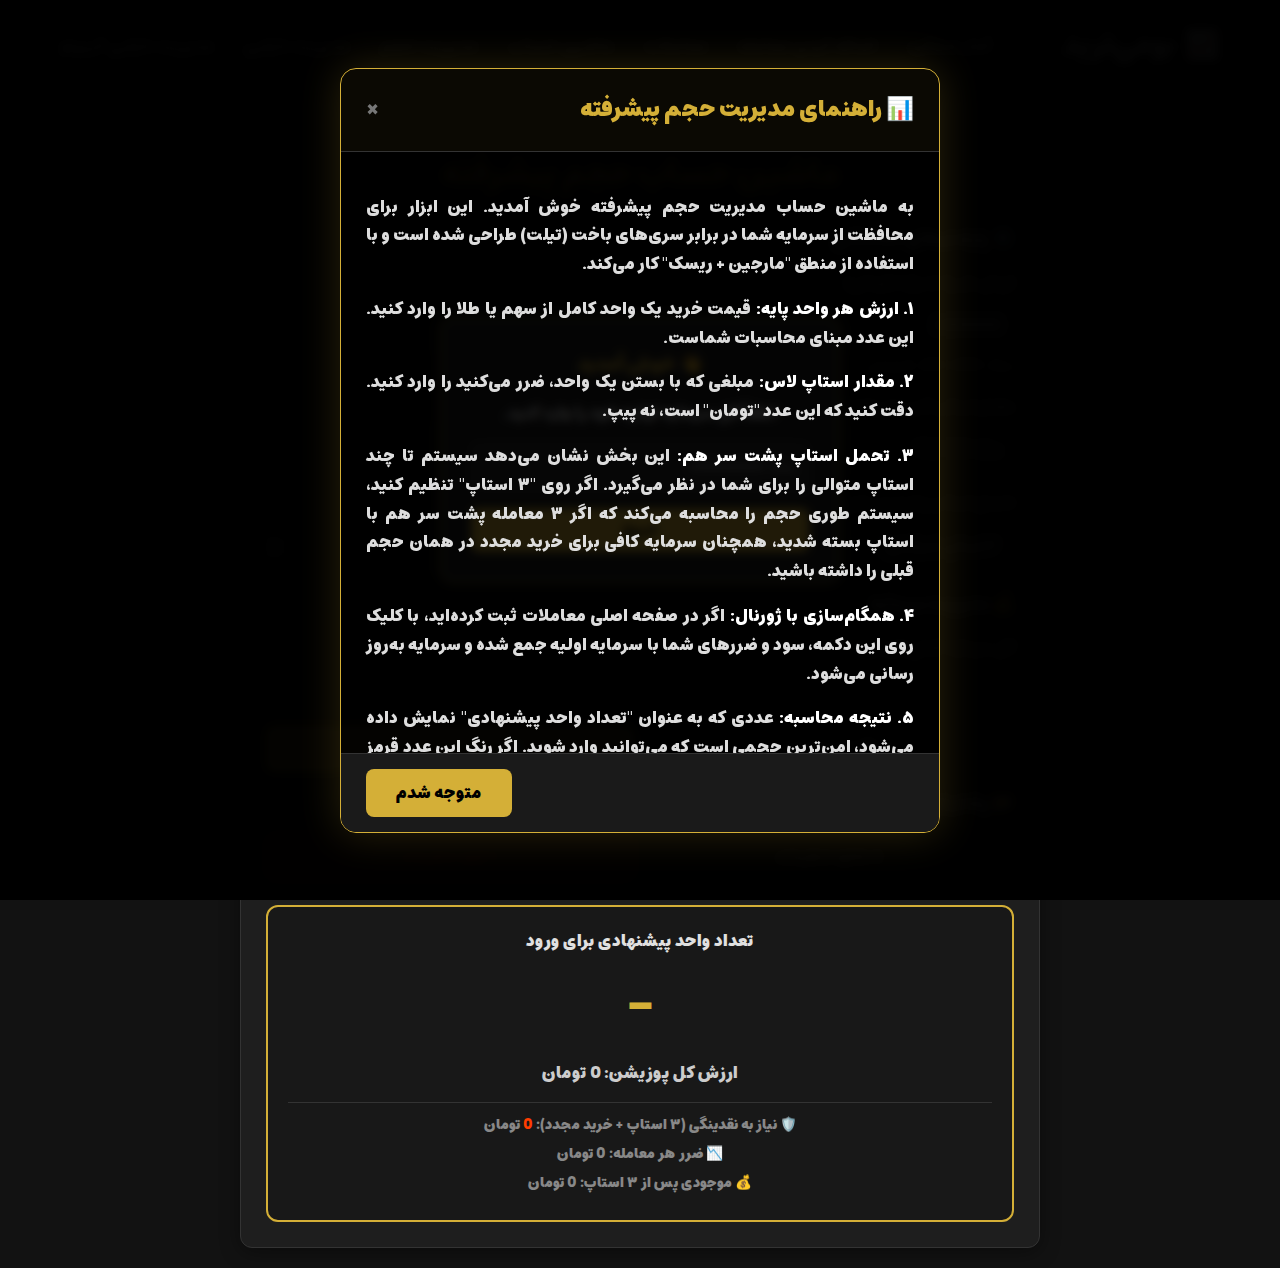
<file: vloume.html>
<!DOCTYPE html>
<html lang="fa" dir="rtl">
<head>
<meta charset="UTF-8">
<meta name="viewport" content="width=device-width, initial-scale=1.0">
<title>ماشین حساب حجم پیشرفته (اصلاح شده)</title>
<style>
@font-face {
  font-family: 'Estedad';
  src: url('fonts/Estedad-Black.ttf') format('truetype');
}
:root {
  --bg:#121212;
  --card:#1e1e1e;
  --input:#2c2c2c;
  --text:#e0e0e0;
  --muted:#aaa;
  --accent:#d4af37;
  --success:#00c853;
  --danger:#ff3d00;
}
* { box-sizing:border-box; outline:none; }
body {
  margin:0;
  padding:20px;
  font-family:Estedad,Tahoma,sans-serif;
  background:var(--bg);
  color:var(--text);
  display:flex;
  justify-content:center;
  min-height:100vh;
}
.container { max-width:800px; width:100%; }
.card {
  background:var(--card);
  padding:25px;
  border-radius:12px;
  border:1px solid #333;
  box-shadow:0 4px 20px rgba(0,0,0,0.4);
}
h1 { text-align:center; color:var(--accent); margin:0 0 20px 0; }
h2 { font-size:1.1rem; color:#fff; margin:15px 0 10px 0; border-bottom:1px solid #333; padding-bottom:5px; }

.input-group { margin-bottom:15px; }
label { display:block; margin-bottom:6px; color:var(--muted); font-size:0.9rem; }
input, select {
  width:100%;
  padding:12px;
  background:var(--input);
  border:1px solid #444;
  color:#fff;
  border-radius:8px;
  font-family:inherit;
}
input:focus, select:focus { border-color:var(--accent); }

.btn-row { display:flex; gap:10px; margin-top:10px; }
.btn {
  flex:1;
  padding:10px;
  border:none;
  border-radius:8px;
  cursor:pointer;
  font-weight:bold;
  font-family:inherit;
  transition:0.2s;
}
.btn-primary { background:var(--accent); color:#000; }
.btn-outline { background:transparent; border:1px solid #555; color:#ccc; }
.btn-danger { background:rgba(255,61,0,0.1); border:1px solid var(--danger); color:var(--danger); }
.btn:hover { opacity:0.9; }

.result-box {
  margin-top:25px;
  background:#181818;
  border:2px solid var(--accent);
  padding:20px;
  border-radius:12px;
  text-align:center;
}
.result-value {
  font-size:3rem;
  color:var(--accent);
  font-weight:bold;
  margin:10px 0;
}
.result-sub { color:#ccc; font-size:1rem; }
.result-detail { margin-top:15px; font-size:0.85rem; color:#888; border-top:1px solid #333; padding-top:10px; }
.result-detail div { margin-bottom:5px; }

.modal-overlay {
  position:fixed; top:0; left:0; width:100%; height:100%;
  background:rgba(0,0,0,0.85);
  display:none;
  justify-content:center;
  align-items:center;
  z-index:1000;
}
.modal {
  background:var(--card);
  padding:30px;
  border-radius:12px;
  width:90%;
  max-width:400px;
  border:1px solid var(--accent);
  text-align:center;
}
.modal h3 { color:var(--accent); margin-top:0; }
/* --- تنظیمات کلی هدر --- */
header {
    position: fixed; /* هدر همیشه در بالای صفحه ثابت می‌ماند */
    top: 0;
    width: 100%;
    z-index: 1000; /* برای اینکه روی سایر المان‌ها قرار گیرد */
    padding: 20px 0;
    transition: 0.4s; /* انیمیشن نرم برای تغییر حالت */
    background: transparent; /* در حالت عادی پس‌زمینه شفاف است */
}

/* استایل هدر وقتی کاربر اسکرول می‌کند (کلاس scrolled توسط JS اضافه می‌شود) */
header.scrolled {
    background: var(--glass-bg); /* پس‌زمینه شیشه‌ای تیره */
    backdrop-filter: blur(12px); /* تاری کردن پشت هدر */
    border-bottom: 1px solid var(--border-color);
    padding: 10px 0; /* کاهش ارتفاع هدر هنگام اسکرول */
    box-shadow: 0 4px 20px rgba(0,0,0,0.5);
}

/* کانتینر وسط‌چین برای لوگو و منو */
.nav-container {
    max-width: 1200px;
    margin: 0 auto;
    display: flex;
    justify-content: space-between; /* لوگو راست، منو چپ (در حالت RTL) */
    align-items: center;
    padding: 0 20px;
}

/* --- استایل لوگو --- */
.logo {
    font-size: 1.8rem;
    font-weight: bold;
    color: var(--accent); /* رنگ طلایی */
    text-decoration: none;
    display: flex;
    align-items: center;
    gap: 10px;
    transition: 0.3s;
}

.logo span { 
    color: white; 
}

.logo:hover {
    color: var(--accent-hover);
    transform: scale(1.02);
}

/* --- استایل منو --- */
nav ul {
    display: flex;
    list-style: none;
    gap: 30px; /* فاصله بین آیتم‌های منو */
    margin: 0;
    padding: 0;
}

nav a {
    color: var(--text-main);
    text-decoration: none;
    font-weight: 500;
    transition: 0.3s;
    position: relative;
    padding-bottom: 5px;
}

nav a:hover { 
    color: var(--accent); 
}

/* خط زیرین متحرک برای لینک‌ها */
nav a::after {
    content: '';
    position: absolute;
    width: 0;
    height: 2px;
    bottom: 0;
    right: 0; /* شروع از راست به چپ */
    background: var(--accent);
    transition: 0.3s;
}

nav a:hover::after { 
    width: 100%; 
}

/* --- واکنش‌گرا برای موبایل --- */
@media (max-width: 768px) {
    .nav-container { 
        flex-direction: column; 
        gap: 15px; 
    }
    nav ul { 
        gap: 15px; 
        font-size: 0.9rem; 
        flex-wrap: wrap; 
        justify-content: center;
    }
}
    /* استایل‌های مودال آموزشی */
    .edu-modal-overlay {
        position: fixed;
        top: 0;
        left: 0;
        width: 100%;
        height: 100%;
        background: rgba(0, 0, 0, 0.85); /* پس‌زمینه تیره */
        backdrop-filter: blur(5px);
        z-index: 10000;
        display: none; /* پیش‌فرض مخفی */
        justify-content: center;
        align-items: center;
        opacity: 0;
        transition: opacity 0.3s ease;
    }

    .edu-modal-overlay.active {
        display: flex;
        opacity: 1;
    }

    .edu-modal-box {
        background: var(--card-bg);
        width: 90%;
        max-width: 600px;
        max-height: 85vh; /* حداکثر ارتفاع */
        border-radius: 16px;
        border: 1px solid var(--accent);
        box-shadow: 0 0 40px rgba(212, 175, 55, 0.2);
        display: flex;
        flex-direction: column;
        animation: slideUpFade 0.4s ease-out;
        overflow: hidden; /* برای اینکه اسکرول فقط داخل متن باشد */
    }

    @keyframes slideUpFade {
        from { transform: translateY(30px); opacity: 0; }
        to { transform: translateY(0); opacity: 1; }
    }

    /* هدر مودال */
    .edu-modal-header {
        padding: 20px 25px;
        border-bottom: 1px solid #333;
        background: rgba(212, 175, 55, 0.05);
        display: flex;
        justify-content: space-between;
        align-items: center;
        flex-shrink: 0; /* هدر ثابت می‌ماند */
    }

    .edu-modal-title {
        color: var(--accent);
        font-size: 1.4rem;
        font-weight: bold;
        margin: 0;
        display: flex;
        align-items: center;
        gap: 10px;
    }

    /* بدنه مودال (قابل اسکرول) */
    .edu-modal-body {
        padding: 25px;
        overflow-y: auto; /* اسکرول فقط در این بخش فعال است */
        color: #ddd;
        font-size: 1rem;
        line-height: 1.8;
        text-align: justify;
    }

    /* استایل پاراگراف‌ها */
    .edu-modal-body p {
        margin-bottom: 15px;
    }

    .edu-modal-body strong {
        color: white;
    }

    /* فوتر مودال */
    .edu-modal-footer {
        padding: 15px 25px;
        border-top: 1px solid #333;
        display: flex;
        justify-content: flex-end;
        background: #1a1a1a;
        flex-shrink: 0; /* فوتر ثابت می‌ماند */
    }

    .edu-btn {
        background: var(--accent);
        color: #000;
        border: none;
        padding: 10px 30px;
        border-radius: 8px;
        font-family: inherit;
        font-weight: bold;
        font-size: 1rem;
        cursor: pointer;
        transition: 0.2s;
    }

    .edu-btn:hover {
        background: var(--accent-hover);
        transform: translateY(-2px);
    }

    /* اسکرول بار زیبا برای متن */
    .edu-modal-body::-webkit-scrollbar {
        width: 8px;
    }
    .edu-modal-body::-webkit-scrollbar-track {
        background: #1e1e1e;
    }
    .edu-modal-body::-webkit-scrollbar-thumb {
        background: #444;
        border-radius: 4px;
    }
    .edu-modal-body::-webkit-scrollbar-thumb:hover {
        background: var(--accent);
    }
</style>
</head>
<body>
    <!-- هدر -->
    <header id="mainHeader">
      <div class="nav-container">
          <a href="index.html" class="logo">📈 <span>بومی‌ترید</span></a>
          <nav>
              <ul>
                  <li><a href="#stats">آمار عملکرد</a></li>
                  <li><a href="add.html">اضافه کردن معامله</a></li>
                  <li><a href="data.html">معاملات</a></li>
                  <li><a href="scalpCalc.html">ماشین حساب</a></li>
                  <li><a href="vloume.html">مدیریت حجم</a></li>
                  <li><a href="assetManagement.html">مدیریت دارایی</a></li>
                <li><a href="cryptoAsset.html">مدیریت دارایی کریپتو</a></li>
              </ul>
          </nav>
      </div>
  </header>
<div class="container" style="margin-top: 100px;">
<div class="card">
  <h1>ماشین حساب حجم پیشرفته</h1>
  
  <h2>⚙️ پارامترهای معاملاتی</h2>
  <div class="input-group">
    <label>ارزش هر واحد پایه (تومان)</label>
    <input type="number" id="baseUnitValue" value="2300000" oninput="calculate()">
    <small style="color:#666">مثلا: 2,300,000 تومان</small>
  </div>

  <div class="input-group">
    <label>مقدار استاپ لاس هر واحد (تومان)</label>
    <input type="number" id="stopLossPerUnit" placeholder="مثلا: 736000" oninput="calculate()">
  </div>

  <div class="input-group">
    <label>تحمل استاپ پشت سر هم (تعداد)</label>
    <select id="maxStops" onchange="calculate()">
      <option value="1">۱ استاپ (ریسک‌گریز)</option>
      <option value="2">۲ استاپ (متعادل)</option>
      <option value="3" selected>۳ استاپ (حرفه‌ای)</option>
      <option value="4">۴ استاپ</option>
      <option value="5">۵ استاپ</option>
      <option value="6">۶ استاپ</option>
      <option value="7">۷ استاپ</option>
      <option value="8">۸ استاپ</option>
      <option value="9">۹ استاپ</option>
      <option value="10">۱۰ استاپ (ریسک‌پذیر)</option>
    </select>
  </div>

  <h2>💰 مدیریت سرمایه</h2>
  <div class="input-group">
    <label>کل سرمایه فعلی (تومان)</label>
    <input type="number" id="capital" oninput="calculate()">
    <div class="btn-row">
      <button class="btn btn-outline" onclick="saveCapitalManual()">💾 ذخیره دستی</button>
      <button class="btn btn-primary" onclick="syncWithJournal()">🔄 همگام‌سازی با ژورنال</button>
    </div>
  </div>

  <h2>📂 پشتیبان‌گیری</h2>
  <div class="btn-row">
    <button class="btn btn-outline" onclick="downloadSettings()">⬇ دانلود تنظیمات</button>
    <button class="btn btn-danger" onclick="document.getElementById('fileInput').click()">⬆ آپلود تنظیمات</button>
    <input type="file" id="fileInput" style="display:none" accept=".json" onchange="uploadSettings(this)">
  </div>

  <div class="result-box">
    <div>تعداد واحد پیشنهادی برای ورود</div>
    <div class="result-value" id="resultUnits">-</div>
    <div class="result-sub" id="resultTotalValue">ارزش کل پوزیشن: 0 تومان</div>
    
    <div id="statusBadge" class="status-badge" style="display:none; margin-top:10px; padding:5px 10px; border-radius:4px; font-weight:bold;"></div>

    <div class="result-detail">
      <div>🛡️ نیاز به نقدینگی (۳ استاپ + خرید مجدد): <span id="requiredMargin" style="color:var(--danger)">0</span> تومان</div>
      <div>📉 ضرر هر معامله: <span id="riskPerTrade">0</span> تومان</div>
      <div>💰 موجودی پس از ۳ استاپ: <span id="capitalAfterStops">0</span> تومان</div>
    </div>
  </div>
</div>
</div>

<div class="modal-overlay" id="setupModal">
  <div class="modal">
    <h3>👋 خوش آمدید</h3>
    <p>لطفاً کل سرمایه اولیه خود را وارد کنید.</p>
    <input type="number" id="initialCapitalInput" placeholder="مثلا: 10000000" style="margin-bottom:15px;">
    <button class="btn btn-primary" style="width:100%" onclick="saveInitialCapital()">شروع</button>
  </div>
</div>
<!-- المان‌های HTML مودال آموزشی -->
<div id="eduModal" class="edu-modal-overlay">
  <div class="edu-modal-box">
      <div class="edu-modal-header">
          <h3 class="edu-modal-title">📊 راهنمای مدیریت حجم پیشرفته</h3>
          <span onclick="closeEduModal()" style="cursor:pointer; font-size:1.5rem; color:#777;">&times;</span>
      </div>
      
      <div class="edu-modal-body" id="eduModalContent">
          <p>
              به ماشین حساب مدیریت حجم پیشرفته خوش آمدید. این ابزار برای محافظت از سرمایه شما در برابر سری‌های باخت (تیلت) طراحی شده است و با استفاده از منطق "مارجین + ریسک" کار می‌کند.
          </p>
          <p>
              <strong>۱. ارزش هر واحد پایه:</strong> قیمت خرید یک واحد کامل از سهم یا طلا را وارد کنید. این عدد مبنای محاسبات شماست.
          </p>
          <p>
              <strong>۲. مقدار استاپ لاس:</strong> مبلغی که با بستن یک واحد، ضرر می‌کنید را وارد کنید. دقت کنید که این عدد "تومان" است، نه پیپ.
          </p>
          <p>
              <strong>۳. تحمل استاپ پشت سر هم:</strong> این بخش نشان می‌دهد سیستم تا چند استاپ متوالی را برای شما در نظر می‌گیرد. اگر روی "۳ استاپ" تنظیم کنید، سیستم طوری حجم را محاسبه می‌کند که اگر ۳ معامله پشت سر هم با استاپ بسته شدید، همچنان سرمایه کافی برای خرید مجدد در همان حجم قبلی را داشته باشید.
          </p>
          <p>
              <strong>۴. همگام‌سازی با ژورنال:</strong> اگر در صفحه اصلی معاملات ثبت کرده‌اید، با کلیک روی این دکمه، سود و ضررهای شما با سرمایه اولیه جمع شده و سرمایه به‌روز رسانی می‌شود.
          </p>
          <p>
              <strong>۵. نتیجه محاسبه:</strong> عددی که به عنوان "تعداد واحد پیشنهادی" نمایش داده می‌شود، امن‌ترین حجمی است که می‌توانید وارد شوید. اگر رنگ این عدد قرمز باشد، یعنی سرمایه شما برای حجم‌های بزرگتر کافی نیست و سیستم به صورت خودکار حجم را کاهش داده تا شما در امان بمانید.
          </p>
          <p>
              💾 <strong>پشتیبان‌گیری:</strong> می‌توانید تنظیمات فعلی خود را دانلود کنید تا در آینده یا روی دستگاه دیگر آن‌ها را آپلود کنید.
          </p>
      </div>

      <div class="edu-modal-footer">
          <button class="edu-btn" onclick="closeEduModal()">متوجه شدم</button>
      </div>
  </div>
</div>
<script>
const els = {
  baseUnitValue: document.getElementById('baseUnitValue'),
  stopLossPerUnit: document.getElementById('stopLossPerUnit'),
  maxStops: document.getElementById('maxStops'),
  capital: document.getElementById('capital'),
  resultUnits: document.getElementById('resultUnits'),
  resultTotalValue: document.getElementById('resultTotalValue'),
  requiredMargin: document.getElementById('requiredMargin'),
  riskPerTrade: document.getElementById('riskPerTrade'),
  capitalAfterStops: document.getElementById('capitalAfterStops'),
  statusBadge: document.getElementById('statusBadge'),
  setupModal: document.getElementById('setupModal'),
  initialCapitalInput: document.getElementById('initialCapitalInput')
};

document.addEventListener('DOMContentLoaded', () => {
  loadSettings();
  const savedBase = localStorage.getItem('dynBaseCapital');
  if (!savedBase) {
    els.setupModal.style.display = 'flex';
  } else {
    els.capital.value = savedBase;
    calculate();
  }
});

function parseMoney(v) {
  return parseFloat(String(v || 0).replace(/,/g, '')) || 0;
}

function saveSettings() {
  localStorage.setItem('dynBaseUnitValue', els.baseUnitValue.value);
  localStorage.setItem('dynStopLossPerUnit', els.stopLossPerUnit.value);
  localStorage.setItem('dynMaxStops', els.maxStops.value);
  localStorage.setItem('dynBaseCapital', els.capital.value);
}

function loadSettings() {
  const v1 = localStorage.getItem('dynBaseUnitValue');
  if(v1) els.baseUnitValue.value = v1;
  const v2 = localStorage.getItem('dynStopLossPerUnit');
  if(v2) els.stopLossPerUnit.value = v2;
  const v3 = localStorage.getItem('dynMaxStops');
  if(v3) els.maxStops.value = v3;
}

function calculate() {
  saveSettings();

  const capital = parseMoney(els.capital.value);
  const baseUnitVal = parseMoney(els.baseUnitValue.value);
  const stopLoss = parseMoney(els.stopLossPerUnit.value);
  const maxStops = parseInt(els.maxStops.value);

  if (capital <= 0 || baseUnitVal <= 0 || stopLoss <= 0) {
    resetDisplay();
    return;
  }

  // 1. محاسبه تعداد واحد اولیه بر اساس ارزش پایه
  let units = Math.floor(capital / baseUnitVal);
  if (units === 0 && capital >= stopLoss) units = 1; 

  // 2. محاسبه دقیق نیاز به نقدینگی (فرمول اصلاح شده)
  // نیاز کل = (هزینه خرید مجدد) + (هزینه ضرر استاپ‌ها)
  // هزینه خرید مجدد = units * baseUnitVal
  // هزینه ضرر استاپ‌ها = units * stopLoss * maxStops
  let costToRebuy = units * baseUnitVal;
  let costOfStops = units * stopLoss * maxStops;
  let totalRequired = costToRebuy + costOfStops;

  // 3. بررسی امنیت و کاهش حجم در صورت لزوم
  let isSafe = true;
  
  if (totalRequired > capital) {
    isSafe = false;
    // حلقه برای پیدا کردن حداکثر حجمی که در آن سرمایه کافی است
    while (units > 0) {
      costToRebuy = units * baseUnitVal;
      costOfStops = units * stopLoss * maxStops;
      totalRequired = costToRebuy + costOfStops;
      
      if (totalRequired <= capital) {
        break; // حجم امن پیدا شد
      }
      units--; // کاهش حجم
    }
    
    // به‌روزرسانی مقادیر نهایی پس از کاهش حجم
    costToRebuy = units * baseUnitVal;
    costOfStops = units * stopLoss * maxStops;
    totalRequired = costToRebuy + costOfStops;
  }

  const riskPerTrade = units * stopLoss;
  const remainingCapital = capital - costOfStops;

  // نمایش نتایج
  els.resultUnits.innerText = units;
  els.resultTotalValue.innerText = `ارزش کل پوزیشن: ${(units * baseUnitVal).toLocaleString()} تومان`;
  els.requiredMargin.innerText = totalRequired.toLocaleString();
  els.riskPerTrade.innerText = riskPerTrade.toLocaleString();
  els.capitalAfterStops.innerText = remainingCapital.toLocaleString();

  els.statusBadge.style.display = 'inline-block';
  if (isSafe) {
    els.statusBadge.style.background = 'rgba(0, 200, 83, 0.15)';
    els.statusBadge.style.color = 'var(--success)';
    els.statusBadge.innerText = `✅ امن برای ${maxStops} استاپ`;
    els.resultUnits.style.color = 'var(--accent)';
  } else {
    els.statusBadge.style.background = 'rgba(255, 61, 0, 0.15)';
    els.statusBadge.style.color = 'var(--danger)';
    els.statusBadge.innerText = `⚠️ حجم کاهش یافت (کمبود مارجین)`;
    els.resultUnits.style.color = 'var(--danger)';
  }
}

function resetDisplay() {
  els.resultUnits.innerText = '-';
  els.resultTotalValue.innerText = '0';
  els.requiredMargin.innerText = '0';
  els.riskPerTrade.innerText = '0';
  els.capitalAfterStops.innerText = '0';
  els.statusBadge.style.display = 'none';
}

function saveInitialCapital() {
  const val = parseMoney(els.initialCapitalInput.value);
  if (val <= 0) { alert('لطفاً یک عدد معتبر وارد کنید.'); return; }
  els.capital.value = val;
  localStorage.setItem('dynBaseCapital', val);
  els.setupModal.style.display = 'none';
  calculate();
}

function syncWithJournal() {
  const raw = localStorage.getItem('goldTrades');
  if (!raw) { alert('داده‌ای در ژورنال یافت نشد.'); return; }
  try {
    const trades = JSON.parse(raw);
    let pnl = 0;
    trades.forEach(t => pnl += parseMoney(t.profit));
    const base = parseMoney(localStorage.getItem('dynBaseCapital')) || 0;
    const newCapital = base + pnl;
    els.capital.value = newCapital;
    saveSettings();
    calculate();
    alert(`✅ همگام‌سازی انجام شد.\nسرمایه اولیه: ${base.toLocaleString()}\nسود/ضرر خالص: ${pnl.toLocaleString()}\nسرمایه فعلی: ${newCapital.toLocaleString()}`);
  } catch (e) { alert('خطا در خواندن اطلاعات ژورنال.'); }
}

function saveCapitalManual() {
  saveSettings();
  alert('✅ سرمایه فعلی ذخیره شد.');
}

function downloadSettings() {
  const data = {
    baseUnitValue: els.baseUnitValue.value,
    stopLossPerUnit: els.stopLossPerUnit.value,
    maxStops: els.maxStops.value,
    baseCapital: els.capital.value
  };
  const blob = new Blob([JSON.stringify(data, null, 2)], {type : 'application/json'});
  const url = URL.createObjectURL(blob);
  const a = document.createElement('a');
  a.href = url;
  a.download = 'volume-settings.json';
  a.click();
}

function uploadSettings(input) {
  const file = input.files[0];
  if (!file) return;
  const reader = new FileReader();
  reader.onload = (e) => {
    try {
      const data = JSON.parse(e.target.result);
      if(data.baseUnitValue) els.baseUnitValue.value = data.baseUnitValue;
      if(data.stopLossPerUnit) els.stopLossPerUnit.value = data.stopLossPerUnit;
      if(data.maxStops) els.maxStops.value = data.maxStops;
      if(data.baseCapital) els.capital.value = data.baseCapital;
      saveSettings();
      calculate();
      alert('✅ تنظیمات با موفقیت بارگذاری شد.');
    } catch (err) { alert('فایل نامعتبر است.'); }
  };
  reader.readAsText(file);
  input.value = '';
}
// مدیریت تغییر استایل هدر هنگام اسکرول
window.addEventListener('scroll', () => {
    const header = document.getElementById('mainHeader');
    if (window.scrollY > 50) {
        header.classList.add('scrolled');
    } else {
        header.classList.remove('scrolled');
    }
});
 // --- تنظیمات ---
    // نام یکتای صفحه برای اینکه هر صفحه راهنمای خودش را داشته باشد
    const PAGE_ID = "vloume_guide"; 

    document.addEventListener('DOMContentLoaded', () => {
        // بررسی اینکه آیا کاربر قبلاً این راهنما را دیده است یا خیر
        const hasSeenGuide = localStorage.getItem(`edu_seen_${PAGE_ID}`);
        
        // اگر ندیده، نمایش بده
        if (!hasSeenGuide) {
            // کمی تاخیر برای لود شدن کامل صفحه
            setTimeout(() => {
                openEduModal();
            }, 500);
        }
    });

    function openEduModal() {
        document.getElementById('eduModal').classList.add('active');
        document.body.style.overflow = 'hidden'; // جلوگیری از اسکرول صفحه اصلی
    }

    function closeEduModal() {
        document.getElementById('eduModal').classList.remove('active');
        document.body.style.overflow = 'auto'; // فعال کردن اسکرول صفحه اصلی
        
        // ذخیره در حافظه مرورگر که دیگر نشان داده نشود
        localStorage.setItem(`edu_seen_${PAGE_ID}`, 'true');
    }
</script>

</body>

</html>
</file>
